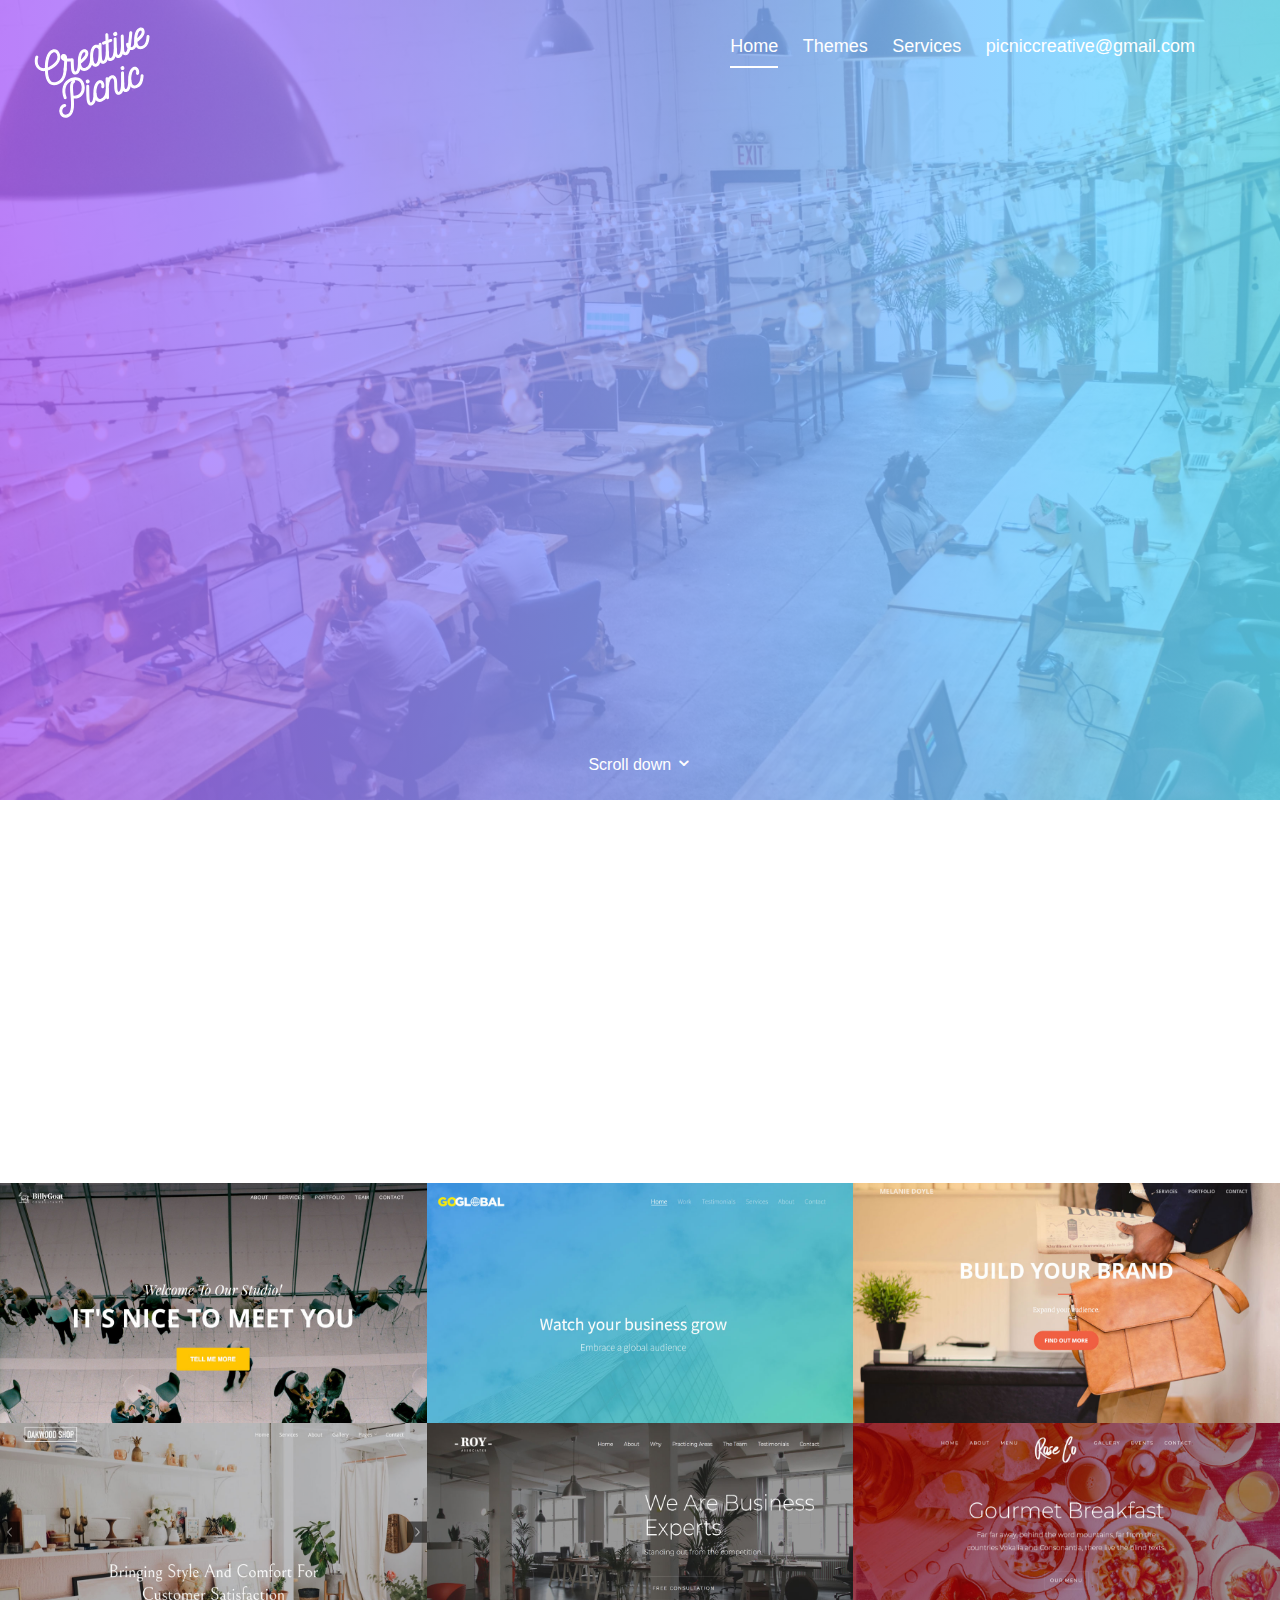
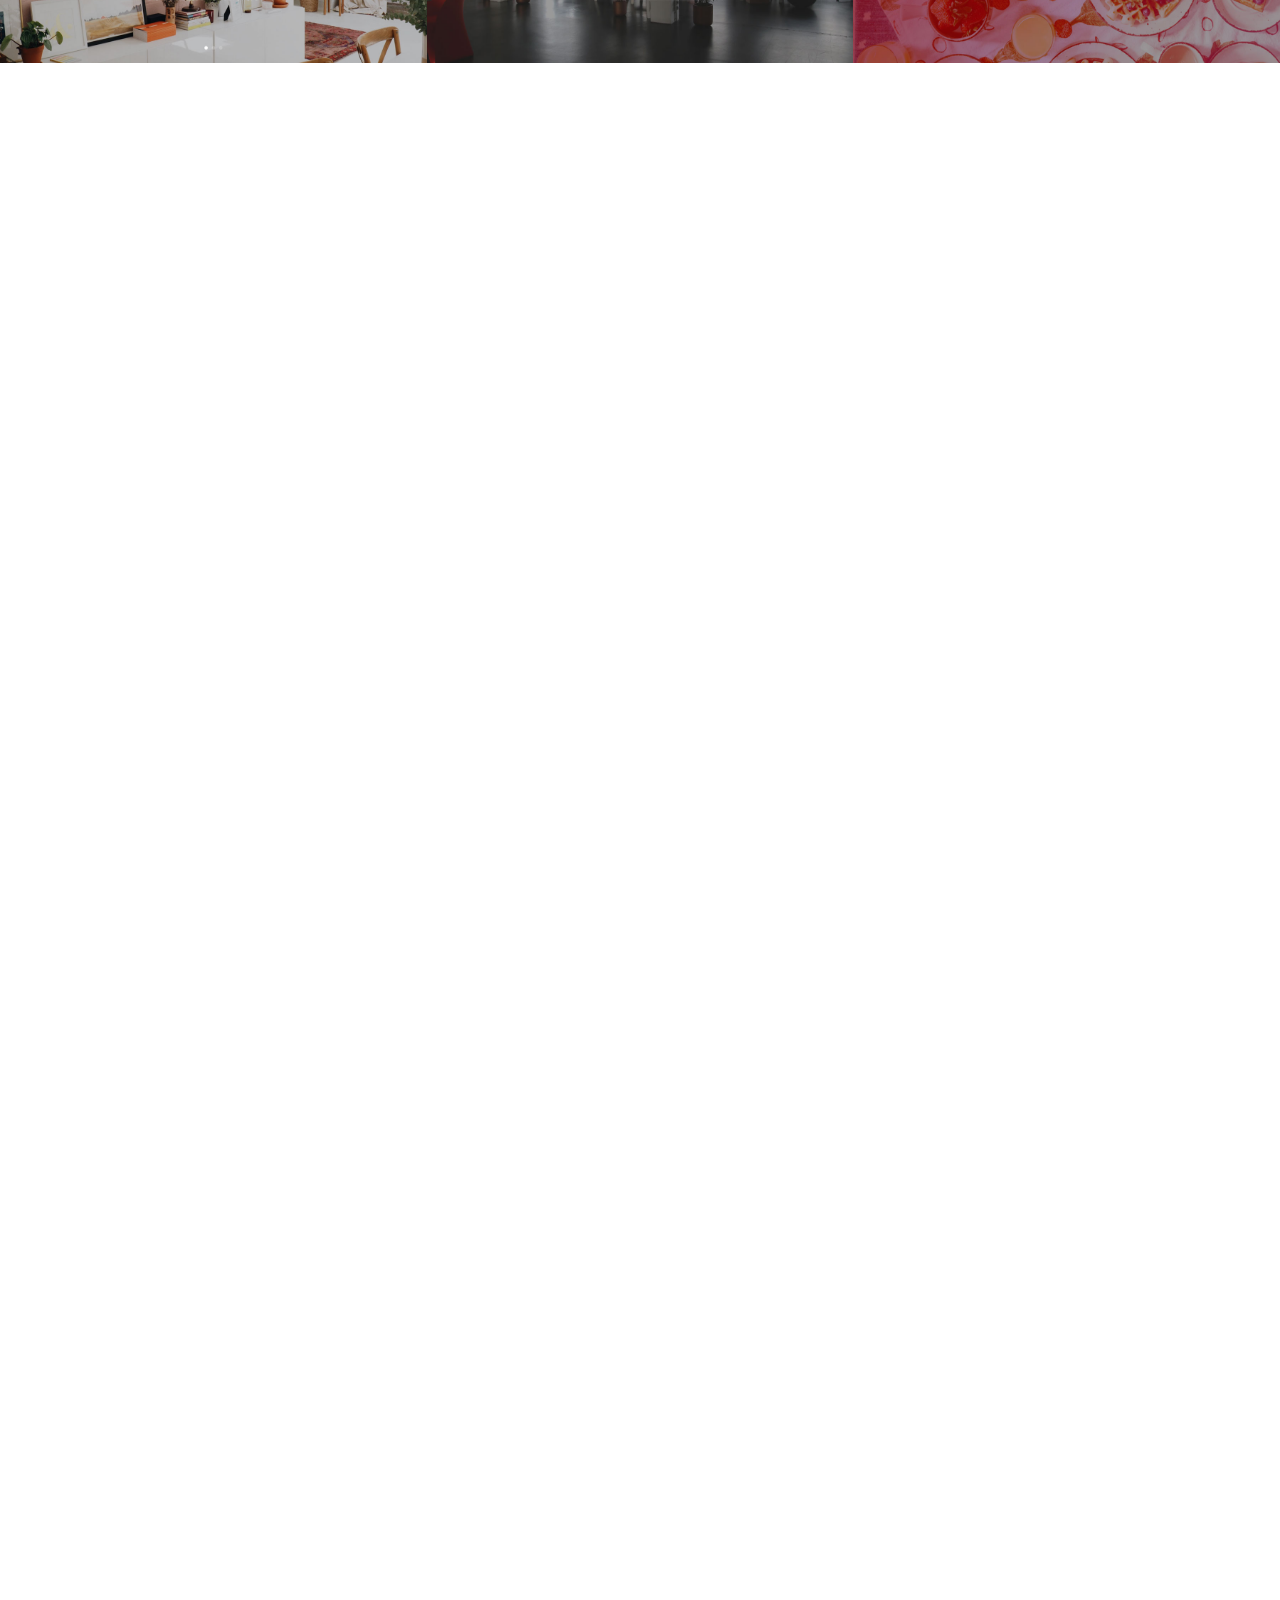
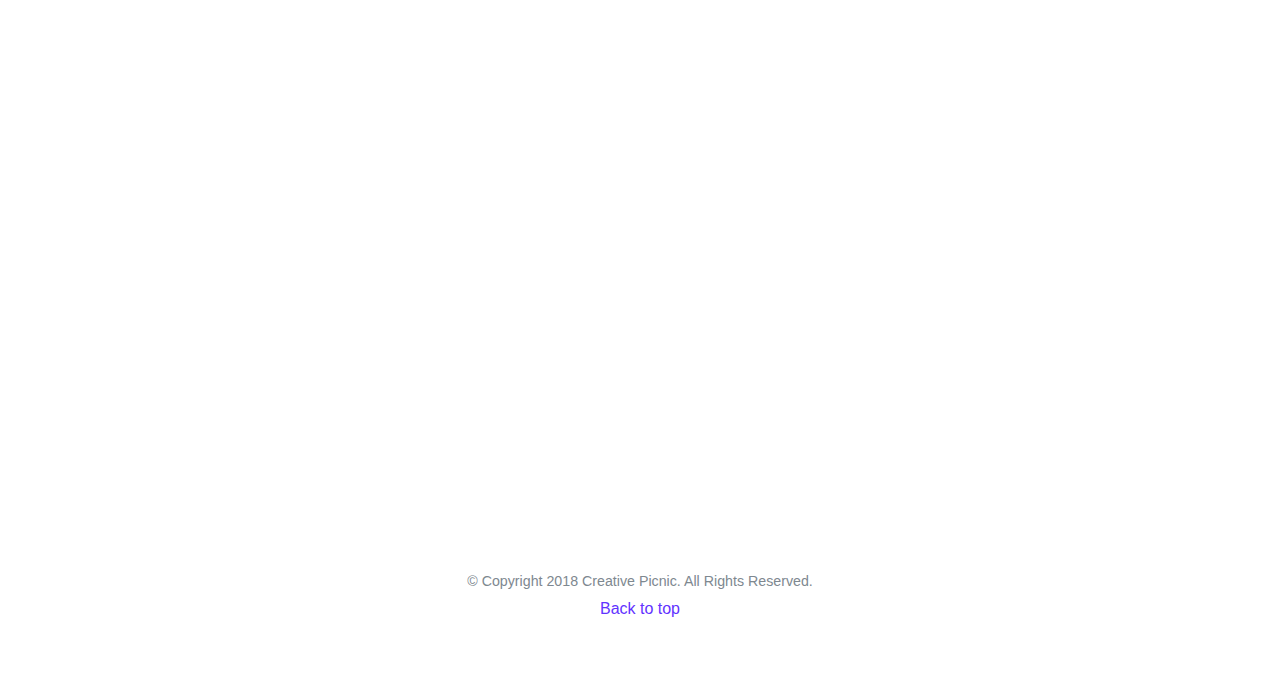
<file: index.html>
<!DOCTYPE html>
<html lang="en">
  <head>
  <!-- Global site tag (gtag.js) - Google Analytics -->
  <script async src="https://www.googletagmanager.com/gtag/js?id=UA-120518419-2"></script>
  <script>
    window.dataLayer = window.dataLayer || [];
    function gtag(){dataLayer.push(arguments);}
    gtag('js', new Date());

    gtag('config', 'UA-120518419-2');
  </script>

    <meta charset="utf-8">
    <meta name="viewport" content="width=device-width, initial-scale=1">
    <title>Creative Picnic | Web Design and Development</title>
    <meta name="description" content="Complete Web Design and Development solutions for your business.>
    
    <link href="https://fonts.googleapis.com/css?family=Rubik:300,400,500" rel="stylesheet"> 
    <link rel="stylesheet" href="css/styles-merged.css">
    <link rel="stylesheet" href="css/style.css">
    <link rel="stylesheet" href="css/custom.css">

    <!--[if lt IE 9]>
      <script src="js/vendor/html5shiv.min.js"></script>
      <script src="js/vendor/respond.min.js"></script>
    <![endif]-->
  </head>
  <body>

  <!-- START: header -->
  <header role="banner" class="probootstrap-header">
    <div class="container-fluid">
        <a href="index.html"><img src="img/CreativePicnic.svg" alt="Creative Picnic Logo" class="logo"></a>
        
        <a href="#" class="probootstrap-burger-menu visible-xs" ><i>Menu</i></a>
        <div class="mobile-menu-overlay"></div>

        <nav role="navigation" class="probootstrap-nav hidden-xs">
          <ul class="probootstrap-main-nav">
            <li class="active"><a href="index.html">Home</a></li>
            <li><a href="index.html#next-section">Themes</a></li>
            <li><a href="index.html#services">Services</a></li>
            <li><a href="index.html#contact">picniccreative@gmail.com</a></li>
          </ul>
          <div class="extra-text visible-xs">
            <a href="#" class="probootstrap-burger-menu"><i>Menu</i></a>
            <!--<h5>Social</h5>
            <ul class="social-buttons">
              <li><a href="#"><i class="icon-twitter"></i></a></li>
              <li><a href="#"><i class="icon-facebook"></i></a></li>
              <li><a href="#"><i class="icon-instagram2"></i></a></li>
            </ul>-->
            <p><small>&copy; Copyright 2018 Creative Picnic. All Rights Reserved.</small></p>
          </div>
        </nav>
    </div>
  </header>
  <!-- END: header -->
  
  <!-- START: section -->
  <section class="probootstrap-intro" style="background-image: url(img/hero_bg_2.jpg);" data-stellar-background-ratio="0.5">
    <div class="container-fluid">
      <div class="row">
        <div class="col-md-7 probootstrap-intro-text">
          <h1 class="probootstrap-animate">Super affordable and modern websites starting at $300!</h1>
          <div class="probootstrap-subtitle probootstrap-animate">
            <h2>Just choose your theme, send us the words and images you would like to use and we will have your website ready to be hosted in 48 hours.</h2>
          </div>
        </div>
      </div>
    </div>
    <a class="probootstrap-scroll-down js-next" href="#next-section">Scroll down <i class="icon-chevron-down"></i></a>
  </section>
  <!-- END: section -->
  

  <section id="next-section">
    <div class="container-fluid">
      <div class="row">
        <div class="col-md-8 col-md-offset-2 section-heading mb100 mt100 text-center probootstrap-animate">
          <h2>Choose from these themes and many, many more!</h2>
          <p class="lead">If nothing here does the trick, let us know and we will find the solution that works best for your business! If you require an e-commerce website, we can do that too! Prices start at $1000.</p>
        </div>
      </div>
      <div class="row probootstrap-gutter0">
        <div class="col-md-4 col-sm-6">
          <a href="https://creativepicnic.github.io/theme1" class="probootstrap-hover-overlay">
            <img src="img/billygoat.jpg" alt="Billygoat Theme" class="img-responsive">
            <div class="probootstrap-text-overlay">
              <h3>Example Business Theme</h3>
              <p>Associations, Studios, Consultancy</p>
            </div>
          </a>
        </div>
        <div class="col-md-4 col-sm-6">
          <a href="https://creativepicnic.github.io/theme2" class="probootstrap-hover-overlay">
            <img src="img/goglobal.jpg" alt="Go Global Theme" class="img-responsive">
            <div class="probootstrap-text-overlay">
              <h3>Example Corporate Theme</h3>
              <p>Corporations, Technology, Startups</p>
            </div>
          </a>
        </div>
        <div class="col-md-4 col-sm-6">
          <a href="https://creativepicnic.github.io/theme3" class="probootstrap-hover-overlay">
            <img src="img/melanie.jpg" alt="Creative Theme" class="img-responsive">
            <div class="probootstrap-text-overlay">
              <h3>Example Creative Theme</h3>
              <p>Portfolio, Photography, Sole Trader</p>
            </div>
          </a>
        </div>
        <div class="col-md-4 col-sm-6">
          <a href="https://creativepicnic.github.io/theme5" class="probootstrap-hover-overlay">
            <img src="img/Oakwood.jpg" alt="Oakwood Theme" class="img-responsive">
            <div class="probootstrap-text-overlay">
              <h3>Example Design Theme</h3>
              <p>Artisan, Store, Interior Design</p>
            </div>
          </a>
        </div>
        <div class="col-md-4 col-sm-6">
          <a href="https://creativepicnic.github.io/theme6" class="probootstrap-hover-overlay">
            <img src="img/royassociates.jpg" alt="Roy Associates Theme" class="img-responsive">
            <div class="probootstrap-text-overlay">
              <h3>Example Associate Theme</h3>
              <p>Legal, Finance, Consultancy</p>
            </div>
          </a>
        </div>
        <div class="col-md-4 col-sm-6">
          <a href="https://creativepicnic.github.io/theme7" class="probootstrap-hover-overlay">
            <img src="img/roseco.jpg" alt="Rose Co Theme" class="img-responsive">
            <div class="probootstrap-text-overlay">
              <h3>Example Restaurant Theme</h3>
              <p>Cafes, Restaurants, Catering</p>
            </div>
          </a>
        </div>
        
      </div>
    </div>
  </section>

  <!-- START: section -->
  <section class="probootstrap-section" id="services">
    <div class="container">
      <div class="row">
        <div class="col-lg-12 col-md-12 mb70 section-heading probootstrap-animate">
          <h2>Our Services</h2>
          <p class="lead">At your service are a professional web designer, marketing expert and code developer. Combined we can build anything you need! Our goal is to make the process of getting your startup or existing business online as simple as possible. By working with a designer, we also make sure that everything we make looks good, and functions well! </p>
          <p class="lead">If you need help with your brand, copywriting, stock photography or hosting we can do that too!</p>
          <p class="lead">Here are some packages we offer:</p>
        </div>
      </div>
      <div class="row mb70">
        <div class="col-md-4 probootstrap-animate">
          <div class="probootstrap-box">
              <div class="icon text-center"><i class="icon-tools2"></i></div>
              <h3>Branding</h3>
              <p>We can make you an effective, custom brand identity which you can use anywhere from your website, to print materials. Your brand identity will include a logo, ideal font usage and an engaging colour palette. We can also source on brand stock photos.</p>
              <ul class="text-left with-icon colored">
                <li><i class="icon-radio-checked"></i> <span>Custom Logo</span></li>
                <li><i class="icon-radio-checked"></i> <span>Suitable Font</span></li>
                <li><i class="icon-radio-checked"></i> <span>Sourced Photography</span></li>
              </ul>
          </div>
        </div>
        <div class="col-md-4 probootstrap-animate">
          <div class="probootstrap-box">
              <div class="icon text-center"><i class="icon-lightbulb"></i></div>
              <h3>Marketing</h3>
              <p>Struggling with what to write to sell your business? We can help! We have an excellent copywriter who will fill in the blanks for you! Just give us a direction, and we will craft SEO friendly, engaging copy that will draw your customers in and grow your business!</p>
              <ul class="text-left with-icon colored">
                <li><i class="icon-radio-checked"></i> <span>Slogans and Catchphrases</span></li>
                <li><i class="icon-radio-checked"></i> <span>Engaging Copy</span></li>
                <li><i class="icon-radio-checked"></i> <span>SEO Friendly</span></li>
              </ul>
          </div>
        </div>
        <div class="col-md-4 probootstrap-animate">
          <div class="probootstrap-box">
              <div class="icon text-center"><i class="icon-desktop"></i></div>
              <h3>Social Media</h3>
              <p>The secret to growing your social media presence is consistency. Our package offers a custom number of on brand posts to be used to sell your business and showcase your new website and brand! This package compliments our web and branding packages.</p>
              <ul class="text-left with-icon colored">
                <li><i class="icon-radio-checked"></i> <span>Highly Customizable</span></li>
                <li><i class="icon-radio-checked"></i> <span>Promote Your Business</span></li>
                <li><i class="icon-radio-checked"></i> <span>Account Creation</span></li>
              </ul>
          </div>
        </div>
      </div>
       <div class="row">
        <div class="col-md-10 col-md-offset-1 section-heading mb50 probootstrap-animate">
          <h2>Now what about hosting? </h2>
          <p>In order to put your new website on the internet you need a domain and a host. Your domain is your web address ie. www.fernslandscaping.com. Your host is where your website is parked, ready to be accessed by visitors. <br><br>To keep our prices cheap, we don't offer hosting. Luckily there are tons of cheap options available! Let us know if you need help acquiring a host and we will send you our list of top secret* super cheap hosts! If you don't already have a domain, we can help you get one for around $20/year.<br><br>*just kidding, their not so secret</p>
        </div>
      </div>
       <div class="row">
        <div class="col-md-8 col-md-offset-2 section-heading mb50 mt50 text-center probootstrap-animate" id="contact">
          <h2>Get Started Today!</h2>
          <p class="lead">Email us now and one of our gurus will get back to you to get started on your new web presence today!</p>
        </div>
      </div>
      <div class="row">
        <div class="col-md-4 col-md-offset-4 probootstrap-animate">
          <p class="text-center">
            <!--<a href="#" class="btn btn-primary btn-md btn-block" role="button">picniccreative@gmail.com</a>-->
            <a href="mailto:picniccreative@gmail.com" class="calltoaction">picniccreative@gmail.com</a>
          </p>
        </div>
      </div>
    </div>
  </section>
  <!-- END: section -->

  <!-- START: section -->
  <!--<section class="probootstrap-section probootstrap-section-dark">
    <div class="container">
      <div class="row">
        <div class="col-md-8 col-md-offset-2 section-heading mb50 text-center probootstrap-animate">
          <h2>More Benefits</h2>
          <p class="lead">A small river named Duden flows by their place and supplies it with the necessary regelialia. It is a paradisematic country, in which roasted parts of sentences fly into your mouth.</p>
        </div>
      </div>
      <div class="row">
        <div class="col-md-4 col-sm-6 col-xs-12 probootstrap-animate">
          <h3 class="heading-with-icon"><i class="icon-heart2"></i> <span>We bring emotion</span></h3>
          <p>Far far away, behind the word mountains, far from the countries Vokalia and Consonantia, there live the blind texts. Separated they live in Bookmarksgrove right at the coast of the Semantics, a large language ocean.</p>
          <p><a href="#" class="link-with-icon">Learn More <i class=" icon-chevron-right"></i></a></p>
        </div>
        <div class="col-md-4 col-sm-6 col-xs-12 probootstrap-animate">
          <h3 class="heading-with-icon"><i class="icon-rocket"></i> <span>We guide companies</span></h3>
          <p>Far far away, behind the word mountains, far from the countries Vokalia and Consonantia, there live the blind texts. Separated they live in Bookmarksgrove right at the coast of the Semantics, a large language ocean.</p>
          <p><a href="#" class="link-with-icon">Learn More <i class=" icon-chevron-right"></i></a></p>
        </div>
        <div class="clearfix visible-sm-block"></div>
        <div class="col-md-4 col-sm-6 col-xs-12 probootstrap-animate">
          <h3 class="heading-with-icon"><i class="icon-image"></i> <span>We design extraordinary</span></h3>
          <p>Far far away, behind the word mountains, far from the countries Vokalia and Consonantia, there live the blind texts. Separated they live in Bookmarksgrove right at the coast of the Semantics, a large language ocean.</p>
          <p><a href="#" class="link-with-icon">Learn More <i class=" icon-chevron-right"></i></a></p>
        </div>
        <div class="clearfix visible-md-block"></div>
        <div class="col-md-4 col-sm-6 col-xs-12 probootstrap-animate">
          <h3 class="heading-with-icon"><i class="icon-briefcase"></i> <span>We bring emotion</span></h3>
          <p>Far far away, behind the word mountains, far from the countries Vokalia and Consonantia, there live the blind texts. Separated they live in Bookmarksgrove right at the coast of the Semantics, a large language ocean.</p>
          <p><a href="#" class="link-with-icon">Learn More <i class=" icon-chevron-right"></i></a></p>
        </div>
        <div class="clearfix visible-sm-block"></div>
        <div class="col-md-4 col-sm-6 col-xs-12 probootstrap-animate">
          <h3 class="heading-with-icon"><i class="icon-chat"></i> <span>We guide companies</span></h3>
          <p>Far far away, behind the word mountains, far from the countries Vokalia and Consonantia, there live the blind texts. Separated they live in Bookmarksgrove right at the coast of the Semantics, a large language ocean.</p>
          <p><a href="#" class="link-with-icon">Learn More <i class=" icon-chevron-right"></i></a></p>
        </div>
        <div class="col-md-4 col-sm-6 col-xs-12 probootstrap-animate">
          <h3 class="heading-with-icon"><i class="icon-colours"></i> <span>We design extraordinary</span></h3>
          <p>Far far away, behind the word mountains, far from the countries Vokalia and Consonantia, there live the blind texts. Separated they live in Bookmarksgrove right at the coast of the Semantics, a large language ocean.</p>
          <p><a href="#" class="link-with-icon">Learn More <i class=" icon-chevron-right"></i></a></p>
        </div>
        <div class="clearfix visible-sm-block"></div>
      </div>
    </div>
  </section>-->
  <!-- END: section -->
 
  <!-- START: footer -->
  <footer role="contentinfo" class="probootstrap-footer">
    <div class="container">
      <div class="row mt40">
        <div class="col-md-12 text-center">
          <p>
            <small>&copy; Copyright 2018 Creative Picnic. All Rights Reserved.</small><br>
            <a href="#" class="js-backtotop">Back to top</a>
          </p>
        </div>
      </div>
    </div>
  </footer>
  <!-- END: footer -->

  <script src="js/scripts.min.js"></script>
  <script src="js/main.min.js"></script>
  <script src="js/custom.js"></script>

  </body>
</html>
</file>
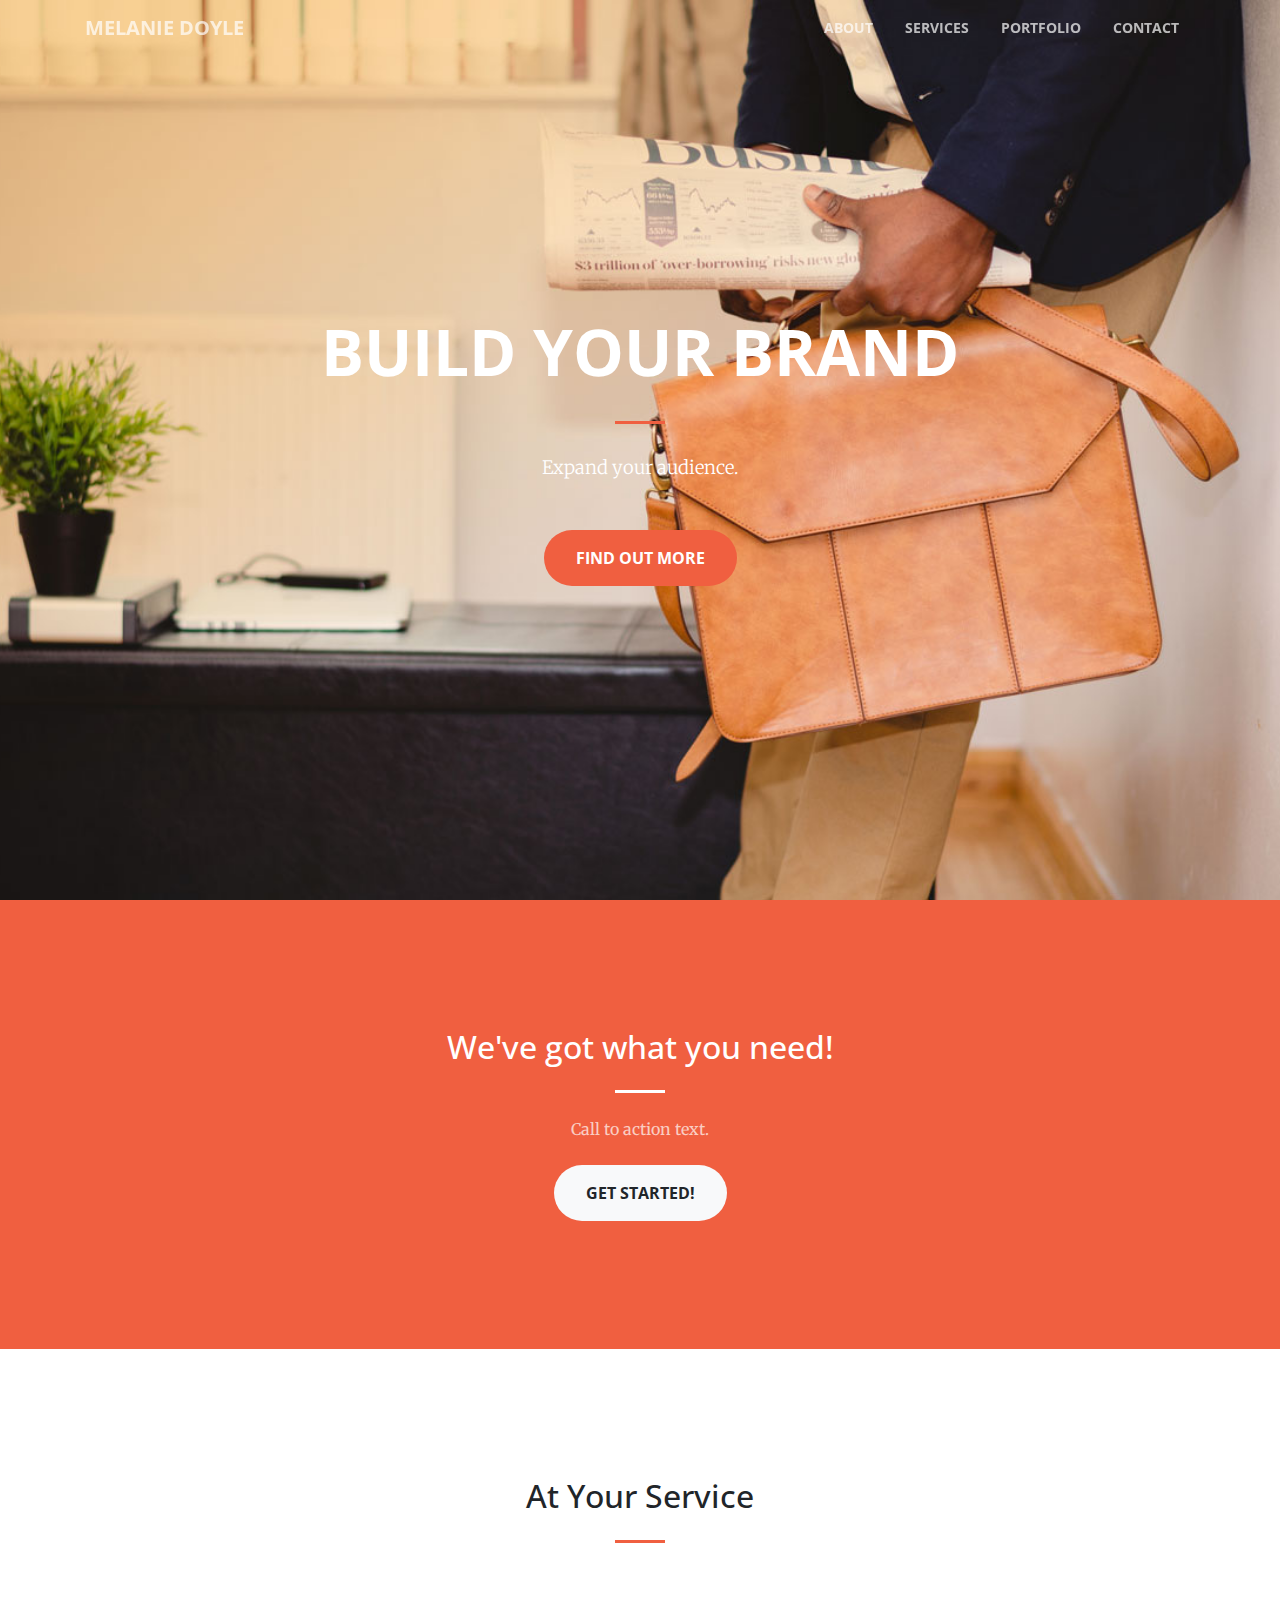
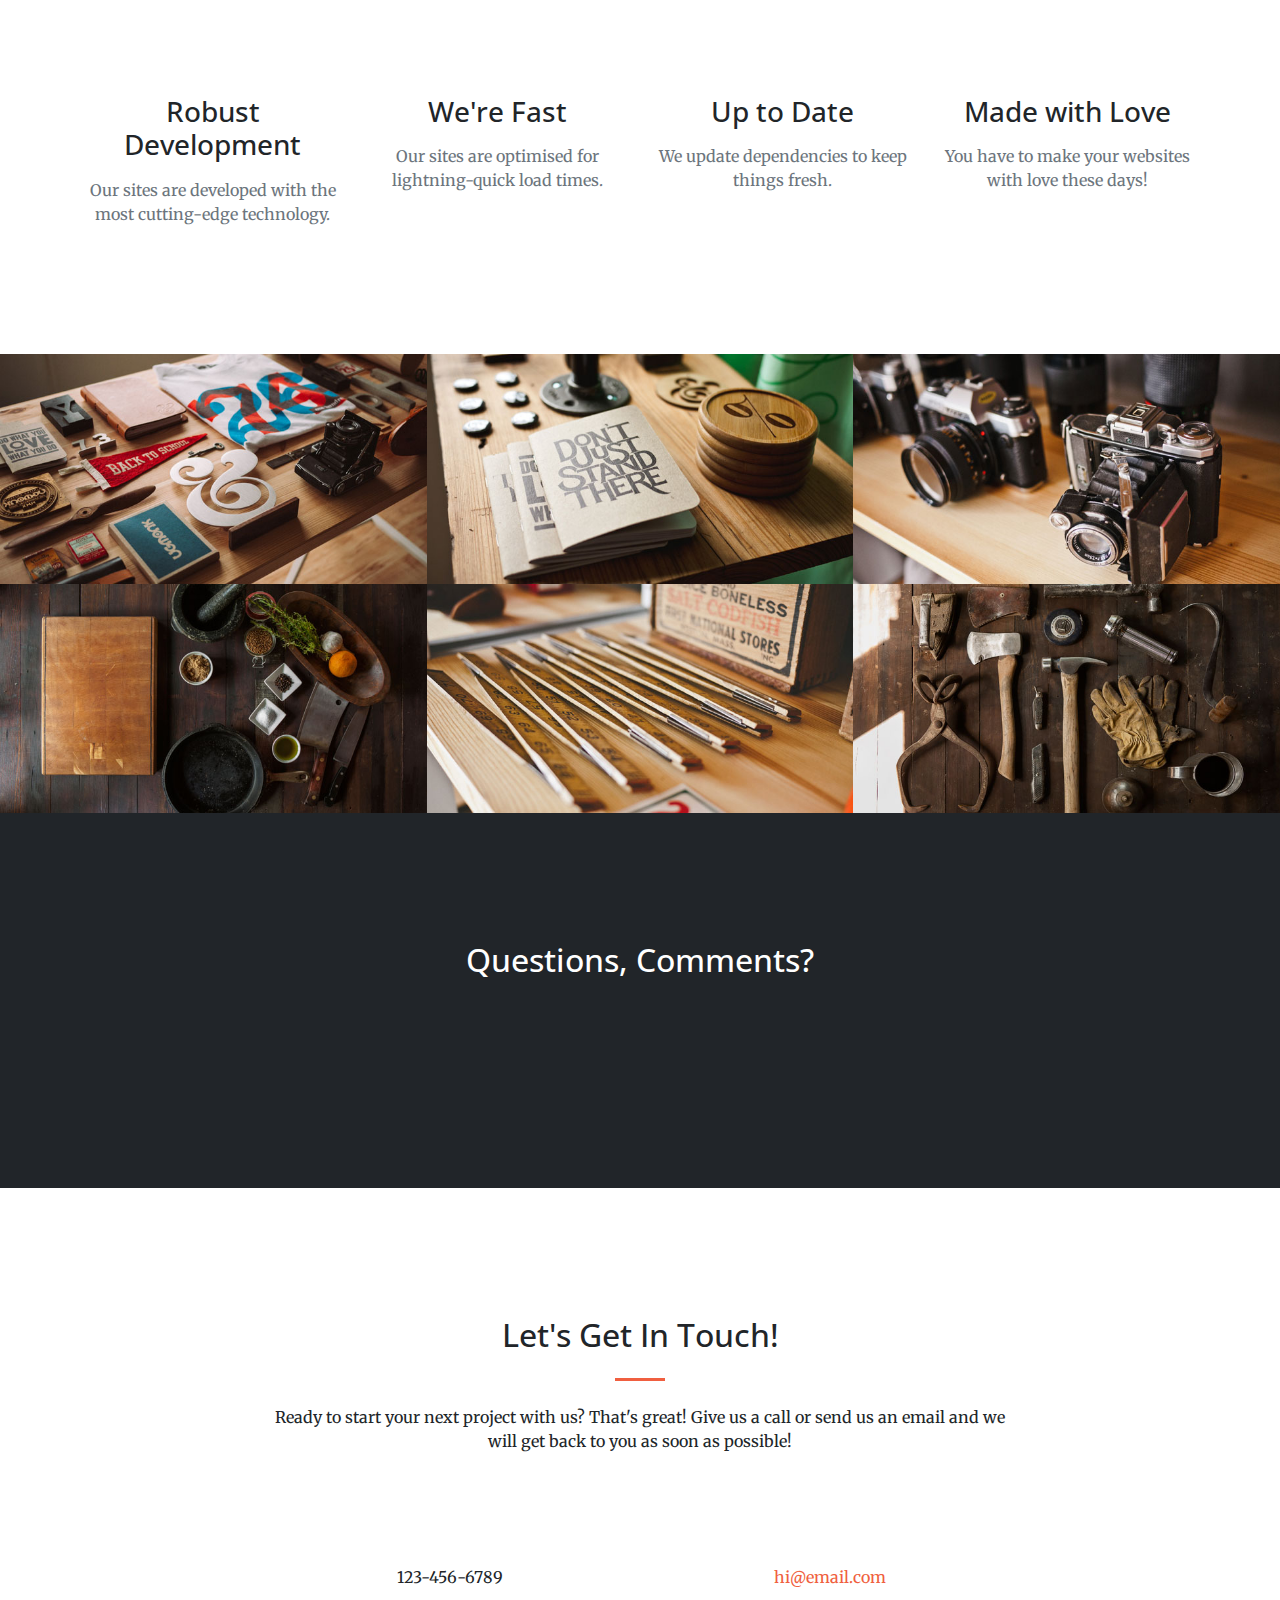
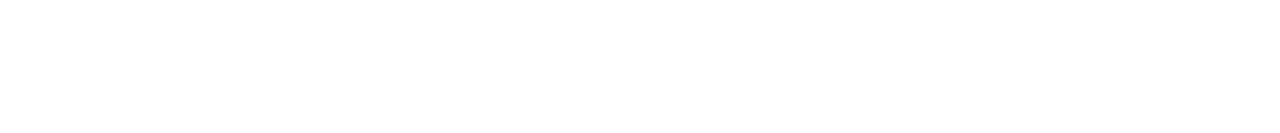
<file: theme3/index.html>
<!DOCTYPE html>
<html lang="en">

  <head>

    <meta charset="utf-8">
    <meta name="viewport" content="width=device-width, initial-scale=1, shrink-to-fit=no">
    <meta name="description" content="">
    <meta name="author" content="">

    <link href="https://fonts.googleapis.com/css?family=Montserrat" rel="stylesheet"> 
    <title>Creative Picnic: Example Creative Theme</title>

    <!-- Bootstrap core CSS -->
    <link href="vendor/bootstrap/css/bootstrap.min.css" rel="stylesheet">

    <!-- Custom fonts for this template -->
    <link href="vendor/font-awesome/css/font-awesome.min.css" rel="stylesheet" type="text/css">
    <link href='https://fonts.googleapis.com/css?family=Open+Sans:300italic,400italic,600italic,700italic,800italic,400,300,600,700,800' rel='stylesheet' type='text/css'>
    <link href='https://fonts.googleapis.com/css?family=Merriweather:400,300,300italic,400italic,700,700italic,900,900italic' rel='stylesheet' type='text/css'>

    <!-- Plugin CSS -->
    <link href="vendor/magnific-popup/magnific-popup.css" rel="stylesheet">

    <!-- Custom styles for this template -->
    <link href="css/creative.css" rel="stylesheet">

  </head>

  <body id="page-top">

    <!-- Navigation -->
    <nav class="navbar navbar-expand-lg navbar-light fixed-top" id="mainNav">
      <div class="container">
        <a class="navbar-brand js-scroll-trigger" href="#page-top">Melanie Doyle</a>
        <button class="navbar-toggler navbar-toggler-right" type="button" data-toggle="collapse" data-target="#navbarResponsive" aria-controls="navbarResponsive" aria-expanded="false" aria-label="Toggle navigation">
          <span class="navbar-toggler-icon"></span>
        </button>
        <div class="collapse navbar-collapse" id="navbarResponsive">
          <ul class="navbar-nav ml-auto">
            <li class="nav-item">
              <a class="nav-link js-scroll-trigger" href="#about">About</a>
            </li>
            <li class="nav-item">
              <a class="nav-link js-scroll-trigger" href="#services">Services</a>
            </li>
            <li class="nav-item">
              <a class="nav-link js-scroll-trigger" href="#portfolio">Portfolio</a>
            </li>
            <li class="nav-item">
              <a class="nav-link js-scroll-trigger" href="#contact">Contact</a>
            </li>
          </ul>
        </div>
      </div>
    </nav>

    <header class="masthead text-center text-white d-flex">
      <div class="container my-auto">
        <div class="row">
          <div class="col-lg-10 mx-auto">
            <h1 class="text-uppercase">
              <strong>Build your brand</strong>
            </h1>
            <hr>
          </div>
          <div class="col-lg-8 mx-auto">
            <p class="text-fade mb-5">Expand your audience.</p>
            <a class="btn btn-primary btn-xl js-scroll-trigger" href="#about">Find Out More</a>
          </div>
        </div>
      </div>
    </header>

    <section class="bg-primary" id="about">
      <div class="container">
        <div class="row">
          <div class="col-lg-8 mx-auto text-center">
            <h2 class="section-heading text-white">We've got what you need!</h2>
            <hr class="light my-4">
            <p class="text-faded mb-4">Call to action text.</p>
            <a class="btn btn-light btn-xl js-scroll-trigger" href="#services">Get Started!</a>
          </div>
        </div>
      </div>
    </section>

    <section id="services">
      <div class="container">
        <div class="row">
          <div class="col-lg-12 text-center">
            <h2 class="section-heading">At Your Service</h2>
            <hr class="my-4">
          </div>
        </div>
      </div>
      <div class="container">
        <div class="row">
          <div class="col-lg-3 col-md-6 text-center">
            <div class="service-box mt-5 mx-auto">
              <i class="fa fa-4x fa-diamond text-primary mb-3 sr-icons"></i>
              <h3 class="mb-3">Robust Development</h3>
              <p class="text-muted mb-0">Our sites are developed with the most cutting-edge technology.</p>
            </div>
          </div>
          <div class="col-lg-3 col-md-6 text-center">
            <div class="service-box mt-5 mx-auto">
              <i class="fa fa-4x fa-paper-plane text-primary mb-3 sr-icons"></i>
              <h3 class="mb-3">We're Fast</h3>
              <p class="text-muted mb-0">Our sites are optimised for lightning-quick load times.</p>
            </div>
          </div>
          <div class="col-lg-3 col-md-6 text-center">
            <div class="service-box mt-5 mx-auto">
              <i class="fa fa-4x fa-newspaper-o text-primary mb-3 sr-icons"></i>
              <h3 class="mb-3">Up to Date</h3>
              <p class="text-muted mb-0">We update dependencies to keep things fresh.</p>
            </div>
          </div>
          <div class="col-lg-3 col-md-6 text-center">
            <div class="service-box mt-5 mx-auto">
              <i class="fa fa-4x fa-heart text-primary mb-3 sr-icons"></i>
              <h3 class="mb-3">Made with Love</h3>
              <p class="text-muted mb-0">You have to make your websites with love these days!</p>
            </div>
          </div>
        </div>
      </div>
    </section>

    <section class="p-0" id="portfolio">
      <div class="container-fluid p-0">
        <div class="row no-gutters popup-gallery">
          <div class="col-lg-4 col-sm-6">
            <a class="portfolio-box" href="img/portfolio/fullsize/1.jpg">
              <img class="img-fluid" src="img/portfolio/thumbnails/1.jpg" alt="">
              <div class="portfolio-box-caption">
                <div class="portfolio-box-caption-content">
                  <div class="project-category text-faded">
                    Category
                  </div>
                  <div class="project-name">
                    Project Name
                  </div>
                </div>
              </div>
            </a>
          </div>
          <div class="col-lg-4 col-sm-6">
            <a class="portfolio-box" href="img/portfolio/fullsize/2.jpg">
              <img class="img-fluid" src="img/portfolio/thumbnails/2.jpg" alt="">
              <div class="portfolio-box-caption">
                <div class="portfolio-box-caption-content">
                  <div class="project-category text-faded">
                    Category
                  </div>
                  <div class="project-name">
                    Project Name
                  </div>
                </div>
              </div>
            </a>
          </div>
          <div class="col-lg-4 col-sm-6">
            <a class="portfolio-box" href="img/portfolio/fullsize/3.jpg">
              <img class="img-fluid" src="img/portfolio/thumbnails/3.jpg" alt="">
              <div class="portfolio-box-caption">
                <div class="portfolio-box-caption-content">
                  <div class="project-category text-faded">
                    Category
                  </div>
                  <div class="project-name">
                    Project Name
                  </div>
                </div>
              </div>
            </a>
          </div>
          <div class="col-lg-4 col-sm-6">
            <a class="portfolio-box" href="img/portfolio/fullsize/4.jpg">
              <img class="img-fluid" src="img/portfolio/thumbnails/4.jpg" alt="">
              <div class="portfolio-box-caption">
                <div class="portfolio-box-caption-content">
                  <div class="project-category text-faded">
                    Category
                  </div>
                  <div class="project-name">
                    Project Name
                  </div>
                </div>
              </div>
            </a>
          </div>
          <div class="col-lg-4 col-sm-6">
            <a class="portfolio-box" href="img/portfolio/fullsize/5.jpg">
              <img class="img-fluid" src="img/portfolio/thumbnails/5.jpg" alt="">
              <div class="portfolio-box-caption">
                <div class="portfolio-box-caption-content">
                  <div class="project-category text-faded">
                    Category
                  </div>
                  <div class="project-name">
                    Project Name
                  </div>
                </div>
              </div>
            </a>
          </div>
          <div class="col-lg-4 col-sm-6">
            <a class="portfolio-box" href="img/portfolio/fullsize/6.jpg">
              <img class="img-fluid" src="img/portfolio/thumbnails/6.jpg" alt="">
              <div class="portfolio-box-caption">
                <div class="portfolio-box-caption-content">
                  <div class="project-category text-faded">
                    Category
                  </div>
                  <div class="project-name">
                    Project Name
                  </div>
                </div>
              </div>
            </a>
          </div>
        </div>
      </div>
    </section>

    <section class="bg-dark text-white">
      <div class="container text-center">
        <h2 class="mb-4">Questions, Comments?</h2>
        <a class="btn btn-light btn-xl sr-button" href="http://startbootstrap.com/template-overviews/creative/">More info</a>
      </div>
    </section>

    <section id="contact">
      <div class="container">
        <div class="row">
          <div class="col-lg-8 mx-auto text-center">
            <h2 class="section-heading">Let's Get In Touch!</h2>
            <hr class="my-4">
            <p class="mb-5">Ready to start your next project with us? That's great! Give us a call or send us an email and we will get back to you as soon as possible!</p>
          </div>
        </div>
        <div class="row">
          <div class="col-lg-4 ml-auto text-center">
            <i class="fa fa-phone fa-3x mb-3 sr-contact"></i>
            <p>123-456-6789</p>
          </div>
          <div class="col-lg-4 mr-auto text-center">
            <i class="fa fa-envelope-o fa-3x mb-3 sr-contact"></i>
            <p>
              <a href="mailto:your-email@your-domain.com">hi@email.com</a>
            </p>
          </div>
        </div>
      </div>
    </section>

    <!-- Bootstrap core JavaScript -->
    <script src="vendor/jquery/jquery.min.js"></script>
    <script src="vendor/bootstrap/js/bootstrap.bundle.min.js"></script>

    <!-- Plugin JavaScript -->
    <script src="vendor/jquery-easing/jquery.easing.min.js"></script>
    <script src="vendor/scrollreveal/scrollreveal.min.js"></script>
    <script src="vendor/magnific-popup/jquery.magnific-popup.min.js"></script>

    <!-- Custom scripts for this template -->
    <script src="js/creative.min.js"></script>

  </body>

</html>
</file>
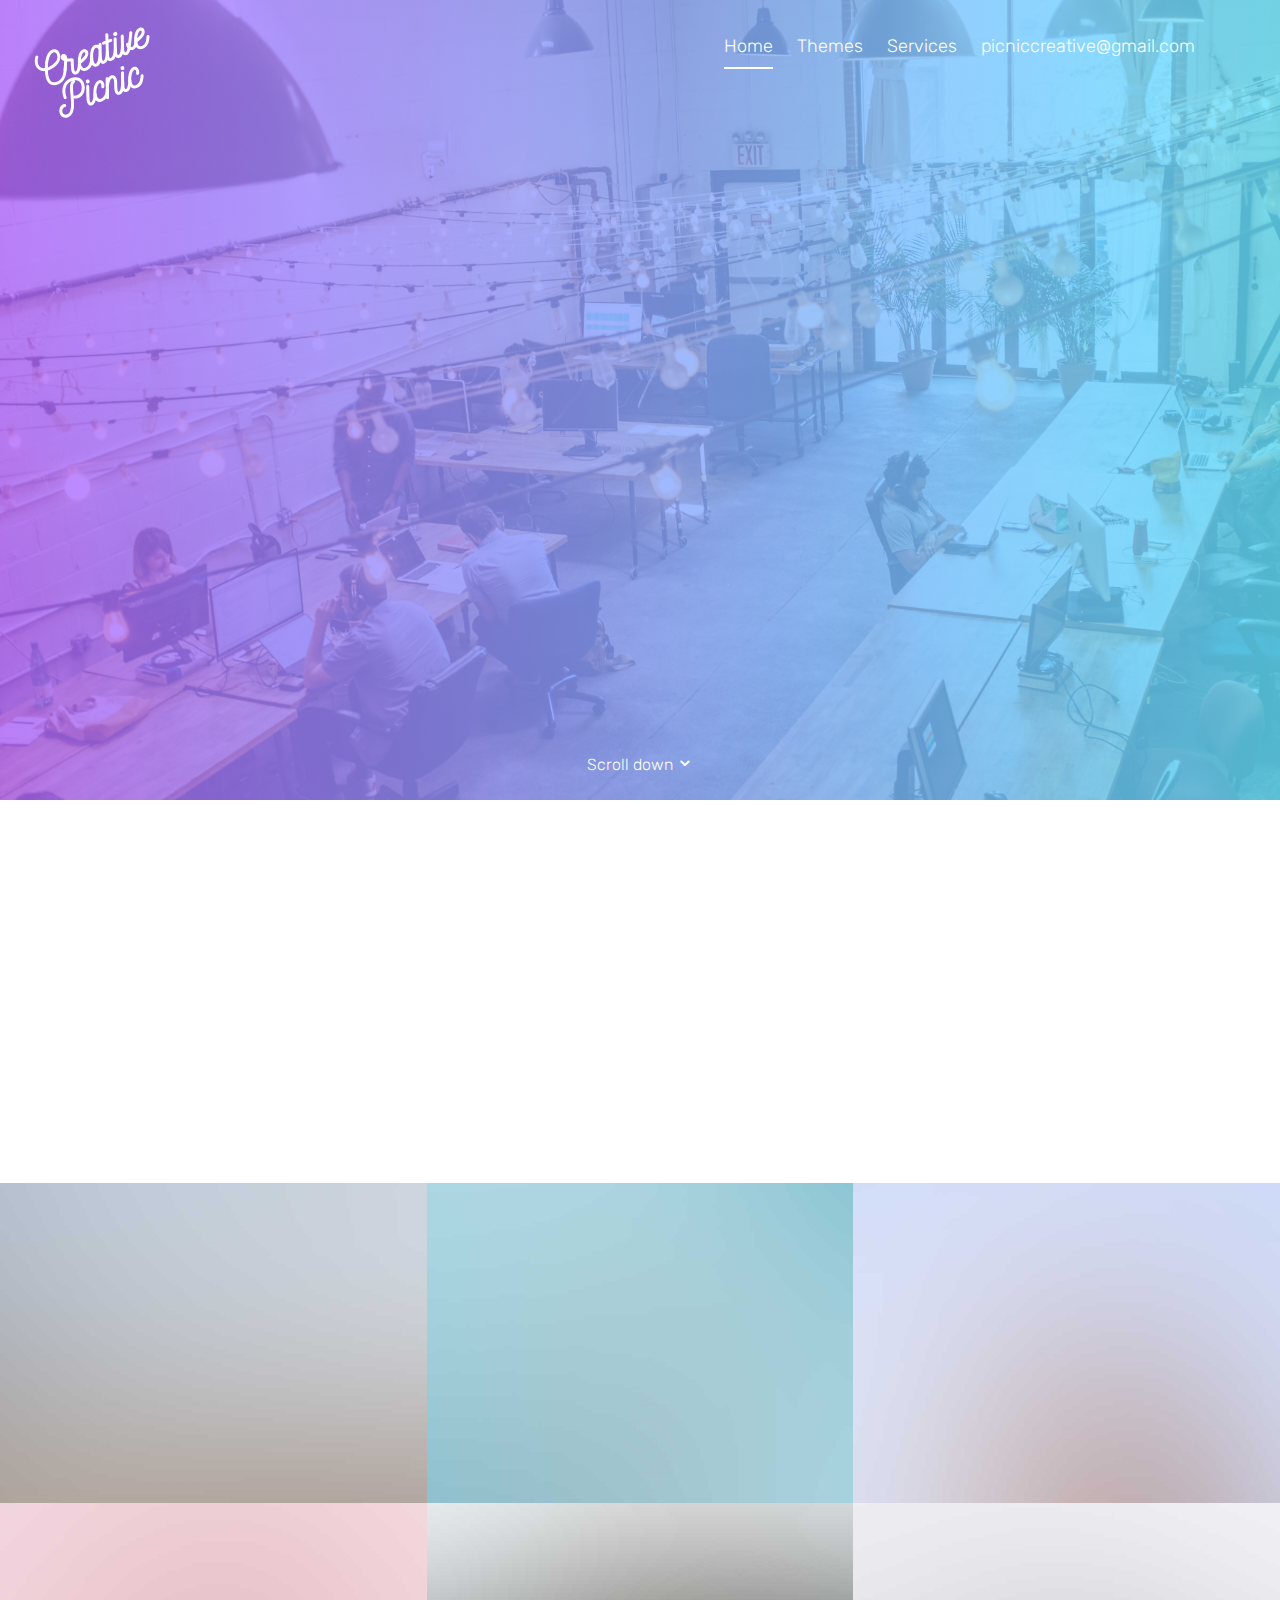
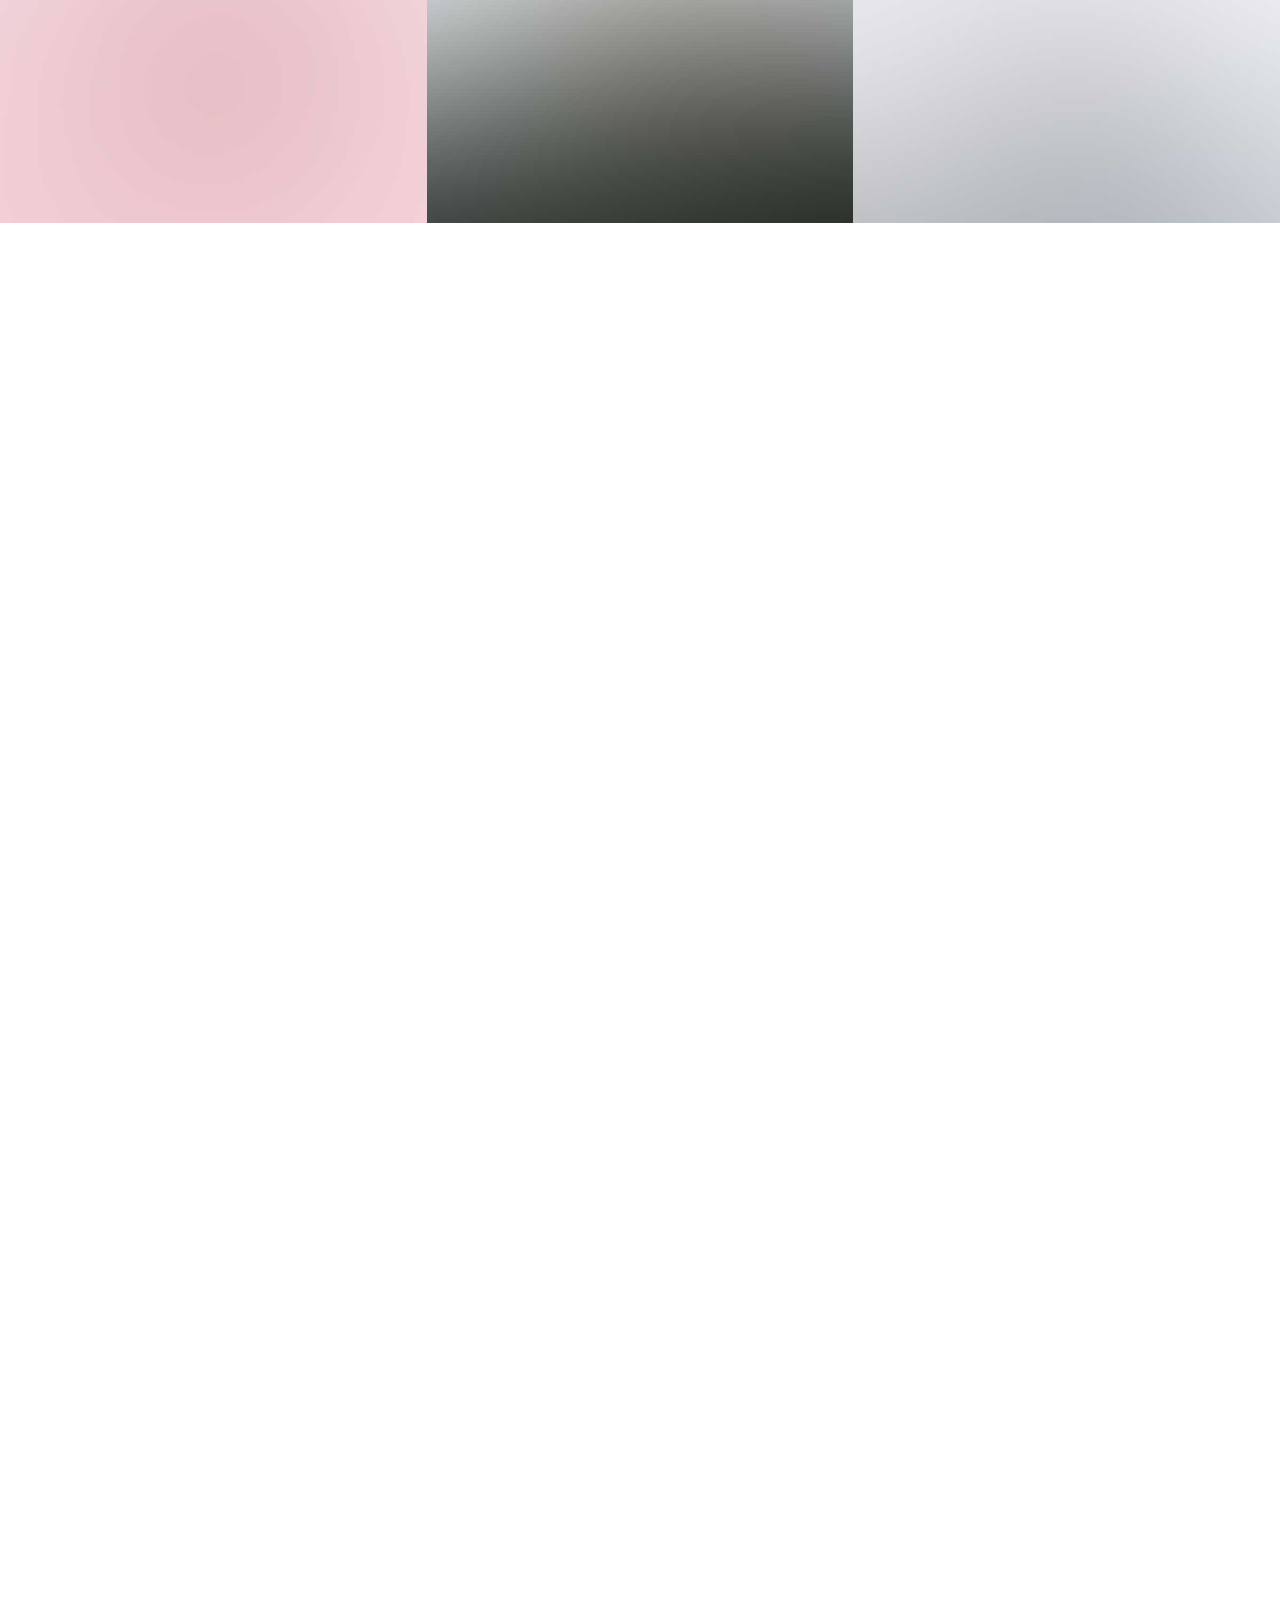
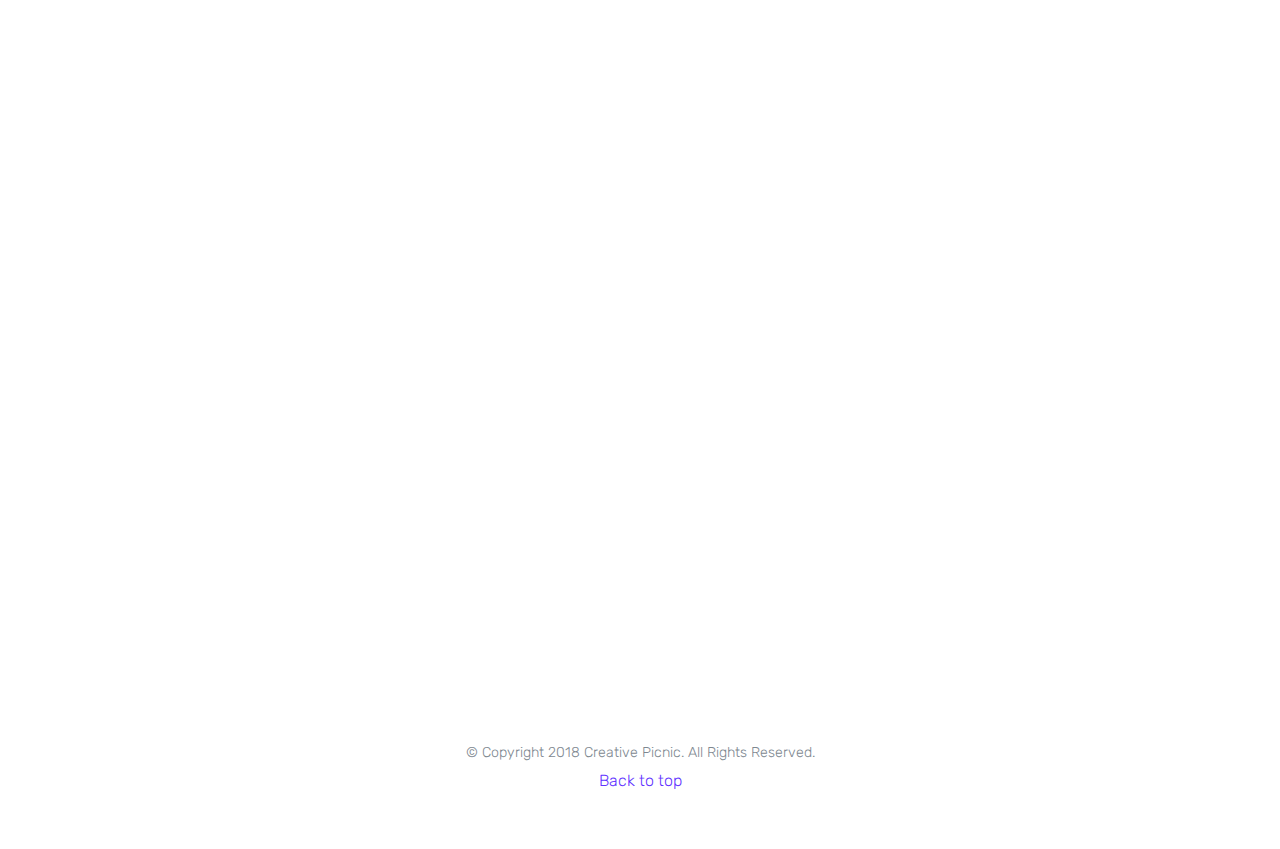
<file: theme4/index.html>
<!DOCTYPE html>
<html lang="en">
  <head>
    <meta charset="utf-8">
    <meta name="viewport" content="width=device-width, initial-scale=1">
    <title>Creative Picnic</title>
    <meta name="description" content="Free Bootstrap Theme by uicookies.com">
    <meta name="keywords" content="free website templates, free bootstrap themes, free template, free bootstrap, free website template">
    
    <link href="https://fonts.googleapis.com/css?family=Rubik:300,400,500" rel="stylesheet"> 
    <link rel="stylesheet" href="css/styles-merged.css">
    <link rel="stylesheet" href="css/style.css">
    <link rel="stylesheet" href="css/custom.css">

    <!--[if lt IE 9]>
      <script src="js/vendor/html5shiv.min.js"></script>
      <script src="js/vendor/respond.min.js"></script>
    <![endif]-->
  </head>
  <body>

  <!-- START: header -->
  <header role="banner" class="probootstrap-header">
    <div class="container-fluid">
        <a href="index.html"><img src="img/CreativePicnic.svg" alt="Creative Picnic Logo" class="logo"></a>
        
        <a href="#" class="probootstrap-burger-menu visible-xs" ><i>Menu</i></a>
        <div class="mobile-menu-overlay"></div>

        <nav role="navigation" class="probootstrap-nav hidden-xs">
          <ul class="probootstrap-main-nav">
            <li class="active"><a href="index.html">Home</a></li>
            <li><a href="index.html#next-section">Themes</a></li>
            <li><a href="index.html#services">Services</a></li>
            <li><a href="index.html#contact">picniccreative@gmail.com</a></li>
          </ul>
          <div class="extra-text visible-xs">
            <a href="#" class="probootstrap-burger-menu"><i>Menu</i></a>
            <!--<h5>Social</h5>
            <ul class="social-buttons">
              <li><a href="#"><i class="icon-twitter"></i></a></li>
              <li><a href="#"><i class="icon-facebook"></i></a></li>
              <li><a href="#"><i class="icon-instagram2"></i></a></li>
            </ul>-->
            <p><small>&copy; Copyright 2018 Creative Picnic. All Rights Reserved.</small></p>
          </div>
        </nav>
    </div>
  </header>
  <!-- END: header -->
  
  <!-- START: section -->
  <section class="probootstrap-intro" style="background-image: url(img/hero_bg_2.jpg);" data-stellar-background-ratio="0.5">
    <div class="container-fluid">
      <div class="row">
        <div class="col-md-7 probootstrap-intro-text">
          <h1 class="probootstrap-animate">Super affordable and modern websites starting at $300!</h1>
          <div class="probootstrap-subtitle probootstrap-animate">
            <h2>Just choose your theme, send us the words and images you would like to use and we will have your website ready to be hosted in 48 hours.</h2>
          </div>
        </div>
      </div>
    </div>
    <a class="probootstrap-scroll-down js-next" href="#next-section">Scroll down <i class="icon-chevron-down"></i></a>
  </section>
  <!-- END: section -->
  

  <section id="next-section">
    <div class="container-fluid">
      <div class="row">
        <div class="col-md-8 col-md-offset-2 section-heading mb100 mt100 text-center probootstrap-animate">
          <h2>Choose from these themes and many, many more!</h2>
          <p class="lead">If nothing here does the trick, let us know and we will find the solution that works best for your business! If you require an e-commerce website, we can do that too! Prices start at $1000.</p>
        </div>
      </div>
      <div class="row probootstrap-gutter0">
        <div class="col-md-4 col-sm-6">
          <a href="portfolio-single.html" class="probootstrap-hover-overlay">
            <img src="img/img_1.jpg" alt="Image" class="img-responsive">
            <div class="probootstrap-text-overlay">
              <h3>Beautiful Office</h3>
              <p>Website, Photography</p>
            </div>
          </a>
        </div>
        <div class="col-md-4 col-sm-6">
          <a href="portfolio-single.html" class="probootstrap-hover-overlay">
            <img src="img/img_2.jpg" alt="Free Bootstrap Template by uicookies.com" class="img-responsive">
            <div class="probootstrap-text-overlay">
              <h3>Drawning In The Blue Water</h3>
              <p>Website, Photography</p>
            </div>
          </a>
        </div>
        <div class="col-md-4 col-sm-6">
          <a href="portfolio-single.html" class="probootstrap-hover-overlay">
            <img src="img/img_3.jpg" alt="Free Bootstrap Template by uicookies.com" class="img-responsive">
            <div class="probootstrap-text-overlay">
              <h3>Prominent Building</h3>
              <p>Website, Photography</p>
            </div>
          </a>
        </div>
        <div class="col-md-4 col-sm-6">
          <a href="portfolio-single.html" class="probootstrap-hover-overlay">
            <img src="img/img_4.jpg" alt="Free Bootstrap Template by uicookies.com" class="img-responsive">
            <div class="probootstrap-text-overlay">
              <h3>Pink Lips</h3>
              <p>Website, Photography</p>
            </div>
          </a>
        </div>
        <div class="col-md-4 col-sm-6">
          <a href="portfolio-single.html" class="probootstrap-hover-overlay">
            <img src="img/img_5.jpg" alt="Free Bootstrap Template by uicookies.com" class="img-responsive">
            <div class="probootstrap-text-overlay">
              <h3>House With Orange Window</h3>
              <p>Website, Photography</p>
            </div>
          </a>
        </div>
        <div class="col-md-4 col-sm-6">
          <a href="portfolio-single.html" class="probootstrap-hover-overlay">
            <img src="img/img_6.jpg" alt="Free Bootstrap Template by uicookies.com" class="img-responsive">
            <div class="probootstrap-text-overlay">
              <h3>Explorer Guy In The East</h3>
              <p>Website, Photography</p>
            </div>
          </a>
        </div>
        
      </div>
    </div>
  </section>

  <!-- START: section -->
  <section class="probootstrap-section" id="services">
    <div class="container">
      <div class="row">
        <div class="col-lg-12 col-md-12 mb70 section-heading probootstrap-animate">
          <h2>Our Services</h2>
          <p class="lead">At your service are a professional web designer, marketing expert and code developer. Combined we can build anything you need! Our goal is to make the process of getting your startup or existing business online as simple as possible. By working with a designer, we also make sure that everything we make looks good, and functions well! </p>
          <p class="lead">If you need help with your brand, copywriting, stock photography or hosting we can do that too!</p>
          <p class="lead">Here are some packages we offer:</p>
        </div>
      </div>
      <div class="row mb70">
        <div class="col-md-4 probootstrap-animate">
          <div class="probootstrap-box">
              <div class="icon text-center"><i class="icon-tools2"></i></div>
              <h3>Branding</h3>
              <p>We can make you an effective, custom brand identity which you can use anywhere from your website, to print materials. Your brand identity will include a logo, ideal font usage and an engaging colour palette. We can also source on brand stock photos.</p>
              <ul class="text-left with-icon colored">
                <li><i class="icon-radio-checked"></i> <span>Custom Logo</span></li>
                <li><i class="icon-radio-checked"></i> <span>Suitable Font</span></li>
                <li><i class="icon-radio-checked"></i> <span>Sourced Photography</span></li>
              </ul>
          </div>
        </div>
        <div class="col-md-4 probootstrap-animate">
          <div class="probootstrap-box">
              <div class="icon text-center"><i class="icon-desktop"></i></div>
              <h3>Marketing</h3>
              <p>Struggling with what to write to sell your business? We can help! We have an excellent copywriter who will fill in the blanks for you! Just give us a direction, and we will craft SEO friendly, engaging copy that will draw your customers in and grow your business!</p>
              <ul class="text-left with-icon colored">
                <li><i class="icon-radio-checked"></i> <span>Slogans and Catchphrases</span></li>
                <li><i class="icon-radio-checked"></i> <span>Engaging Copy</span></li>
                <li><i class="icon-radio-checked"></i> <span>SEO Friendly</span></li>
              </ul>
          </div>
        </div>
        <div class="col-md-4 probootstrap-animate">
          <div class="probootstrap-box">
              <div class="icon text-center"><i class="icon-lightbulb"></i></div>
              <h3>Social Media</h3>
              <p>The secret to growing your social media presence is consistency. Our package offers a custom number of on brand posts to be used to sell your business and showcase your new website and brand! This package compliments our web and branding packages.</p>
              <ul class="text-left with-icon colored">
                <li><i class="icon-radio-checked"></i> <span>Highly Customizable</span></li>
                <li><i class="icon-radio-checked"></i> <span>Promote Your Business</span></li>
                <li><i class="icon-radio-checked"></i> <span>Account Creation</span></li>
              </ul>
          </div>
        </div>
      </div>
       <div class="row">
        <div class="col-md-10 col-md-offset-1 section-heading mb50 probootstrap-animate">
          <h2>Now what about hosting? </h2>
          <p>In order to put your new website on the internet you need a domain and a host. Your domain is your web address ie. www.fernslandscaping.com. Your host is where your website is parked, ready to be accessed by visitors. <br><br>To keep our prices cheap, we don't offer hosting. Luckily there are tons of cheap options available! Let us know if you need help acquiring a host and we will send you our list of top secret* super cheap hosts! If you don't already have a domain, we can help you get one for around $20/year.<br><br>*just kidding, their not so secret</p>
        </div>
      </div>
       <div class="row">
        <div class="col-md-8 col-md-offset-2 section-heading mb50 mt50 text-center probootstrap-animate" id="contact">
          <h2>Get Started Today!</h2>
          <p class="lead">Email us now and one of our gurus will get back to you to get started on your new web presence today!</p>
        </div>
      </div>
      <div class="row">
        <div class="col-md-4 col-md-offset-4 probootstrap-animate">
          <p class="text-center">
            <a href="#" class="btn btn-primary btn-md btn-block" role="button">picniccreative@gmail.com</a>
          </p>
        </div>
      </div>
    </div>
  </section>
  <!-- END: section -->

  <!-- START: section -->
  <!--<section class="probootstrap-section probootstrap-section-dark">
    <div class="container">
      <div class="row">
        <div class="col-md-8 col-md-offset-2 section-heading mb50 text-center probootstrap-animate">
          <h2>More Benefits</h2>
          <p class="lead">A small river named Duden flows by their place and supplies it with the necessary regelialia. It is a paradisematic country, in which roasted parts of sentences fly into your mouth.</p>
        </div>
      </div>
      <div class="row">
        <div class="col-md-4 col-sm-6 col-xs-12 probootstrap-animate">
          <h3 class="heading-with-icon"><i class="icon-heart2"></i> <span>We bring emotion</span></h3>
          <p>Far far away, behind the word mountains, far from the countries Vokalia and Consonantia, there live the blind texts. Separated they live in Bookmarksgrove right at the coast of the Semantics, a large language ocean.</p>
          <p><a href="#" class="link-with-icon">Learn More <i class=" icon-chevron-right"></i></a></p>
        </div>
        <div class="col-md-4 col-sm-6 col-xs-12 probootstrap-animate">
          <h3 class="heading-with-icon"><i class="icon-rocket"></i> <span>We guide companies</span></h3>
          <p>Far far away, behind the word mountains, far from the countries Vokalia and Consonantia, there live the blind texts. Separated they live in Bookmarksgrove right at the coast of the Semantics, a large language ocean.</p>
          <p><a href="#" class="link-with-icon">Learn More <i class=" icon-chevron-right"></i></a></p>
        </div>
        <div class="clearfix visible-sm-block"></div>
        <div class="col-md-4 col-sm-6 col-xs-12 probootstrap-animate">
          <h3 class="heading-with-icon"><i class="icon-image"></i> <span>We design extraordinary</span></h3>
          <p>Far far away, behind the word mountains, far from the countries Vokalia and Consonantia, there live the blind texts. Separated they live in Bookmarksgrove right at the coast of the Semantics, a large language ocean.</p>
          <p><a href="#" class="link-with-icon">Learn More <i class=" icon-chevron-right"></i></a></p>
        </div>
        <div class="clearfix visible-md-block"></div>
        <div class="col-md-4 col-sm-6 col-xs-12 probootstrap-animate">
          <h3 class="heading-with-icon"><i class="icon-briefcase"></i> <span>We bring emotion</span></h3>
          <p>Far far away, behind the word mountains, far from the countries Vokalia and Consonantia, there live the blind texts. Separated they live in Bookmarksgrove right at the coast of the Semantics, a large language ocean.</p>
          <p><a href="#" class="link-with-icon">Learn More <i class=" icon-chevron-right"></i></a></p>
        </div>
        <div class="clearfix visible-sm-block"></div>
        <div class="col-md-4 col-sm-6 col-xs-12 probootstrap-animate">
          <h3 class="heading-with-icon"><i class="icon-chat"></i> <span>We guide companies</span></h3>
          <p>Far far away, behind the word mountains, far from the countries Vokalia and Consonantia, there live the blind texts. Separated they live in Bookmarksgrove right at the coast of the Semantics, a large language ocean.</p>
          <p><a href="#" class="link-with-icon">Learn More <i class=" icon-chevron-right"></i></a></p>
        </div>
        <div class="col-md-4 col-sm-6 col-xs-12 probootstrap-animate">
          <h3 class="heading-with-icon"><i class="icon-colours"></i> <span>We design extraordinary</span></h3>
          <p>Far far away, behind the word mountains, far from the countries Vokalia and Consonantia, there live the blind texts. Separated they live in Bookmarksgrove right at the coast of the Semantics, a large language ocean.</p>
          <p><a href="#" class="link-with-icon">Learn More <i class=" icon-chevron-right"></i></a></p>
        </div>
        <div class="clearfix visible-sm-block"></div>
      </div>
    </div>
  </section>-->
  <!-- END: section -->
 
  <!-- START: footer -->
  <footer role="contentinfo" class="probootstrap-footer">
    <div class="container">
      <div class="row mt40">
        <div class="col-md-12 text-center">
          <p>
            <small>&copy; Copyright 2018 Creative Picnic. All Rights Reserved.</small><br>
            <a href="#" class="js-backtotop">Back to top</a>
          </p>
        </div>
      </div>
    </div>
  </footer>
  <!-- END: footer -->

  <script src="js/scripts.min.js"></script>
  <script src="js/main.min.js"></script>
  <script src="js/custom.js"></script>

  </body>
</html>
</file>
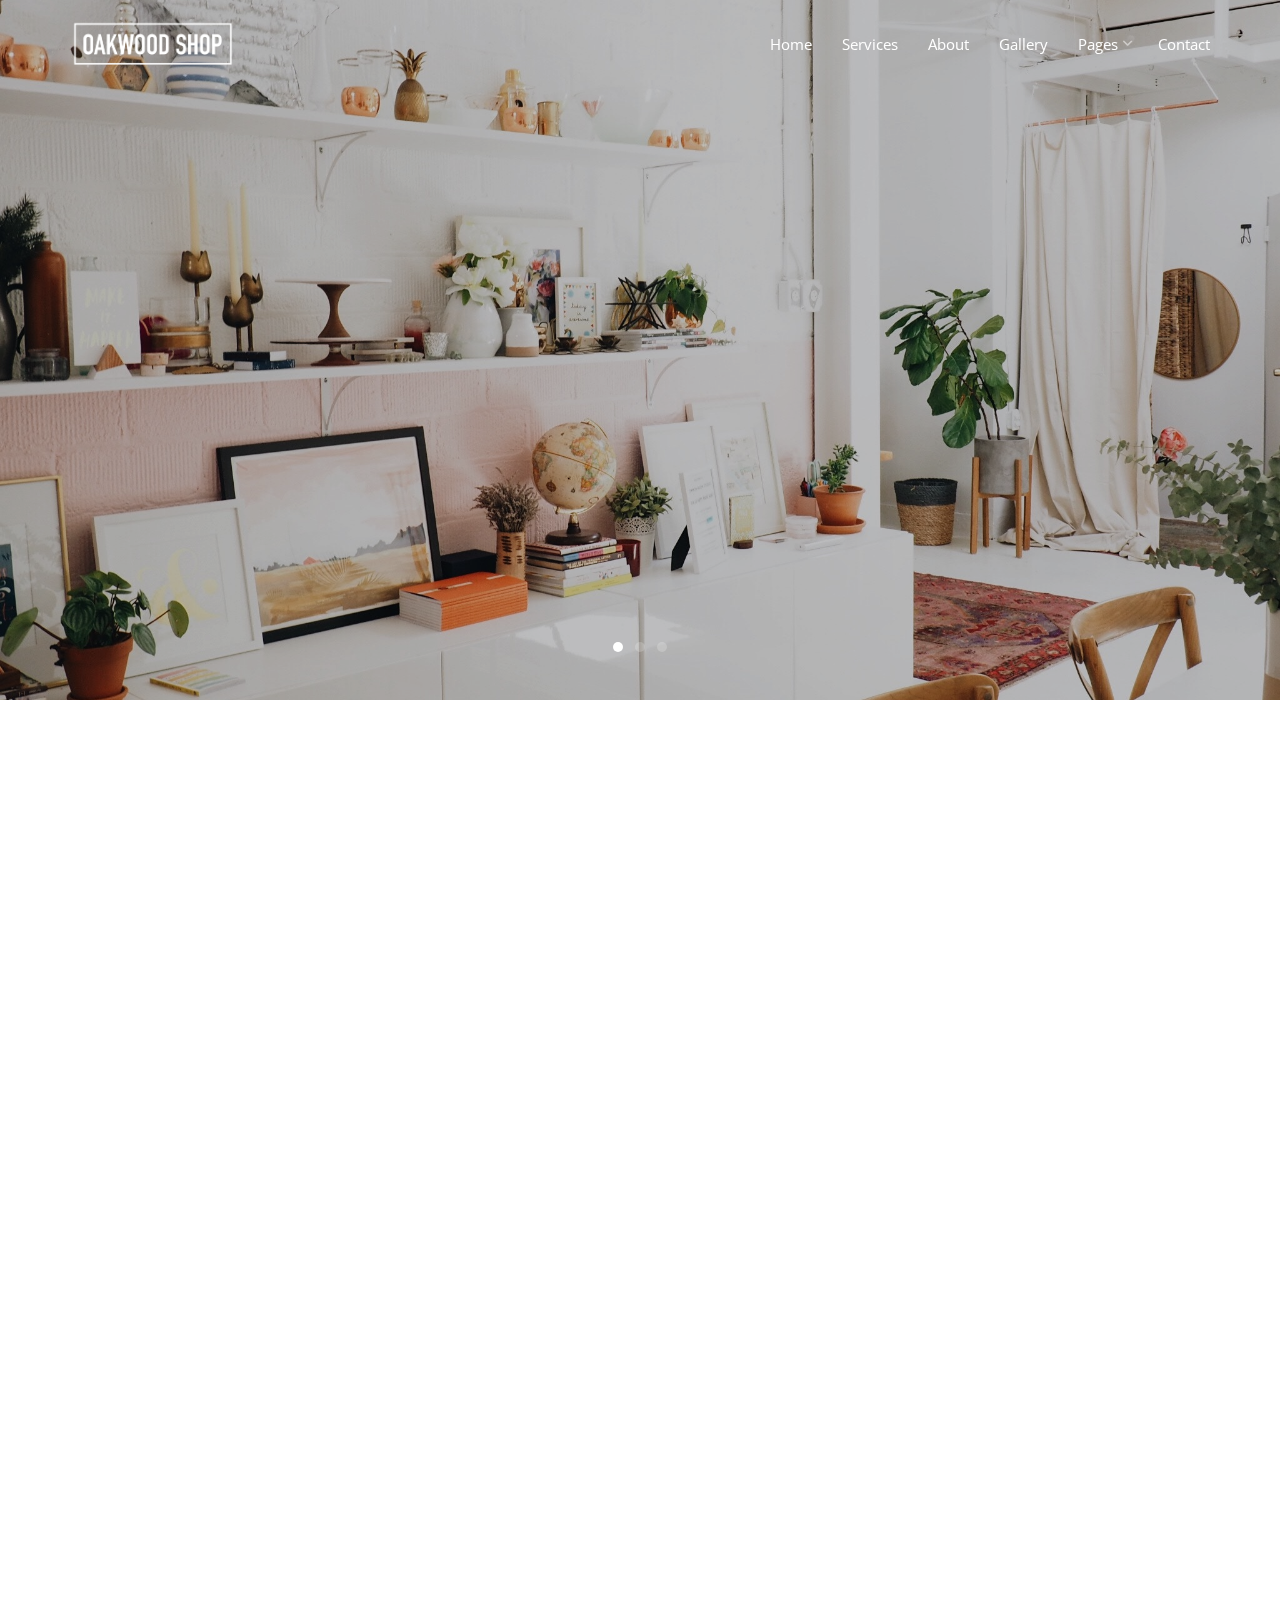
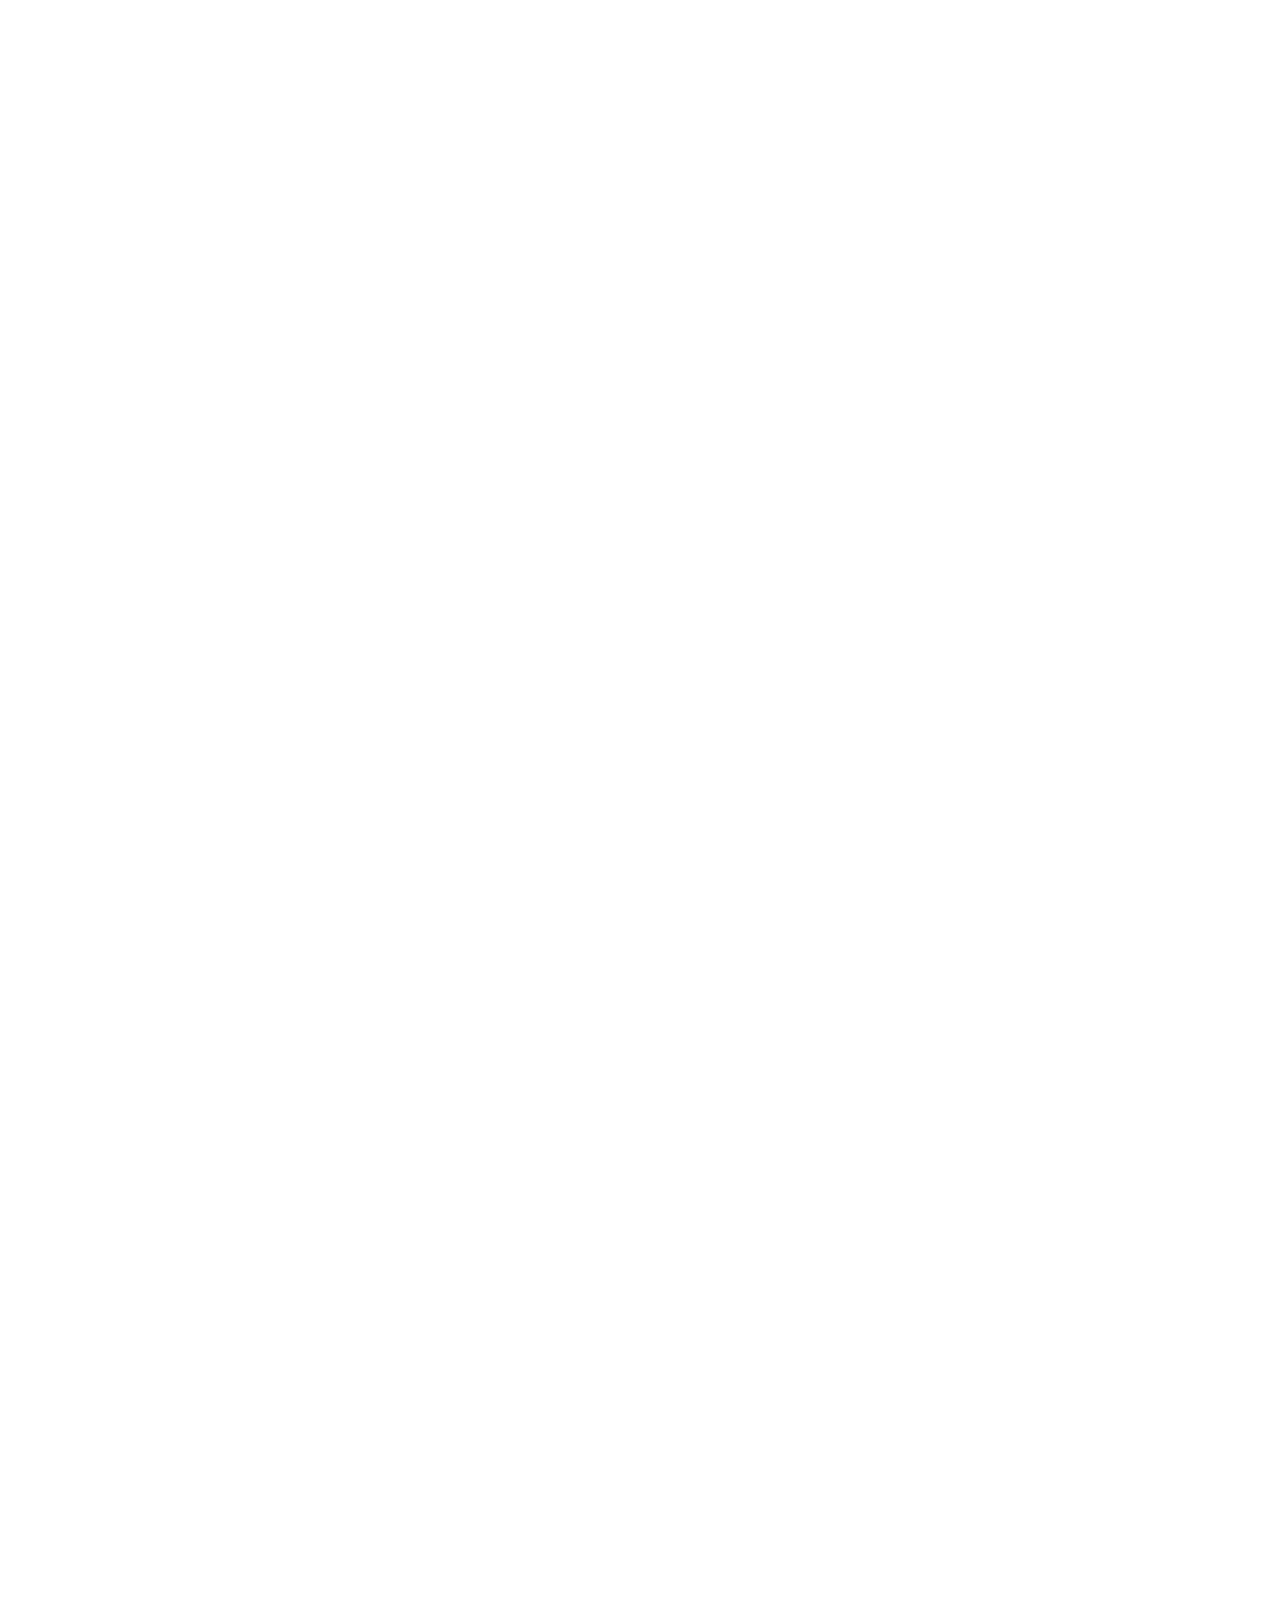
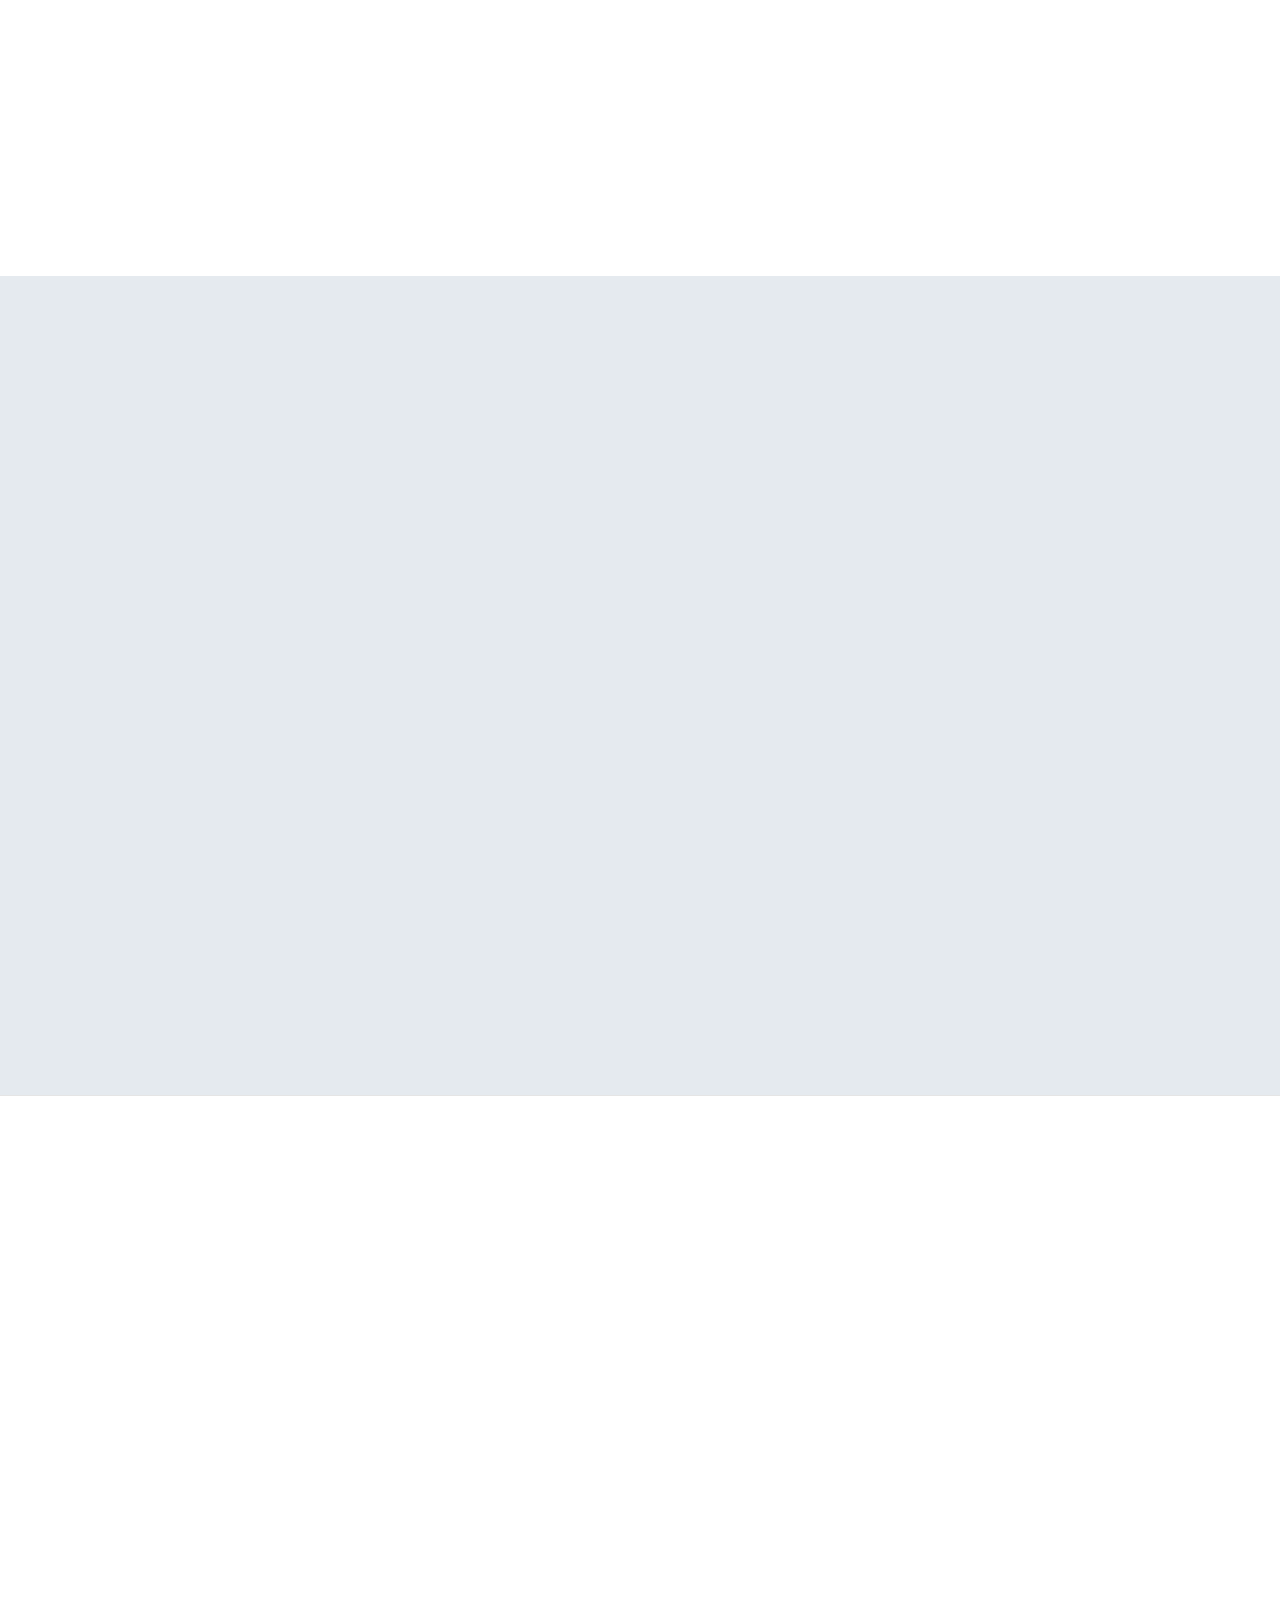
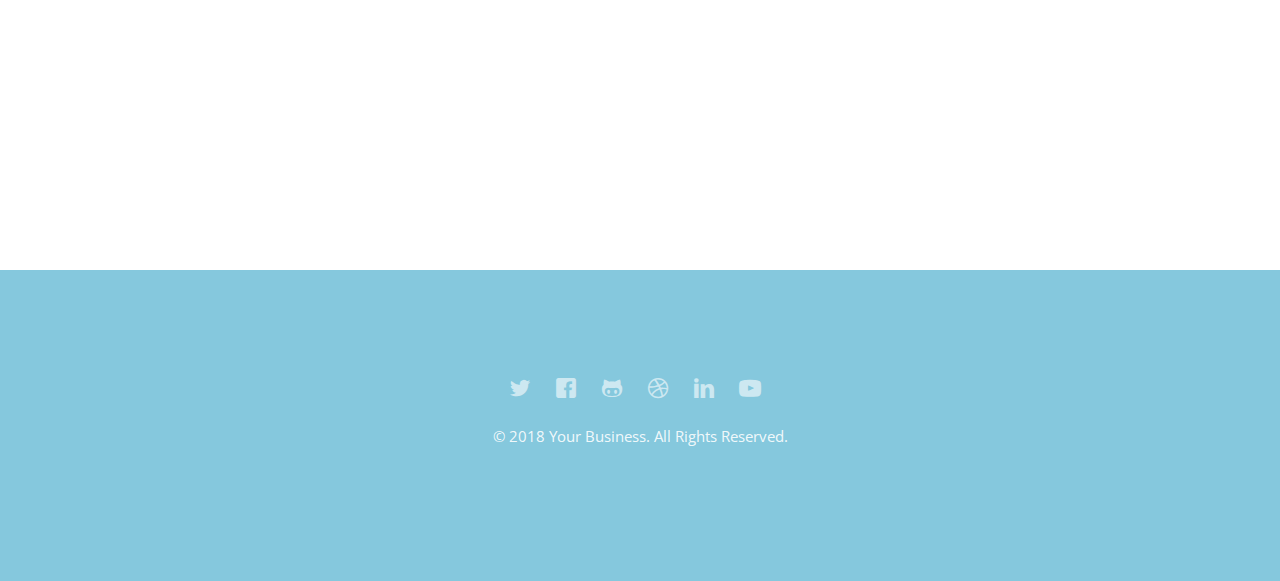
<file: theme5/index.html>
<!DOCTYPE html>
<html lang="en">
  <head>
    <meta charset="utf-8">
    <meta name="viewport" content="width=device-width, initial-scale=1">
    <title>Creative Picnic: Example Design Theme</title>
    <meta name="description" content="Free Bootstrap Theme by uicookies.com">
    <meta name="keywords" content="free website templates, free bootstrap themes, free template, free bootstrap, free website template">
    
    <link href="https://fonts.googleapis.com/css?family=Bellefair|Open+Sans" rel="stylesheet">
    <link rel="stylesheet" href="css/styles-merged.css">
    <link rel="stylesheet" href="css/style.css">

    <!--[if lt IE 9]>
      <script src="js/vendor/html5shiv.min.js"></script>
      <script src="js/vendor/respond.min.js"></script>
    <![endif]-->
  </head>
  <body>
    
    <!-- Fixed navbar -->
    
    
    <nav class="navbar navbar-default navbar-fixed-top probootstrap-navbar">
      <div class="container">
        <div class="navbar-header">
          <button type="button" class="navbar-toggle collapsed" data-toggle="collapse" data-target="#navbar-collapse" aria-expanded="false" aria-controls="navbar">
            <span class="sr-only">Toggle navigation</span>
            <span class="icon-bar"></span>
            <span class="icon-bar"></span>
            <span class="icon-bar"></span>
          </button>
          <a class="oakwoodlogo" href="index.html" title="Business Name"><img src="img/oakwoodArtboard 2.png" alt="logo" height="50"></a>
        </div>

        <div id="navbar-collapse" class="navbar-collapse collapse">
          <ul class="nav navbar-nav navbar-right">
            <li><a href="index.html">Home</a></li>
            <li><a href="services.html">Services</a></li>
            <li><a href="about.html">About</a></li>
            <li><a href="gallery.html">Gallery</a></li>
            <li class="dropdown">
              <a href="#" data-toggle="dropdown" class="dropdown-toggle">Pages</a>
              <ul class="dropdown-menu">
                <li><a href="about.html">About Us</a></li>
                <li><a href="portfolio.html">Portfolio</a></li>
                <li><a href="portfolio-single.html">Portfolio Single</a></li>
                <li class="dropdown-submenu dropdown">
                  <a href="#" data-toggle="dropdown" class="dropdown-toggle"><span>Sub Menu</span></a>
                  <ul class="dropdown-menu">
                    <li><a href="#">Second Level Menu</a></li>
                    <li><a href="#">Second Level Menu</a></li>
                    <li><a href="#">Second Level Menu</a></li>
                    <li><a href="#">Second Level Menu</a></li>
                  </ul>
                </li>
                <li><a href="services.html">Services</a></li>
              </ul>
            </li>
            <li><a href="contact.html">Contact</a></li>
          </ul>
        </div>
      </div>
    </nav>

    <section class="flexslider">
      <ul class="slides">
        <li style="background-image: url(img/anna-sullivan-642841-unsplash.jpg)" class="overlay">
          <div class="container">
            <div class="row">
              <div class="col-md-8 col-md-offset-2">
                <div class="probootstrap-slider-text text-center">
                  <h1 class="probootstrap-heading probootstrap-animate">Bringing Style And Comfort For Customer Satisfaction</h1>
                </div>
              </div>
            </div>
          </div>
        </li>
        <li style="background-image: url(img/bart-jaillet-142350-unsplash.jpg)" class="overlay">
          <div class="container">
            <div class="row">
              <div class="col-md-8 col-md-offset-2">
                <div class="probootstrap-slider-text text-center">
                  <h1 class="probootstrap-heading probootstrap-animate">Affordable Solutions For Better Living</h1>
                </div>
              </div>
            </div>
          </div>
          
        </li>
        <li style="background-image: url(img/anna-sullivan-642832-unsplash.jpg)" class="overlay">
          <div class="container">
            <div class="row">
              <div class="col-md-8 col-md-offset-2">
                <div class="probootstrap-slider-text text-center">
                  <h1 class="probootstrap-heading probootstrap-animate">We Bring Ideas To Life</h1>
                </div>
              </div>
            </div>
          </div>
        </li>
      </ul>
    </section>
    <section class="probootstrap-section probootstrap-bg-white">
      <div class="container">
        <div class="row">
          <div class="col-md-6 probootstrap-animate">
            <h2 class="mb0">Welcome To Our Website</h2>
          </div>
          <div class="col-md-6 probootstrap-animate">
            <p>Lorem ipsum dolor sit amet consectetur adipisicing elit. Aliquid dolorum saepe magnam natus perferendis corrupti tenetur quidem suscipit eaque blanditiis corporis veniam molestias qui culpa veritatis officiis eum. Doloribus quos minus quas reprehenderit! Ad provident sunt totam culpa tenetur? Libero maxime molestiae cumque excepturi. </p>
            <p>Eveniet tempora a nisi aut debitis! Recusandae dolores vero autem expedita nihil asperiores maxime modi ducimus nemo dicta nulla dolore? Inventore necessitatibus non laboriosam eos quod dignissimos soluta sunt id fugiat debitis nam omnis? A ullam minima excepturi nulla totam necessitatibus illum modi exercitationem blanditiis quaerat at fugit ad eveniet ipsum error quod sit cumque impedit!</p>
          </div>
        </div>
      </div>
    </section>
    <section class="probootstrap-section probootstrap-bg-white">
      <div class="container">
        <div class="row">
          <div class="col-md-6 col-md-offset-3 text-center section-heading probootstrap-animate">
            <h2>What We Offer</h2>
          </div>
        </div>
        <!-- END row -->
        <div class="row">
          <div class="col-md-6">
            <div class="probootstrap-service-2 probootstrap-animate">
              <div class="image">
                <div class="image-bg">
                  <img src="img/img_sm_1.jpg" alt="Free Bootstrap Template by uicookies.com">
                </div>
              </div>
              <div class="text">
                <h3>Decor Design</h3>
                <p>Lorem ipsum dolor sit amet consectetur adipisicing elit. Laboriosam pariatur modi praesentium deleniti molestiae officiis atque numquam quos quis nisi voluptatum architecto rerum error.</p>
              </div>
            </div>

            <div class="probootstrap-service-2 probootstrap-animate">
              <div class="image">
                <div class="image-bg">
                  <img src="img/img_sm_3.jpg" alt="Free Bootstrap Template by uicookies.com">
                </div>
              </div>
              <div class="text">
                <h3>Residential Design</h3>
                <p>Lorem ipsum dolor sit amet consectetur adipisicing elit. Laboriosam pariatur modi praesentium deleniti molestiae officiis atque numquam quos quis nisi voluptatum architecto rerum error.</p>
              </div>
            </div>

          </div>
          <div class="col-md-6">
            <div class="probootstrap-service-2 probootstrap-animate">
              <div class="image">
                <div class="image-bg">
                  <img src="img/img_sm_2.jpg" alt="Free Bootstrap Template by uicookies.com">
                </div>
              </div>
              <div class="text">
                <h3>Interior Design</h3>
                <p>Lorem ipsum dolor sit amet consectetur adipisicing elit. Laboriosam pariatur modi praesentium deleniti molestiae officiis atque numquam quos quis nisi voluptatum architecto rerum error.</p>
              </div>
            </div>

            <div class="probootstrap-service-2 probootstrap-animate">
              <div class="image">
                <div class="image-bg">
                  <img src="img/img_sm_4.jpg" alt="Free Bootstrap Template by uicookies.com">
                </div>
              </div>
              <div class="text">
                <h3>Commercial Design</h3>
                <p>Lorem ipsum dolor sit amet consectetur adipisicing elit. Laboriosam pariatur modi praesentium deleniti molestiae officiis atque numquam quos quis nisi voluptatum architecto rerum error.</p>
              </div>
            </div>

          </div>
        </div>
      </div>
    </section>

    <section class="probootstrap-section probootstrap-bg-white ">
      <div class="container">
        <div class="row">
          <div class="col-md-8 col-md-offset-2 section-heading text-center probootstrap-animate">
            <h2>Portfolio</h2>
          </div>
        </div>
      </div>
      <div class="owl-carousel owl-work probootstrap-animate">
        <div class="item">
          <a href="portfolio-single.html">
            <img src="img/work_1.jpg" alt="Free Bootstrap Template by uicookies.com">
          </a>
        </div>
        <div class="item">
          <a href="portfolio-single.html">
            <img src="img/work_2.jpg" alt="Free Bootstrap Template by uicookies.com">
          </a>
        </div>
        <div class="item">
          <a href="portfolio-single.html">
            <img src="img/work_3.jpg" alt="Free Bootstrap Template by uicookies.com">
          </a>
        </div>
        <div class="item">
          <a href="portfolio-single.html">
            <img src="img/work_4.jpg" alt="Free Bootstrap Template by uicookies.com">
          </a>
        </div>  
        <div class="item">
          <a href="portfolio-single.html">
            <img src="img/work_5.jpg" alt="Free Bootstrap Template by uicookies.com">
          </a>
        </div>
        <div class="item">
          <a href="portfolio-single.html">
            <img src="img/work_6.jpg" alt="Free Bootstrap Template by uicookies.com">
          </a>
        </div>
        <div class="item">
          <a href="portfolio-single.html">
            <img src="img/work_7.jpg" alt="Free Bootstrap Template by uicookies.com">
          </a>
        </div>
      </div>
    </section>      
    
    <section class="probootstrap-section proboostrap-clients probootstrap-bg-white probootstrap-zindex-above-showcase">
      <div class="container">

        <div class="row">
          <div class="col-md-6 col-md-offset-3 text-center section-heading probootstrap-animate">
            <h2>Our Clients</h2>
            <p class="lead">Lorem ipsum dolor sit amet consectetur adipisicing elit. Iusto provident qui tempore natus quos quibusdam soluta at.</p>
          </div>
        </div>
        <!-- END row -->
        <div class="row">
          <div class="col-md-3 col-sm-6 col-xs-6 text-center client-logo probootstrap-animate">
            <img src="img/client_1.png" class="img-responsive" alt="Free Bootstrap Template by uicookies.com">
          </div>
          <div class="col-md-3 col-sm-6 col-xs-6 text-center client-logo probootstrap-animate">
            <img src="img/client_2.png" class="img-responsive" alt="Free Bootstrap Template by uicookies.com">
          </div>
          <div class="clearfix visible-sm-block visible-xs-block"></div>
          <div class="col-md-3 col-sm-6 col-xs-6 text-center client-logo probootstrap-animate">
            <img src="img/client_3.png" class="img-responsive" alt="Free Bootstrap Template by uicookies.com">
          </div>
          <div class="col-md-3 col-sm-6 col-xs-6 text-center client-logo probootstrap-animate">
            <img src="img/client_4.png" class="img-responsive" alt="Free Bootstrap Template by uicookies.com">
          </div>          
          
        </div>
      </div>
    </section>


    <section class="probootstrap-section">
      <div class="container">
        <div class="row">
          <div class="col-md-6 col-md-offset-3 text-center section-heading probootstrap-animate">
            <h2>Why Choose Us</h2>
            <p class="lead">Lorem ipsum dolor sit amet consectetur adipisicing elit. Iusto provident qui tempore natus quos quibusdam soluta at.</p>
          </div>
        </div>
        <div class="row">
          <div class="col-md-6">
            <div class="service left-icon probootstrap-animate">
              <div class="icon"><i class="icon-mobile3"></i></div>
              <div class="text">
                <h3>Consectetur Adipisicing</h3>
                <p>Lorem ipsum dolor sit amet consectetur adipisicing elit. Iusto provident qui tempore natus quos quibusdam soluta at.</p>
              </div>  
            </div>
            <div class="service left-icon probootstrap-animate">
              <div class="icon"><i class="icon-presentation"></i></div>
              <div class="text">
                <h3>Aliquid Dolorum Saepe</h3>
                <p>Lorem ipsum dolor sit amet consectetur adipisicing elit. Iusto provident qui tempore natus quos quibusdam soluta at.</p>
              </div>
            </div>
            <div class="service left-icon probootstrap-animate">
              <div class="icon"><i class="icon-circle-compass"></i></div>
              <div class="text">
                <h3>Eveniet Tempora Anisi</h3>
                <p>Lorem ipsum dolor sit amet consectetur adipisicing elit. Iusto provident qui tempore natus quos quibusdam soluta at.</p>
              </div>
            </div>
          </div>
          <div class="col-md-6">
            <div class="service left-icon probootstrap-animate">
              <div class="icon"><i class="icon-lightbulb"></i></div>
              <div class="text">
                <h3>Laboriosam Quod Dignissimos</h3>
                <p>Lorem ipsum dolor sit amet consectetur adipisicing elit. Iusto provident qui tempore natus quos quibusdam soluta at.</p>
              </div>  
            </div>
            
            <div class="service left-icon probootstrap-animate">
              <div class="icon"><i class="icon-magnifying-glass2"></i></div>
              <div class="text">
                <h3>Asperiores Maxime Modi</h3>
                <p>Lorem ipsum dolor sit amet consectetur adipisicing elit. Iusto provident qui tempore natus quos quibusdam soluta at.</p>
              </div>
            </div>
            
            <div class="service left-icon probootstrap-animate">
              <div class="icon"><i class="icon-browser2"></i></div>
              <div class="text">
                <h3>Libero Maxime Molestiae</h3>
                <p>Lorem ipsum dolor sit amet consectetur adipisicing elit. Iusto provident qui tempore natus quos quibusdam soluta at.</p>
              </div>
            </div>

          </div>
        </div>
        <!-- END row -->
      </div>
    </section>

    <section class="probootstrap-section probootstrap-border-top probootstrap-bg-white">
      <div class="container">
        <div class="row">
          <div class="col-md-6 col-md-offset-3 text-center section-heading probootstrap-animate">
            <h2>Testimonial</h2>
          </div>
        </div>
        <!-- END row -->
        <div class="row">
          <div class="col-md-12 probootstrap-animate">
            <div class="owl-carousel owl-carousel-testimony owl-carousel-fullwidth">
              <div class="item">

                <div class="probootstrap-testimony-wrap text-center">
                  <figure>
                    <img src="img/person_1.jpg" alt="Free Bootstrap Template by uicookies.com">
                  </figure>
                  <blockquote class="quote">&ldquo;Design must be functional and functionality must be translated into visual aesthetics, without any reliance on gimmicks that have to be explained.&rdquo; <cite class="author">&mdash; Ferdinand A. Porsche <br> <span>Design Lead at AirBNB</span></cite></blockquote>
                </div>

              </div>
              <div class="item">
                <div class="probootstrap-testimony-wrap text-center">
                  <figure>
                    <img src="img/person_2.jpg" alt="Free Bootstrap Template by uicookies.com">
                  </figure>
                  <blockquote class="quote">&ldquo;Creativity is just connecting things. When you ask creative people how they did something, they feel a little guilty because they didn’t really do it, they just saw something. It seemed obvious to them after a while.&rdquo; <cite class="author">&mdash; Steve Jobs <br> <span>Co-Founder Square</span></cite></blockquote>
                </div>
              </div>
              <div class="item">
                <div class="probootstrap-testimony-wrap text-center">
                  <figure>
                    <img src="img/person_3.jpg" alt="Free Bootstrap Template by uicookies.com">
                  </figure>
                  <blockquote class="quote">&ldquo;I think design would be better if designers were much more skeptical about its applications. If you believe in the potency of your craft, where you choose to dole it out is not something to take lightly.&rdquo; <cite class="author">&mdash; Frank Chimero <br> <span>Creative Director at Twitter</span></cite></blockquote>
                </div>
              </div>
              
            </div>
          </div>
        </div>
        <!-- END row -->
      </div>
    </section>
    
 
    <footer class="probootstrap-footer">
      <div class="container">
        <div class="row">
          <div class="col-md-12 text-center">
              <ul class="probootstrap-footer-social">
                <li><a href="#"><i class="icon-twitter"></i></a></li>
                <li><a href="#"><i class="icon-facebook"></i></a></li>
                <li><a href="#"><i class="icon-github"></i></a></li>
                <li><a href="#"><i class="icon-dribbble"></i></a></li>
                <li><a href="#"><i class="icon-linkedin"></i></a></li>
                <li><a href="#"><i class="icon-youtube"></i></a></li>
              </ul>
          </div>
        </div>
        <!-- END row -->
        <div class="row">
          <div class="col-md-12 copyright text-center">
            <p>&copy; 2018 Your Business. All Rights Reserved.</p>
          </div>
        </div>
      </div>
    </footer>
    

    <script src="js/scripts.min.js"></script>
    <script src="js/custom.min.js"></script>

  </body>
</html>
</file>
<file: css/custom.css>
/* Logo */

.logo {
	position: absolute;
	left: 30px;
	top: 10px;
	height: 125px;
	width: 125px;
}
/* iPad*/
@media only screen 
and (min-device-width : 768px) 
and (max-device-width : 1024px) 
and (orientation : portrait) { 

	.logo{
		height: 100px;
		width: 100px;
	}
}

/* iPhone 6,7,8*/
@media only screen 
and (min-device-width : 375px) 
and (max-device-width : 667px) { 
	
	.logo{
		top: 5px;
		left: 15px;
		height: 100px;
		width: 100px;
	}

	/*TEMPLATE IMAGE HEIGHT EQUALIZER*/
	
	.probootstrap-gutter0 img{
  	  height: 200px;
	}
}
</file>
<file: theme3/css/creative.css>
body,
html {
  width: 100%;
  height: 100%;
}

body {
  font-family: 'Merriweather', 'Helvetica Neue', Arial, sans-serif;
}

hr {
  max-width: 50px;
  border-width: 3px;
  border-color: #F05F40;
}

hr.light {
  border-color: #fff;
}

a {
  color: #F05F40;
  -webkit-transition: all 0.2s;
  -moz-transition: all 0.2s;
  transition: all 0.2s;
}

a:hover {
  color: #f05f40;
}

h1,
h2,
h3,
h4,
h5,
h6 {
  font-family: 'Open Sans', 'Helvetica Neue', Arial, sans-serif;
}

.bg-primary {
  background-color: #F05F40 !important;
}

.bg-dark {
  background-color: #212529 !important;
}

.text-faded {
  color: rgba(255, 255, 255, 0.7);
}

section {
  padding: 8rem 0;
}

.section-heading {
  margin-top: 0;
}

::-moz-selection {
  color: #fff;
  background: #212529;
  text-shadow: none;
}

::selection {
  color: #fff;
  background: #212529;
  text-shadow: none;
}

img::selection {
  color: #fff;
  background: transparent;
}

img::-moz-selection {
  color: #fff;
  background: transparent;
}

#mainNav {
  border-bottom: 1px solid rgba(33, 37, 41, 0.1);
  background-color: #fff;
  font-family: 'Open Sans', 'Helvetica Neue', Arial, sans-serif;
  -webkit-transition: all 0.2s;
  -moz-transition: all 0.2s;
  transition: all 0.2s;
}

#mainNav .navbar-brand {
  font-weight: 700;
  text-transform: uppercase;
  color: #F05F40;
  font-family: 'Open Sans', 'Helvetica Neue', Arial, sans-serif;
}

#mainNav .navbar-brand:focus, #mainNav .navbar-brand:hover {
  color: #f05f40;
}

#mainNav .navbar-nav > li.nav-item > a.nav-link,
#mainNav .navbar-nav > li.nav-item > a.nav-link:focus {
  font-size: .9rem;
  font-weight: 700;
  text-transform: uppercase;
  color: #212529;
}

#mainNav .navbar-nav > li.nav-item > a.nav-link:hover,
#mainNav .navbar-nav > li.nav-item > a.nav-link:focus:hover {
  color: #F05F40;
}

#mainNav .navbar-nav > li.nav-item > a.nav-link.active,
#mainNav .navbar-nav > li.nav-item > a.nav-link:focus.active {
  color: #F05F40 !important;
  background-color: transparent;
}

#mainNav .navbar-nav > li.nav-item > a.nav-link.active:hover,
#mainNav .navbar-nav > li.nav-item > a.nav-link:focus.active:hover {
  background-color: transparent;
}

@media (min-width: 992px) {
  #mainNav {
    border-color: transparent;
    background-color: transparent;
  }
  #mainNav .navbar-brand {
    color: rgba(255, 255, 255, 0.7);
  }
  #mainNav .navbar-brand:focus, #mainNav .navbar-brand:hover {
    color: #fff;
  }
  #mainNav .navbar-nav > li.nav-item > a.nav-link {
    padding: 0.5rem 1rem;
  }
  #mainNav .navbar-nav > li.nav-item > a.nav-link,
  #mainNav .navbar-nav > li.nav-item > a.nav-link:focus {
    color: rgba(255, 255, 255, 0.7);
  }
  #mainNav .navbar-nav > li.nav-item > a.nav-link:hover,
  #mainNav .navbar-nav > li.nav-item > a.nav-link:focus:hover {
    color: #fff;
  }
  #mainNav.navbar-shrink {
    border-bottom: 1px solid rgba(33, 37, 41, 0.1);
    background-color: #fff;
  }
  #mainNav.navbar-shrink .navbar-brand {
    color: #F05F40;
  }
  #mainNav.navbar-shrink .navbar-brand:focus, #mainNav.navbar-shrink .navbar-brand:hover {
    color: #f05f40;
  }
  #mainNav.navbar-shrink .navbar-nav > li.nav-item > a.nav-link,
  #mainNav.navbar-shrink .navbar-nav > li.nav-item > a.nav-link:focus {
    color: #212529;
  }
  #mainNav.navbar-shrink .navbar-nav > li.nav-item > a.nav-link:hover,
  #mainNav.navbar-shrink .navbar-nav > li.nav-item > a.nav-link:focus:hover {
    color: #F05F40;
  }
}

header.masthead {
  padding-top: 10rem;
  padding-bottom: calc(10rem - 56px);
  background-image: url("../img/melanie-orange.jpg");
  background-position: center center;
  -webkit-background-size: cover;
  -moz-background-size: cover;
  -o-background-size: cover;
  background-size: cover;
}

header.masthead hr {
  margin-top: 30px;
  margin-bottom: 30px;
}

header.masthead h1 {
  font-size: 2rem;
}

header.masthead p {
  font-weight: 300;
}

@media (min-width: 768px) {
  header.masthead p {
    font-size: 1.15rem;
  }
}

@media (min-width: 992px) {
  header.masthead {
    height: 100vh;
    min-height: 650px;
    padding-top: 0;
    padding-bottom: 0;
  }
  header.masthead h1 {
    font-size: 3rem;
  }
}

@media (min-width: 1200px) {
  header.masthead h1 {
    font-size: 4rem;
  }
}

.service-box {
  max-width: 400px;
}

.portfolio-box {
  position: relative;
  display: block;
  max-width: 650px;
  margin: 0 auto;
}

.portfolio-box .portfolio-box-caption {
  position: absolute;
  bottom: 0;
  display: block;
  width: 100%;
  height: 100%;
  text-align: center;
  opacity: 0;
  color: #fff;
  background: rgba(240, 95, 64, 0.9);
  -webkit-transition: all 0.2s;
  -moz-transition: all 0.2s;
  transition: all 0.2s;
}

.portfolio-box .portfolio-box-caption .portfolio-box-caption-content {
  position: absolute;
  top: 50%;
  width: 100%;
  transform: translateY(-50%);
  text-align: center;
}

.portfolio-box .portfolio-box-caption .portfolio-box-caption-content .project-category,
.portfolio-box .portfolio-box-caption .portfolio-box-caption-content .project-name {
  padding: 0 15px;
  font-family: 'Open Sans', 'Helvetica Neue', Arial, sans-serif;
}

.portfolio-box .portfolio-box-caption .portfolio-box-caption-content .project-category {
  font-size: 14px;
  font-weight: 600;
  text-transform: uppercase;
}

.portfolio-box .portfolio-box-caption .portfolio-box-caption-content .project-name {
  font-size: 18px;
}

.portfolio-box:hover .portfolio-box-caption {
  opacity: 1;
}

.portfolio-box:focus {
  outline: none;
}

@media (min-width: 768px) {
  .portfolio-box .portfolio-box-caption .portfolio-box-caption-content .project-category {
    font-size: 16px;
  }
  .portfolio-box .portfolio-box-caption .portfolio-box-caption-content .project-name {
    font-size: 22px;
  }
}

.text-primary {
  color: #F05F40 !important;
}

.btn {
  font-weight: 700;
  text-transform: uppercase;
  border: none;
  border-radius: 300px;
  font-family: 'Open Sans', 'Helvetica Neue', Arial, sans-serif;
}

.btn-xl {
  padding: 1rem 2rem;
}

.btn-primary {
  background-color: #F05F40;
  border-color: #F05F40;
}

.btn-primary:hover, .btn-primary:focus, .btn-primary:active {
  color: #fff;
  background-color: #ee4b28 !important;
}

.btn-primary:active, .btn-primary:focus {
  box-shadow: 0 0 0 0.2rem rgba(240, 95, 64, 0.5) !important;
}
</file>
<file: theme4/css/custom.css>
/* Logo */

.logo {
	position: absolute;
	left: 30px;
	top: 10px;
	height: 125px;
	width: 125px;
}
/* Logo iPad*/
@media only screen 
and (min-device-width : 768px) 
and (max-device-width : 1024px) 
and (orientation : portrait) { 

	.logo{
		height: 100px;
		width: 100px;
	}
}

/* Logo iPhone 6,7,8*/
@media only screen 
and (min-device-width : 375px) 
and (max-device-width : 667px) { 
	
	.logo{
		top: 5px;
		left: 15px;
		height: 100px;
		width: 100px;
	}
}
</file>
<file: css/style.css>
/*!==============================
 * Theme Name: Format
 * Theme URL: https://probootstrap.com/format-free-website-template-using-bootstrap-for-portfolio
 * Author: ProBootstrap.com
 * Author URL: https://probootstrap.com
 * License: Released for free under the Creative Commons Attribution 3.0 license (probootstrap.com/license)
 */
@font-face {
  font-family: 'icomoon';
  src: url("../fonts/icomoon/icomoon.eot?1z9v6x");
  src: url("../fonts/icomoon/icomoon.eot?1z9v6x#iefix") format("embedded-opentype"), url("../fonts/icomoon/icomoon.ttf?1z9v6x") format("truetype"), url("../fonts/icomoon/icomoon.woff?1z9v6x") format("woff"), url("../fonts/icomoon/icomoon.svg?1z9v6x#icomoon") format("svg");
  font-weight: normal;
  font-style: normal;
}

html {
  overflow-x: hidden;
  font-size: 1em;
}

body {
  background: #ffffff;
  font-size: 16px;
  font-weight: 300;
  font-family: "Rubik", sans-serif;
  line-height: 1.8;
  color: #7e8890;
}

::-moz-selection {
  background: #000000;
  color: #ffffff;
}

::selection {
  background: #000000;
  color: #ffffff;
}

::-moz-selection {
  background: #000000;
  color: #ffffff;
}

h1, h2, .heading-with-icon, h3, h4, .probootstrap-product-tour h5 {
  color: #374252;
  font-family: "Rubik", sans-serif;
  margin: 1.414em 0 0.5em;
  font-weight: inherit;
  line-height: 1.2;
}

h1 {
  margin-top: 0;
  font-size: 1.602em;
}

h2, .heading-with-icon {
  font-size: 1.424em;
}

h3 {
  font-size: 1.266em;
}

h4, .probootstrap-product-tour h5 {
  font-size: 1.125em;
}

small, .font_small {
  font-size: 0.889em;
}

p, ul, ol {
  margin-bottom: 1.3em;
}

a {
  -webkit-transition: .3s all;
  transition: .3s all;
  color: #6233ff;
}

a:hover, a:focus, a:active {
  color: black;
  text-decoration: none;
}

.probootstrap-header {
  padding-top: 30px;
  width: 100%;
  z-index: 4;
  position: absolute;
}

.probootstrap-feature-first {
  position: relative;
  background: #ecedee;
}

.probootstrap-logo {
  float: left;
  color: #ffffff;
  padding-left: 60px;
  font-size: 20px;
  display: block;
  text-transform: uppercase;
  font-weight: 500;
}

.probootstrap-logo:hover, .probootstrap-logo:focus, .probootstrap-logo:active {
  color: #ffffff;
}

@media screen and (max-width: 768px) {
  .probootstrap-logo {
    padding-left: 0px;
  }
}

.probootstrap-nav {
  padding-right: 60px;
  float: right;
}

.probootstrap-mobile-menu-active .probootstrap-nav {
  position: fixed;
  display: block !important;
  overflow-y: auto;
  top: 0;
  right: 0;
  bottom: 0;
  padding-right: 0;
  z-index: 9991100;
  height: 100vh;
  width: 300px;
  background: #000000;
  padding: 40px;
  -webkit-transition: .3s all ease-out;
  transition: .3s all ease-out;
  -webkit-transform: translateX(300px);
  transform: translateX(300px);
}

.probootstrap-mobile-menu-active .probootstrap-nav .extra-text {
  display: block;
  float: left;
  clear: both;
  margin-top: 30px;
  color: #ffffff;
}

.probootstrap-mobile-menu-active .probootstrap-nav .extra-text .social-buttons {
  padding: 0;
  margin: 0 0 20px 0;
}

.probootstrap-mobile-menu-active .probootstrap-nav .extra-text .social-buttons li {
  display: inline-block;
  *display: inline;
  zoom: 1;
  padding: 0;
  margin: 0;
}

.probootstrap-mobile-menu-active .probootstrap-nav .extra-text .social-buttons li a {
  color: #ffffff;
  padding: 10px;
}

.probootstrap-mobile-menu-active .probootstrap-nav .extra-text .social-buttons li:first-child a {
  padding-left: 0;
}

.probootstrap-mobile-menu-active .probootstrap-nav .extra-text h5 {
  text-transform: uppercase;
  letter-spacing: .1em;
  color: rgba(255, 255, 255, 0.5);
}

.probootstrap-mobile-menu-active.show .probootstrap-nav {
  -webkit-transform: translateX(0px);
  transform: translateX(0px);
}

.probootstrap-main-nav {
  float: right;
  margin: 0;
  padding: 0;
}

.probootstrap-mobile-menu-active .probootstrap-main-nav {
  float: left;
  margin-top: 40px;
  width: 100%;
}

.probootstrap-main-nav li {
  margin: 0;
  padding: 0 10px;
  list-style: none;
  display: inline;
  font-size: 18px;
}

.probootstrap-mobile-menu-active .probootstrap-main-nav li {
  margin-bottom: 10px;
  display: block;
}

.probootstrap-main-nav li a {
  padding: 10px 0;
  color: #ffffff;
  border-bottom: 2px solid transparent;
}

.probootstrap-mobile-menu-active .probootstrap-main-nav li a {
  margin-bottom: 10px;
  padding: 5px 0;
  display: block;
}

.probootstrap-main-nav li a:hover {
  border-bottom: 2px solid #ffffff;
}

.probootstrap-main-nav li.probootstrap-cta {
  margin-left: 20px;
}

.probootstrap-main-nav li.probootstrap-cta a {
  border: 2px solid #ffffff;
  padding-right: 20px;
  padding-left: 20px;
  border-radius: 4px;
}

.probootstrap-main-nav li.probootstrap-cta a:hover {
  background: #ffffff;
  color: #6233ff;
}

.probootstrap-mobile-menu-active .probootstrap-main-nav li.probootstrap-cta {
  margin-left: 0px;
  margin-top: 20px;
}

.probootstrap-mobile-menu-active .probootstrap-main-nav li.probootstrap-cta a {
  padding-top: 2px;
  padding-bottom: 2px;
}

.probootstrap-main-nav li.active a {
  border-bottom: 2px solid #ffffff;
}

.probootstrap-main-nav li.active a:hover {
  border-bottom: 2px solid #ffffff;
}

.probootstrap-mobile-menu-active .probootstrap-main-nav li {
  display: block;
}

.mobile-menu-overlay {
  z-index: 1099;
  position: fixed;
  top: 0;
  bottom: 0;
  left: 0;
  right: 0;
  width: 100vw;
  height: 100vh;
  background: rgba(0, 0, 0, 0.3);
  opacity: 0;
  visibility: hidden;
  -webkit-transition: .3s all ease-out;
  transition: .3s all ease-out;
}

.probootstrap-mobile-menu-active.show .mobile-menu-overlay {
  opacity: 1;
  visibility: visible;
}

.probootstrap-intro {
  background-size: cover;
  background-repeat: no-repeat;
  position: relative;
  top: 0;
  height: 800px;
  overflow: hidden;
}

.probootstrap-intro .probootstrap-scroll-down {
  position: absolute;
  z-index: 1;
  left: 50%;
  -webkit-transform: translateX(-50%);
  transform: translateX(-50%);
  -webkit-transition: .9s all ease-out;
  transition: .9s all ease-out;
  bottom: 20px;
  color: #ffffff;
  opacity: 1;
  visibility: visible;
}

.probootstrap-intro .probootstrap-scroll-down.probootstrap-sleep {
  bottom: -50px;
  opacity: 0;
  visibility: hidden;
}

.probootstrap-intro .probootstrap-intro-text {
  margin-top: 200px;
  padding-left: 60px;
  padding-right: 60px;
}

@media screen and (max-width: 768px) {
  .probootstrap-intro .probootstrap-intro-text {
    height: inherit !important;
    margin-top: inherit !important;
    padding-left: 15px;
    padding-right: 15px;
  }
}

@media screen and (max-width: 768px) {
  .probootstrap-intro {
    height: inherit !important;
    padding-top: 7em;
    padding-bottom: 7em;
  }
}

.probootstrap-intro:before {
  z-index: 1;
  position: absolute;
  top: 0;
  left: 0;
  right: 0;
  bottom: 0;
  content: "";
  background: #B066FE;
  background: -webkit-gradient(left top, right top, color-stop(0%, #B066FE), color-stop(100%, #63E2FF));
  background: -webkit-gradient(linear, left top, right top, from(#B066FE), to(#63E2FF));
  background: linear-gradient(to right, #B066FE 0%, #63E2FF 100%);
  filter: progid:DXImageTransform.Microsoft.gradient( startColorstr=$firstcolor, endColorstr=$secondcolor, GradientType=1 );
  opacity: .8;
}

.probootstrap-intro > .container-fluid, .probootstrap-intro > .container {
  position: relative;
  z-index: 3;
}

@media screen and (max-width: 768px) {
  .probootstrap-intro {
    padding: 7em 0 7em 0;
  }
}

.probootstrap-intro h1 {
  font-size: 67px;
  color: #ffffff;
  font-weight: 300;
  line-height: 1.15;
}

@media screen and (max-width: 768px) {
  .probootstrap-intro h1 {
    font-size: 36px;
  }
}

.probootstrap-intro .probootstrap-subtitle {
  max-width: 700px;
}

.probootstrap-intro .probootstrap-subtitle h2, .probootstrap-intro .probootstrap-subtitle .heading-with-icon {
  line-height: 1.55;
  color: rgba(255, 255, 255, 0.9);
  font-weight: 300;
}

.probootstrap-intro .probootstrap-subtitle h2 a, .probootstrap-intro .probootstrap-subtitle .heading-with-icon a {
  color: white;
}

.probootstrap-intro .probootstrap-subtitle h2 a:hover, .probootstrap-intro .probootstrap-subtitle .heading-with-icon a:hover {
  color: rgba(255, 255, 255, 0.7);
}

.probootstrap-intro .watch-intro {
  font-size: 23px;
  font-weight: 300;
  color: #ffffff;
}

.probootstrap-intro .watch-intro a {
  color: #ffffff;
}

.probootstrap-intro .watch-intro a i {
  position: relative;
  top: 2px;
  -webkit-transition: .3s all;
  transition: .3s all;
}

.probootstrap-intro .watch-intro a:hover i {
  margin-left: 20px;
}

.probootstrap-burger-menu {
  display: inline-block;
  width: 18px;
  height: 18px;
  cursor: pointer;
  text-decoration: none;
  position: relative;
}

.probootstrap-burger-menu i {
  position: relative;
  display: inline-block;
  width: 18px;
  height: 2px;
  color: #ffffff;
  font: bold 14px/.4 Helvetica, arial;
  text-transform: uppercase;
  text-indent: -55px;
  background: #ffffff;
  -webkit-transition: all .2s ease-out;
  transition: all .2s ease-out;
}

.probootstrap-burger-menu i::before, .probootstrap-burger-menu i::after {
  content: '';
  width: 18px;
  height: 2px;
  background: #ffffff;
  position: absolute;
  left: 0;
  -webkit-transition: all .2s ease-out;
  transition: all .2s ease-out;
}

.probootstrap-burger-menu i::before {
  top: -7px;
}

.probootstrap-burger-menu i::after {
  bottom: -7px;
}

.probootstrap-burger-menu:hover i::before {
  top: -10px;
}

.probootstrap-burger-menu:hover i::after {
  bottom: -10px;
}

.probootstrap-burger-menu.active i {
  background: transparent;
}

.probootstrap-burger-menu.active i::before {
  top: 0;
  -webkit-transform: rotateZ(45deg);
  transform: rotateZ(45deg);
}

.probootstrap-burger-menu.active i::after {
  bottom: 0;
  -webkit-transform: rotateZ(-45deg);
  transform: rotateZ(-45deg);
}

.probootstrap-burger-menu {
  position: absolute;
  top: 30px;
  right: 20px;
}

.btn {
  border: none;
  border-radius: 4px;
  padding-top: 10px;
  padding-bottom: 10px;
  padding-left: 30px;
  padding-right: 30px;
  font-size: 18px;
}

.btn:active {
  -webkit-transition: .2s all;
  transition: .2s all;
  -webkit-transform: scale(0.95);
  transform: scale(0.95);
  -webkit-box-shadow: none;
  box-shadow: none;
}

.btn.btn-lg {
  line-height: 1.5;
  padding-top: 20px;
  padding-bottom: 20px;
}

.btn.btn-primary {
  border: 1px solid #6233ff;
  background: #6233ff;
  color: #ffffff;
}

.btn.btn-primary:hover, .btn.btn-primary:active, .btn.btn-primary:focus {
  background: #191970;
  color: #ffffff;
  border: 1px solid #191970;
}

.btn.btn-primary:focus, .btn.btn-primary:active {
  outline: none;
  border: 1px solid #000000;
}

.btn.btn-ghost {
  background: transparent;
  border: 1px solid #6233ff;
  color: #6233ff;
}

.btn.btn-ghost:hover {
  background: #6233ff;
  color: #6233ff;
}

.btn.btn-ghost:focus, .btn.btn-ghost:active {
  outline: none;
  background: transparent;
  color: #6233ff;
  border: 1px solid #6233ff;
}

.btn.btn-ghost.btn-ghost-white {
  background: transparent;
  border: 1px solid #ffffff;
  color: #ffffff;
}

.btn.btn-ghost.btn-ghost-white:hover {
  background: #ffffff;
  color: #6233ff;
}

.btn.btn-ghost.btn-ghost-white:focus, .btn.btn-ghost.btn-ghost-white:active {
  outline: none;
  background: #ffffff;
  color: #6233ff;
  border: 1px solid #ffffff;
}

.btn.btn-black {
  background: #000000;
  color: #ffffff;
  border: 1px solid #000000;
}

.btn.btn-black:hover {
  background: #000000;
  color: #ffffff;
  border: 1px solid #000000;
}

.btn.btn-black:focus, .btn.btn-black:active {
  outline: none;
  background: #000000;
  color: #ffffff;
  border: 1px solid #000000;
}

.probootstrap-section {
  padding: 7em 0 7em 0;
  position: relative;
  z-index: 2;
}

.probootstrap-section.probootstrap-section-sm {
  padding: 3em 0;
}

.probootstrap-section.probootstrap-border-top {
  border-top: 1px solid rgba(0, 0, 0, 0.1);
}

.probootstrap-section.probootstrap-border-bottom {
  border-bottom: 1px solid rgba(0, 0, 0, 0.1);
}

.probootstrap-section > .container.probootstrap-border-top {
  padding-top: 50px;
  border-top: 1px solid rgba(0, 0, 0, 0.1);
}

.probootstrap-section.probootstrap-section-colored, .probootstrap-section.probootstrap-section-dark {
  background: #B066FE;
  background: #63E2FF;
  background: -webkit-gradient(left top, right top, color-stop(0%, #63E2FF), color-stop(100%, #B066FE));
  background: -webkit-gradient(linear, left top, right top, from(#63E2FF), to(#B066FE));
  background: linear-gradient(to right, #63E2FF 0%, #B066FE 100%);
  filter: progid:DXImageTransform.Microsoft.gradient( startColorstr=$firstcolor, endColorstr=$secondcolor, GradientType=1 );
}

.probootstrap-section.probootstrap-section-colored .section-heading h2, .probootstrap-section.probootstrap-section-colored .section-heading .heading-with-icon, .probootstrap-section.probootstrap-section-dark .section-heading h2, .probootstrap-section.probootstrap-section-dark .section-heading .heading-with-icon {
  color: white;
}

.probootstrap-section.probootstrap-section-colored .section-heading p, .probootstrap-section.probootstrap-section-dark .section-heading p {
  color: rgba(255, 255, 255, 0.6);
}

.probootstrap-section.probootstrap-section-colored .heading-with-icon, .probootstrap-section.probootstrap-section-dark .heading-with-icon {
  color: #6233ff;
}

.probootstrap-section.probootstrap-section-colored .heading-with-icon i, .probootstrap-section.probootstrap-section-dark .heading-with-icon i {
  color: #6233ff;
}

.probootstrap-section.probootstrap-section-colored p, .probootstrap-section.probootstrap-section-dark p {
  color: white;
}

.probootstrap-section.probootstrap-section-dark {
  background: whitesmoke;
  color: black;
}

.probootstrap-section.probootstrap-section-dark .section-heading h2, .probootstrap-section.probootstrap-section-dark .section-heading .heading-with-icon {
  color: black;
}

.probootstrap-section.probootstrap-section-dark .section-heading p {
  color: rgba(0, 0, 0, 0.6);
}

.probootstrap-section.probootstrap-section-dark p {
  color: rgba(0, 0, 0, 0.6);
}

.probootstrap-section.probootstrap-bg-white {
  background: #ffffff;
}

@media screen and (max-width: 768px) {
  .probootstrap-section {
    padding: 3em 0;
  }
}

.probootstrap-section.probootstrap-bg {
  background-size: cover;
  background-repeat: no-repeat;
}

.probootstrap-section.probootstrap-bg:before {
  position: absolute;
  content: "";
  background: rgba(0, 0, 0, 0.4);
  top: 0;
  left: 0;
  right: 0;
  bottom: 0;
}

.probootstrap-product-tour h5 {
  color: #6233ff;
  margin-bottom: 0;
}

.probootstrap-half {
  display: -webkit-box;
  display: -ms-flexbox;
  display: flex;
  -ms-flex-wrap: wrap;
  flex-wrap: wrap;
}

.probootstrap-half .image, .probootstrap-half .text {
  width: 50%;
}

.probootstrap-half .image {
  overflow: hidden;
  position: relative;
}

@media screen and (max-width: 1000px) {
  .probootstrap-half .image {
    width: 100%;
    height: 200px;
  }
}

.probootstrap-half .image .image-bg {
  position: absolute;
  left: 50%;
  top: 50%;
  -webkit-transform: translateY(-50%) translateX(-50%);
  transform: translateY(-50%) translateX(-50%);
}

.probootstrap-half .image .image-bg img {
  min-width: 100%;
  min-height: 100%;
}

.probootstrap-half .text {
  padding: 100px;
  background: #1a1919;
}

@media screen and (max-width: 1000px) {
  .probootstrap-half .text {
    width: 100%;
    padding: 30px 15px;
    float: left;
  }
}

.probootstrap-half .text h3 {
  color: #ffffff;
  line-height: 30px;
  font-size: 30px;
  margin-bottom: 30px;
  text-transform: uppercase;
  font-weight: 700;
}

@media screen and (max-width: 768px) {
  .probootstrap-half .text h3 {
    font-size: 24px;
    line-height: 24px;
  }
}

.probootstrap-half .text p {
  font-size: 18px;
  color: rgba(255, 255, 255, 0.5);
  line-height: 1.5;
}

.section-heading h2, .section-heading .heading-with-icon {
  font-size: 2.074em;
  font-weight: 300;
}

.lead {
  font-size: 1.125em;
  line-height: 1.65;
}

.probootstrap-footer {
  padding: 7em 0 2em 0;
  background: #ffffff;
  position: relative;
}

@media screen and (max-width: 768px) {
  .probootstrap-footer {
    padding: 3em 0;
  }
}

.probootstrap-footer .probootstrap-copyright {
  padding: 3em 0;
  margin-top: 20px;
  background: #1a1919;
}

@media screen and (max-width: 768px) {
  .probootstrap-footer .probootstrap-copyright {
    margin-top: 0px;
  }
}

.probootstrap-footer .probootstrap-copyright p {
  line-height: 20px;
}

.probootstrap-footer .probootstrap-copyright p .icon {
  position: relative;
  top: 2px;
}

.probootstrap-footer .probootstrap-copyright p:last-child {
  margin-bottom: 0;
}

.probootstrap-footer .probootstrap-footer-widget {
  float: left;
  width: 100%;
  margin-bottom: 30px;
}

.probootstrap-footer .probootstrap-footer-widget h3 {
  margin-bottom: 30px;
}

.probootstrap-footer .probootstrap-back-to-top {
  text-align: right;
}

@media screen and (max-width: 768px) {
  .probootstrap-footer .probootstrap-back-to-top {
    text-align: left;
    margin-top: 30px;
  }
}

.probootstrap-hover-overlay {
  position: relative;
  display: block;
  overflow: hidden;
  -webkit-transition: .7s all ease-out;
  transition: .7s all ease-out;
}

.probootstrap-hover-overlay img {
  position: relative;
  z-index: 1;
  -webkit-transition: .3s all ease-out;
  transition: .3s all ease-out;
}

.probootstrap-hover-overlay:before {
  -webkit-transition: .3s all ease-out;
  transition: .3s all ease-out;
  content: "";
  top: 0;
  left: 0;
  right: 0;
  bottom: 0;
  position: absolute;
  background: rgba(0, 0, 0, 0.5);
  opacity: 0;
  visibility: hidden;
  z-index: 2;
}

.probootstrap-hover-overlay .probootstrap-text-overlay {
  position: absolute;
  z-index: 20;
  left: -20px;
  bottom: 20px;
  -webkit-transition: .4s all ease-out;
  transition: .4s all ease-out;
  opacity: 0;
  visibility: hidden;
}

.probootstrap-hover-overlay .probootstrap-text-overlay h3 {
  color: #ffffff;
  margin-bottom: 0;
}

.probootstrap-hover-overlay .probootstrap-text-overlay p {
  color: rgba(255, 255, 255, 0.8);
  font-size: 12px;
}

.probootstrap-hover-overlay .probootstrap-text-overlay p:last-child {
  margin-bottom: 0;
}

.probootstrap-hover-overlay:hover:before {
  opacity: 1;
  visibility: visible;
}

.probootstrap-hover-overlay:hover .probootstrap-text-overlay {
  left: 20px;
  opacity: 1;
  visibility: visible;
}

.probootstrap-hover-overlay:hover img {
  -webkit-transform: scale(1.1);
  transform: scale(1.1);
}

.rate {
  font-size: 12px;
  color: #7bc74d !important;
}

.rate i {
  display: inline-block;
  *display: inline;
  zoom: 1;
  margin-right: 4px;
  margin-bottom: 4px;
}

.like {
  font-size: 14px;
  color: #999999 !important;
}

.probootstrap-block-image {
  background: #ffffff;
  margin-bottom: 30px;
}

.probootstrap-block-image figure img {
  max-width: 100%;
}

.probootstrap-block-image .text {
  padding: 20px;
  -webkit-box-shadow: 0px 2px 20px 0px rgba(0, 0, 0, 0.1);
  box-shadow: 0px 2px 20px 0px rgba(0, 0, 0, 0.1);
}

.probootstrap-block-image .text .date {
  display: block;
  color: #999999;
  font-size: 12px;
  letter-spacing: .2em;
  font-weight: 500;
  text-transform: uppercase;
}

.probootstrap-block-image .text h3 {
  margin: 0 0 10px 0;
  font-size: 20px;
}

.probootstrap-block-image .text h3 a {
  color: #000000;
}

.probootstrap-block-image .text h3 a:hover {
  color: #6233ff;
}

.probootstrap-block-image .text p.dark {
  color: #999999;
}

.probootstrap-block-image .text p:last-child {
  margin-bottom: 0;
}

.probootstrap-blog-list, .probootstrap-product-list {
  padding: 0;
  margin: 0;
}

.probootstrap-blog-list li, .probootstrap-product-list li {
  padding: 0;
  margin: 0;
  list-style: none;
}

.probootstrap-blog-list li a, .probootstrap-product-list li a {
  display: block;
  color: #7e8890;
}

.probootstrap-blog-list li a figure, .probootstrap-blog-list li a .text, .probootstrap-product-list li a figure, .probootstrap-product-list li a .text {
  display: table-cell;
  vertical-align: top;
}

.probootstrap-blog-list li a figure img, .probootstrap-blog-list li a .text img, .probootstrap-product-list li a figure img, .probootstrap-product-list li a .text img {
  border-radius: 4px;
}

.probootstrap-blog-list li a figure, .probootstrap-product-list li a figure {
  width: 70px;
}

.probootstrap-blog-list li a .text, .probootstrap-product-list li a .text {
  padding-left: 20px;
}

.probootstrap-blog-list li a .text h4, .probootstrap-blog-list li a .text .probootstrap-product-tour h5, .probootstrap-product-tour .probootstrap-blog-list li a .text h5, .probootstrap-product-list li a .text h4, .probootstrap-product-list li a .text .probootstrap-product-tour h5, .probootstrap-product-tour .probootstrap-product-list li a .text h5 {
  margin: 0 0 5px 0;
}

.probootstrap-blog-list li a .text p, .probootstrap-product-list li a .text p {
  line-height: 1.45;
}

.probootstrap-quote {
  padding-left: 0;
  border-left: none;
  font-size: inherit;
  font-style: italic;
}

.probootstrap-quote .probootstrap-quote-logo {
  margin-bottom: 20px;
}

.probootstrap-quote .probootstrap-quote-logo.uber {
  width: 50px;
}

.probootstrap-quote .probootstrap-quote-logo.facebook {
  width: 80px;
}

.probootstrap-quote .probootstrap-quote-logo.twitter {
  width: 25px;
}

.probootstrap-quote .probootstrap-quote-author img {
  height: 40px;
  border-radius: 50%;
  margin-right: 20px;
}

.link-with-icon {
  color: #6233ff;
}

.link-with-icon i {
  position: relative;
  top: 2px;
  opacity: 0;
  visibility: hidden;
  -webkit-transition: .3s all;
  transition: .3s all;
  left: -20px;
}

.link-with-icon:hover, .link-with-icon:focus {
  color: #ff4343;
}

.link-with-icon:hover i, .link-with-icon:focus i {
  position: relative;
  top: 2px;
  left: 0px;
  opacity: 1;
  visibility: visible;
}

.probootstrap-pricing-wrap {
  position: relative;
}

.probootstrap-pricing {
  background: #ffffff;
  float: left;
  width: 100%;
  padding: 20px;
  text-align: center;
  position: relative;
  z-index: 2;
  -webkit-box-shadow: 18px 17px 104px -24px rgba(0, 0, 0, 0.1);
  box-shadow: 18px 17px 104px -24px rgba(0, 0, 0, 0.1);
}

@media screen and (max-width: 992px) {
  .probootstrap-pricing {
    margin-top: 0 !important;
    margin-bottom: 30px;
  }
}

.probootstrap-pricing.popular {
  z-index: 10;
  margin-top: -5px;
  padding-top: 10px;
}

@media screen and (max-width: 992px) {
  .probootstrap-pricing.popular {
    margin-top: 0 !important;
  }
}

.probootstrap-pricing h3 {
  text-transform: uppercase;
  letter-spacing: .1em;
  margin-bottom: 50px;
}

.probootstrap-pricing h3 > span {
  margin-top: 10px;
  display: block;
  text-transform: none;
  letter-spacing: normal;
  color: #6233ff;
  font-size: 14px;
  text-transform: uppercase;
}

.probootstrap-pricing .probootstrap-price-wrap {
  margin-bottom: 50px;
}

.probootstrap-pricing .probootstrap-price-wrap .probootstrap-price {
  font-size: 50px;
  color: #6233ff;
  font-weight: 100;
  line-height: 1.2;
  display: block;
}

.probootstrap-pricing .probootstrap-price-wrap .probootstrap-price-per-month {
  font-size: 13px;
}

.probootstrap-pricing ul {
  padding: 0 30px;
  margin: 0 0 50px 0;
}

@media screen and (max-width: 480px) {
  .probootstrap-pricing ul {
    padding: 0 10px;
  }
}

.probootstrap-pricing ul li {
  padding: 0;
  margin: 0 0 20px 0;
  line-height: 24px;
  list-style: none;
}

.heading-with-icon {
  margin-bottom: 1.5em;
}

.heading-with-icon > i, .heading-with-icon > span {
  display: table-cell;
  vertical-align: top;
}

.heading-with-icon i {
  color: #6233ff;
  font-size: 30px;
  position: relative;
  margin-right: 20px;
  margin-bottom: 10px;
  top: 0px;
  width: 45px;
  display: inltial;
}

.probootstrap-box {
  background: #ffffff;
  padding: 2em;
  margin-bottom: 1.5em;
  -webkit-box-shadow: 18px 17px 104px -24px rgba(0, 0, 0, 0.1);
  box-shadow: 18px 17px 104px -24px rgba(0, 0, 0, 0.1);
}

.probootstrap-box .icon i {
  font-size: 50px;
  color: #6233ff;
}

.probootstrap-box ul {
  padding: 0;
  margin: 0 0 0 10px;
}

.probootstrap-box ul li {
  list-style: none;
  padding: 0 0 0 0;
  margin: 0 0 10px 0;
  position: relative;
}

.probootstrap-absolute {
  position: absolute;
  width: 100%;
}

@media screen and (max-width: 992px) {
  .probootstrap-absolute {
    position: relative;
  }
}

.shadow-left {
  -webkit-box-shadow: -19px 12px 104px -24px rgba(0, 0, 0, 0.15);
  box-shadow: -19px 12px 104px -24px rgba(0, 0, 0, 0.15);
}

.progress {
  background-color: #e6e5e5;
  height: 7px;
  margin: 0 0 10px;
  overflow: visible;
  border-radius: 10px;
  position: relative;
  -webkit-box-shadow: none;
  box-shadow: none;
}

.progress-bar {
  border: none;
  background-color: #6233ff;
  border-radius: 10px;
  position: relative;
  -webkit-box-shadow: none;
  box-shadow: none;
  position: relative;
}

.progress-bar > span {
  background: #6233ff;
  padding: 2px 4px;
  font-size: 10px;
  position: absolute;
  right: 0;
  top: -32px;
  color: #ffffff;
}

.progress-bar > span:before {
  content: "";
  width: 0;
  height: 0;
  border-left: 5px solid transparent;
  border-right: 5px solid transparent;
  border-top: 7px solid #6233ff;
  position: absolute;
  bottom: -7px;
  left: 50%;
  -webkit-transform: translateX(-50%);
  transform: translateX(-50%);
}

.probootstrap-footer-social {
  padding: 0;
  margin: 0;
}

.probootstrap-footer-social li {
  display: inline;
  padding: 0;
  margin: 0;
  list-style: none;
}

.probootstrap-footer-social li a {
  padding: 10px;
  font-size: 22px;
}

.probootstrap-footer-social li:first-child > a {
  padding-left: 0;
}

.nav-tabs.probootstrap-center, .nav-pills.probootstrap-center {
  text-align: center;
}

.nav-tabs.probootstrap-center > li, .nav-pills.probootstrap-center > li {
  float: none;
  display: inline-block;
  *display: inline;
  zoom: 1;
}

@media screen and (max-width: 480px) {
  .nav-tabs.probootstrap-center > li, .nav-pills.probootstrap-center > li {
    width: 100%;
    display: block;
  }
}

.nav-tabs.probootstrap-tabs > li > a, .nav-pills.probootstrap-tabs > li > a {
  border-radius: 0px;
  padding: 20px 30px;
  background: #6233ff;
  color: #ffffff;
  font-size: 16px;
  border: none !important;
}

@media screen and (max-width: 480px) {
  .nav-tabs.probootstrap-tabs > li > a, .nav-pills.probootstrap-tabs > li > a {
    width: 100%;
    display: block;
  }
}

.nav-tabs.probootstrap-tabs > li > a:hover, .nav-pills.probootstrap-tabs > li > a:hover {
  background: #ff5d5d;
}

.nav-tabs.probootstrap-tabs > li > a:active, .nav-tabs.probootstrap-tabs > li > a:focus, .nav-pills.probootstrap-tabs > li > a:active, .nav-pills.probootstrap-tabs > li > a:focus {
  outline: none;
}

.nav-tabs.probootstrap-tabs > li.active > a, .nav-pills.probootstrap-tabs > li.active > a {
  background: #ffffff;
  color: #000000;
}

.nav-tabs.probootstrap-tabs.no-border, .nav-pills.probootstrap-tabs.no-border {
  border-bottom: none;
}

@media screen and (max-width: 768px) {
  .probootstrap-tab-section {
    padding-bottom: 0 !important;
  }
}

.probootstrap-tab-style-1 {
  position: absolute;
  bottom: 1px;
  width: 100%;
}

@media screen and (max-width: 768px) {
  .probootstrap-tab-style-1 {
    position: relative;
  }
}

.service {
  margin-bottom: 30px;
  float: left;
  width: 100%;
  padding: 40px;
  border: 1px solid rgba(0, 0, 0, 0.1);
}

.service .icon {
  display: block;
  margin-bottom: 30px;
}

.service .icon i {
  font-size: 40px;
  color: rgba(0, 0, 0, 0.2);
  color: #6233ff;
}

.service h3 {
  font-size: 22px;
  margin-bottom: 20px;
}

.service p {
  font-size: 15px;
}

.service.left-icon {
  padding: 0px;
  border: none;
  margin-bottom: 20px !important;
}

.service.left-icon .icon, .service.left-icon .text {
  display: table-cell;
  vertical-align: top;
}

.service.left-icon .icon {
  width: 70px;
  position: relative;
  top: 20px;
}

.service.left-icon .icon i {
  font-size: 40px;
}

.service.left-icon .text {
  display: table-cell;
}

.service.left-icon h3 {
  font-size: 22px;
  margin-bottom: 0px;
}

.service.left-icon p {
  font-size: 14px;
}

.service.left-icon p:last-child {
  margin-bottom: 0;
}

.service.hover_service {
  -webkit-transition: .3s all;
  transition: .3s all;
}

.service.hover_service:hover, .service.hover_service:focus {
  -webkit-box-shadow: 0px 2px 20px 0px rgba(0, 0, 0, 0.1);
  box-shadow: 0px 2px 20px 0px rgba(0, 0, 0, 0.1);
  border: 1px solid transparent;
}

.probootstrap-form {
  margin-bottom: 50px;
}

.probootstrap-form.probootstrap-form-box {
  background: #ffffff;
  padding: 60px;
  -webkit-box-shadow: 18px 17px 104px -24px rgba(0, 0, 0, 0.1);
  box-shadow: 18px 17px 104px -24px rgba(0, 0, 0, 0.1);
}

@media screen and (max-width: 768px) {
  .probootstrap-form.probootstrap-form-box {
    padding: 20px;
  }
}

.probootstrap-form .form-note-link {
  font-weight: 400;
}

.probootstrap-form .form-note-link a {
  color: #bfbfbf;
}

.probootstrap-form .form-note-link a:hover, .probootstrap-form .form-note-link a:active, .probootstrap-form .form-note-link a:focus {
  color: #404040;
}

.probootstrap-form label {
  font-weight: normal;
}

.probootstrap-form .form-control {
  height: 46px;
  -webkit-box-shadow: none;
  box-shadow: none;
  font-size: 16px;
  -webkit-appearance: none;
  -moz-appearance: none;
  appearance: none;
  border: 2px solid #e6e5e5;
  background: #f2f2f2;
}

.probootstrap-form .form-control:active, .probootstrap-form .form-control:focus {
  -webkit-box-shadow: none;
  box-shadow: none;
  border-color: #6233ff;
  background: #ffffff;
}

.probootstrap-form textarea.form-control {
  height: inherit;
  resize: vertical;
}

.probootstrap-animate {
  opacity: 0;
  visibility: hidden;
}

.probootstrap-contact-info, .with-icon {
  padding: 0;
  margin: 0 0 30px 0;
}

.probootstrap-contact-info li, .with-icon li {
  padding: 0;
  margin: 20px 0 15px 0;
  list-style: none;
  line-height: 24px;
  display: table;
}

.probootstrap-contact-info li > i, .probootstrap-contact-info li > span, .with-icon li > i, .with-icon li > span {
  vertical-align: top;
  display: table-cell;
}

.probootstrap-contact-info li > i, .with-icon li > i {
  font-size: 20px;
  position: relative;
  top: 4px;
  width: 30px;
}

.with-icon li i {
  top: 4px;
  font-size: 15px;
}

.with-icon.colored i {
  color: #6233ff;
}

/* Flexslider override style */
.slider-height, .flexslider, .flexslider .slides > li {
  height: 800px;
}

@media screen and (max-width: 480px) {
  .slider-height, .flexslider, .flexslider .slides > li {
    height: 400px;
  }
}

.flexslider {
  position: relative;
  z-index: 2;
  background: none;
  border: none;
  margin: 0 0 0;
}

.flexslider .slides > li {
  background-size: cover;
  background-position: center center;
  background-repeat: none;
}

.flexslider .slides > li.overlay:before {
  content: "";
  background: rgba(0, 0, 0, 0.3);
  position: absolute;
  top: 0;
  left: 0;
  right: 0;
  bottom: 0;
}

.flexslider .flex-control-paging {
  position: absolute;
  bottom: 30px;
  z-index: 20;
}

@media screen and (max-width: 480px) {
  .flexslider .flex-direction-nav {
    display: none;
  }
}

.flexslider .flex-direction-nav a {
  text-decoration: none;
  display: block;
  width: 30px;
  height: 30px;
  position: absolute;
  top: 50%;
  -webkit-transform: translateY(-50%);
  transform: translateY(-50%);
  z-index: 10;
  overflow: hidden;
  opacity: 0;
  cursor: pointer;
  color: rgba(0, 0, 0, 0.8);
  text-shadow: 1px 1px 0 rgba(255, 255, 255, 0.3);
  -webkit-transition: all 0.3s ease-in-out;
  transition: all 0.3s ease-in-out;
  background: rgba(0, 0, 0, 0.8);
  border-radius: 0px;
  padding: 30px;
}

.flexslider .flex-direction-nav a:before {
  font-family: 'icomoon';
  speak: none;
  font-style: normal;
  font-weight: normal;
  font-variant: normal;
  text-transform: none;
  line-height: 1;
  /* Better Font Rendering =========== */
  -webkit-font-smoothing: antialiased;
  -moz-osx-font-smoothing: grayscale;
  position: absolute;
  content: "\e929";
  -webkit-transition: .3s all;
  transition: .3s all;
  font-size: 30px;
  display: inline-block;
  color: rgba(255, 255, 255, 0.8);
  left: 50%;
  top: 50%;
  -webkit-transform: translate(-50%, -50%);
  transform: translate(-50%, -50%);
}

.flexslider .flex-direction-nav a.flex-next:before {
  content: "\e92a";
  left: 50%;
  top: 50%;
  -webkit-transform: translate(-50%, -50%);
  transform: translate(-50%, -50%);
}

.flex-direction-nav .flex-prev {
  left: 0px;
}

.flex-direction-nav .flex-next {
  right: 0px;
  text-align: right;
}

.flexslider:hover .flex-direction-nav .flex-prev {
  opacity: 0.7;
  left: 0px;
}

.flexslider:hover .flex-direction-nav .flex-prev:hover {
  opacity: 1;
}

.flexslider:hover .flex-direction-nav .flex-next {
  opacity: 0.7;
  right: 0px;
}

.flex-control-paging li a {
  width: 30px;
  height: 7px;
  display: block;
  background: rgba(255, 255, 255, 0.2);
  cursor: pointer;
  text-indent: -9999px;
  -webkit-box-shadow: none;
  -o-box-shadow: none;
  box-shadow: none;
  -webkit-transition: .3s all;
  transition: .3s all;
}

.flex-control-paging li a:hover {
  background: #333;
  background: rgba(255, 255, 255, 0.7);
}

.flex-control-paging li a.flex-active {
  background: #000;
  background: white;
  cursor: default;
}

/* Owl carousel override style */
.owl-carousel {
  margin-bottom: 100px;
}

.owl-carousel.border-rounded .item {
  border: 1px solid rgba(0, 0, 0, 0.1);
  border-radius: 4px;
  overflow: hidden;
}

.owl-carousel .owl-controls,
.owl-carousel-posts .owl-controls {
  margin-top: 0;
}

.owl-carousel .owl-controls .owl-nav .owl-next,
.owl-carousel .owl-controls .owl-nav .owl-prev,
.owl-carousel-posts .owl-controls .owl-nav .owl-next,
.owl-carousel-posts .owl-controls .owl-nav .owl-prev {
  top: 50%;
  -webkit-transform: translateY(-50%);
  transform: translateY(-50%);
  z-index: 9999;
  position: absolute;
  -webkit-transition: .2s all;
  transition: .2s all;
}

.owl-carousel-posts .owl-controls .owl-nav .owl-next,
.owl-carousel-posts .owl-controls .owl-nav .owl-prev {
  top: 24%;
}

.owl-carousel .owl-controls .owl-nav .owl-next,
.owl-carousel-posts .owl-controls .owl-nav .owl-next {
  right: 20px;
}

.owl-carousel .owl-controls .owl-nav .owl-prev,
.owl-carousel-posts .owl-controls .owl-nav .owl-prev {
  left: 20px;
}

.owl-carousel-posts .owl-controls .owl-nav .owl-next i,
.owl-carousel-posts .owl-controls .owl-nav .owl-prev i,
.owl-carousel-fullwidth .owl-controls .owl-nav .owl-next i,
.owl-carousel-fullwidth .owl-controls .owl-nav .owl-prev i {
  color: #000000;
}

.owl-carousel-posts .owl-controls .owl-nav .owl-next:hover i,
.owl-carousel-posts .owl-controls .owl-nav .owl-prev:hover i,
.owl-carousel-fullwidth .owl-controls .owl-nav .owl-next:hover i,
.owl-carousel-fullwidth .owl-controls .owl-nav .owl-prev:hover i {
  color: #000000;
}

.owl-carousel-fullwidth.fh5co-light-arrow .owl-controls .owl-nav .owl-next i,
.owl-carousel-fullwidth.fh5co-light-arrow .owl-controls .owl-nav .owl-prev i {
  color: #ffffff;
}

.owl-carousel-fullwidth.fh5co-light-arrow .owl-controls .owl-nav .owl-next:hover i,
.owl-carousel-fullwidth.fh5co-light-arrow .owl-controls .owl-nav .owl-prev:hover i {
  color: #ffffff;
}

@media screen and (max-width: 768px) {
  .owl-theme .owl-controls .owl-nav {
    display: none;
  }
}

.owl-theme .owl-controls .owl-nav [class*="owl-"] {
  background: none !important;
}

.owl-theme .owl-controls .owl-nav [class*="owl-"] i {
  font-size: 24px;
  background: rgba(0, 0, 0, 0.7) !important;
  padding: 12px;
  -webkit-transition: .5s all;
  transition: .5s all;
}

.owl-theme .owl-controls .owl-nav [class*="owl-"]:hover i, .owl-theme .owl-controls .owl-nav [class*="owl-"]:focus i {
  background: rgba(0, 0, 0, 0.7) !important;
}

.owl-theme .owl-dots {
  position: absolute;
  bottom: -30px;
  width: 100%;
  text-align: center;
}

.owl-carousel-fullwidth.owl-theme .owl-dots {
  bottom: -30px;
  margin-bottom: -2.5em;
}

.owl-work.owl-theme .owl-dots {
  bottom: -30px;
  margin-bottom: -2.5em;
}

.owl-theme .owl-dots .owl-dot span {
  width: 8px;
  height: 8px;
  background: rgba(0, 0, 0, 0.2);
  -webkit-transition: .2s all;
  transition: .2s all;
  border: 2px solid transparent;
}

.owl-theme .owl-dots .owl-dot span:hover {
  background: none;
  border: 2px solid rgba(0, 0, 0, 0.2);
}

.owl-theme .owl-dots .owl-dot.active span, .owl-theme .owl-dots .owl-dot:hover span {
  background: none;
  border: 2px solid #000000;
}

.probootstrap-testimonial:before {
  background: rgba(0, 0, 0, 0.7) !important;
}

.probootstrap-testimonial .section-heading p {
  color: rgba(255, 255, 255, 0.9) !important;
}

.probootstrap-testimonial .owl-theme .owl-dots .owl-dot span {
  background: rgba(255, 255, 255, 0.2);
}

.probootstrap-testimonial .owl-theme .owl-dots .owl-dot span:hover {
  background: none;
  border: 2px solid rgba(255, 255, 255, 0.2);
}

.probootstrap-testimonial .owl-theme .owl-dots .owl-dot.active span, .probootstrap-testimonial .owl-theme .owl-dots .owl-dot:hover span {
  background: none;
  border: 2px solid #ffffff;
}

.mfp-fade.mfp-bg {
  opacity: 0;
  -webkit-transition: all 0.15s ease-out;
  transition: all 0.15s ease-out;
}

.mfp-fade.mfp-bg.mfp-ready {
  opacity: 0.8;
}

.mfp-fade.mfp-bg.mfp-removing {
  opacity: 0;
}

.mfp-fade.mfp-wrap .mfp-content {
  opacity: 0;
  -webkit-transition: all 0.15s ease-out;
  transition: all 0.15s ease-out;
}

.mfp-fade.mfp-wrap.mfp-ready .mfp-content {
  opacity: 1;
}

.mfp-fade.mfp-wrap.mfp-removing .mfp-content {
  opacity: 0;
}

.image-link {
  cursor: -webkit-zoom-in;
  cursor: zoom-in;
}

/* This block of CSS adds opacity transition to background */
.mfp-with-zoom .mfp-container,
.mfp-with-zoom.mfp-bg {
  opacity: 0;
  -webkit-backface-visibility: hidden;
  -webkit-transition: all 0.3s ease-out;
  transition: all 0.3s ease-out;
}

.mfp-with-zoom.mfp-ready .mfp-container {
  opacity: 1;
}

.mfp-with-zoom.mfp-ready.mfp-bg {
  opacity: 0.8;
}

.mfp-with-zoom.mfp-removing .mfp-container,
.mfp-with-zoom.mfp-removing.mfp-bg {
  opacity: 0;
}

/* padding-bottom and top for image */
.mfp-no-margins img.mfp-img {
  padding: 0;
}

/* position of shadow behind the image */
.mfp-no-margins .mfp-figure:after {
  top: 0;
  bottom: 0;
}

/* padding for main container */
.mfp-no-margins .mfp-container {
  padding: 0;
}

/* aligns caption to center */
.mfp-title {
  text-align: center;
  padding: 6px 0;
}

.image-source-link {
  color: #DDD;
}

/*TEMPLATE IMAGE HEIGHT EQUALIZER*/
.probootstrap-gutter0 img{
  height: 240px;
  width: 100vw;
}

.probootstrap-gutter0 > div[class*='col-'] {
  padding-right: 0px;
  padding-left: 0px;
}

@media screen and (max-width: 480px) {
  .probootstrap-gutter0 > div[class*='col-'] {
    padding-right: 0px;
    padding-left: 0px;
  }
}

.probootstrap-gutter10 > div[class*='col-'] {
  padding-right: 5px;
  padding-left: 5px;
}

@media screen and (max-width: 480px) {
  .probootstrap-gutter10 > div[class*='col-'] {
    padding-right: 5px;
    padding-left: 5px;
  }
}

.probootstrap-gutter40 > div[class*='col-'] {
  padding-right: 20px;
  padding-left: 20px;
}

@media screen and (max-width: 480px) {
  .probootstrap-gutter40 > div[class*='col-'] {
    padding-right: 15px;
    padding-left: 15px;
  }
}

.probootstrap-gutter60 > div[class*='col-'] {
  padding-right: 30px;
  padding-left: 30px;
}

@media screen and (max-width: 480px) {
  .probootstrap-gutter60 > div[class*='col-'] {
    padding-right: 15px;
    padding-left: 15px;
  }
}

.mb0 {
  margin-bottom: 0px !important;
}

.mb10 {
  margin-bottom: 10px !important;
}

.mb20 {
  margin-bottom: 20px !important;
}

.mb30 {
  margin-bottom: 30px !important;
}

.mb40 {
  margin-bottom: 40px !important;
}

.mb50 {
  margin-bottom: 50px !important;
}

.mb60 {
  margin-bottom: 60px !important;
}

.mb70 {
  margin-bottom: 70px !important;
}

.mb80 {
  margin-bottom: 80px !important;
}

.mb90 {
  margin-bottom: 90px !important;
}

.mb100 {
  margin-bottom: 100px !important;
}

.mt0 {
  margin-top: 0px !important;
}

.mt10 {
  margin-top: 10px !important;
}

.mt20 {
  margin-top: 20px !important;
}

.mt30 {
  margin-top: 30px !important;
}

.mt40 {
  margin-top: 40px !important;
}

.mt50 {
  margin-top: 50px !important;
}

.mt60 {
  margin-top: 60px !important;
}

.mt70 {
  margin-top: 70px !important;
}

.mt80 {
  margin-top: 80px !important;
}

.mt90 {
  margin-top: 90px !important;
}

.mt100 {
  margin-top: 100px !important;
}

.pb0 {
  padding-bottom: 0 !important;
}

.probootstrap-black-color {
  color: #000000 !important;
}

.probootstrap-primary-color {
  color: #6233ff !important;
}

.probootstrap-secondary-color {
  color: #f54ea2 !important;
}

@media screen and (max-width: 768px) {
  .img-sm-responsive {
    max-width: 100%;
  }
}

@media screen and (max-width: 768px) {
  .img-xs-responsive {
    max-width: 100%;
  }
}

@media screen and (max-width: 480px) {
  .col-xxs-12 {
    float: none;
    width: 100%;
  }
}

.calltoaction {
  font-size: 20px;
  font-weight: 400;
  border: 2px #6233ff solid;
  padding: 20px 30px 20px 30px;
  color: #6233ff;
}

.calltoaction:hover {
  color: #6233ff;
}
</file>
<file: theme4/css/style.css>
/*!==============================
 * Theme Name: Format
 * Theme URL: https://probootstrap.com/format-free-website-template-using-bootstrap-for-portfolio
 * Author: ProBootstrap.com
 * Author URL: https://probootstrap.com
 * License: Released for free under the Creative Commons Attribution 3.0 license (probootstrap.com/license)
 */
@font-face {
  font-family: 'icomoon';
  src: url("../fonts/icomoon/icomoon.eot?1z9v6x");
  src: url("../fonts/icomoon/icomoon.eot?1z9v6x#iefix") format("embedded-opentype"), url("../fonts/icomoon/icomoon.ttf?1z9v6x") format("truetype"), url("../fonts/icomoon/icomoon.woff?1z9v6x") format("woff"), url("../fonts/icomoon/icomoon.svg?1z9v6x#icomoon") format("svg");
  font-weight: normal;
  font-style: normal;
}

html {
  overflow-x: hidden;
  font-size: 1em;
}

body {
  background: #ffffff;
  font-size: 16px;
  font-weight: 300;
  font-family: "Rubik", sans-serif;
  line-height: 1.8;
  color: #7e8890;
}

::-moz-selection {
  background: #000000;
  color: #ffffff;
}

::selection {
  background: #000000;
  color: #ffffff;
}

::-moz-selection {
  background: #000000;
  color: #ffffff;
}

h1, h2, .heading-with-icon, h3, h4, .probootstrap-product-tour h5 {
  color: #374252;
  font-family: "Rubik", sans-serif;
  margin: 1.414em 0 0.5em;
  font-weight: inherit;
  line-height: 1.2;
}

h1 {
  margin-top: 0;
  font-size: 1.602em;
}

h2, .heading-with-icon {
  font-size: 1.424em;
}

h3 {
  font-size: 1.266em;
}

h4, .probootstrap-product-tour h5 {
  font-size: 1.125em;
}

small, .font_small {
  font-size: 0.889em;
}

p, ul, ol {
  margin-bottom: 1.3em;
}

a {
  -webkit-transition: .3s all;
  transition: .3s all;
  color: #6233ff;
}

a:hover, a:focus, a:active {
  color: black;
  text-decoration: none;
}

.probootstrap-header {
  padding-top: 30px;
  width: 100%;
  z-index: 4;
  position: absolute;
}

.probootstrap-feature-first {
  position: relative;
  background: #ecedee;
}

.probootstrap-logo {
  float: left;
  color: #ffffff;
  padding-left: 60px;
  font-size: 20px;
  display: block;
  text-transform: uppercase;
  font-weight: 500;
}

.probootstrap-logo:hover, .probootstrap-logo:focus, .probootstrap-logo:active {
  color: #ffffff;
}

@media screen and (max-width: 768px) {
  .probootstrap-logo {
    padding-left: 0px;
  }
}

.probootstrap-nav {
  padding-right: 60px;
  float: right;
}

.probootstrap-mobile-menu-active .probootstrap-nav {
  position: fixed;
  display: block !important;
  overflow-y: auto;
  top: 0;
  right: 0;
  bottom: 0;
  padding-right: 0;
  z-index: 9991100;
  height: 100vh;
  width: 300px;
  background: #000000;
  padding: 40px;
  -webkit-transition: .3s all ease-out;
  transition: .3s all ease-out;
  -webkit-transform: translateX(300px);
  transform: translateX(300px);
}

.probootstrap-mobile-menu-active .probootstrap-nav .extra-text {
  display: block;
  float: left;
  clear: both;
  margin-top: 30px;
  color: #ffffff;
}

.probootstrap-mobile-menu-active .probootstrap-nav .extra-text .social-buttons {
  padding: 0;
  margin: 0 0 20px 0;
}

.probootstrap-mobile-menu-active .probootstrap-nav .extra-text .social-buttons li {
  display: inline-block;
  *display: inline;
  zoom: 1;
  padding: 0;
  margin: 0;
}

.probootstrap-mobile-menu-active .probootstrap-nav .extra-text .social-buttons li a {
  color: #ffffff;
  padding: 10px;
}

.probootstrap-mobile-menu-active .probootstrap-nav .extra-text .social-buttons li:first-child a {
  padding-left: 0;
}

.probootstrap-mobile-menu-active .probootstrap-nav .extra-text h5 {
  text-transform: uppercase;
  letter-spacing: .1em;
  color: rgba(255, 255, 255, 0.5);
}

.probootstrap-mobile-menu-active.show .probootstrap-nav {
  -webkit-transform: translateX(0px);
  transform: translateX(0px);
}

.probootstrap-main-nav {
  float: right;
  margin: 0;
  padding: 0;
}

.probootstrap-mobile-menu-active .probootstrap-main-nav {
  float: left;
  margin-top: 40px;
  width: 100%;
}

.probootstrap-main-nav li {
  margin: 0;
  padding: 0 10px;
  list-style: none;
  display: inline;
  font-size: 18px;
}

.probootstrap-mobile-menu-active .probootstrap-main-nav li {
  margin-bottom: 10px;
  display: block;
}

.probootstrap-main-nav li a {
  padding: 10px 0;
  color: #ffffff;
  border-bottom: 2px solid transparent;
}

.probootstrap-mobile-menu-active .probootstrap-main-nav li a {
  margin-bottom: 10px;
  padding: 5px 0;
  display: block;
}

.probootstrap-main-nav li a:hover {
  border-bottom: 2px solid #ffffff;
}

.probootstrap-main-nav li.probootstrap-cta {
  margin-left: 20px;
}

.probootstrap-main-nav li.probootstrap-cta a {
  border: 2px solid #ffffff;
  padding-right: 20px;
  padding-left: 20px;
  border-radius: 4px;
}

.probootstrap-main-nav li.probootstrap-cta a:hover {
  background: #ffffff;
  color: #6233ff;
}

.probootstrap-mobile-menu-active .probootstrap-main-nav li.probootstrap-cta {
  margin-left: 0px;
  margin-top: 20px;
}

.probootstrap-mobile-menu-active .probootstrap-main-nav li.probootstrap-cta a {
  padding-top: 2px;
  padding-bottom: 2px;
}

.probootstrap-main-nav li.active a {
  border-bottom: 2px solid #ffffff;
}

.probootstrap-main-nav li.active a:hover {
  border-bottom: 2px solid #ffffff;
}

.probootstrap-mobile-menu-active .probootstrap-main-nav li {
  display: block;
}

.mobile-menu-overlay {
  z-index: 1099;
  position: fixed;
  top: 0;
  bottom: 0;
  left: 0;
  right: 0;
  width: 100vw;
  height: 100vh;
  background: rgba(0, 0, 0, 0.3);
  opacity: 0;
  visibility: hidden;
  -webkit-transition: .3s all ease-out;
  transition: .3s all ease-out;
}

.probootstrap-mobile-menu-active.show .mobile-menu-overlay {
  opacity: 1;
  visibility: visible;
}

.probootstrap-intro {
  background-size: cover;
  background-repeat: no-repeat;
  position: relative;
  top: 0;
  height: 800px;
  overflow: hidden;
}

.probootstrap-intro .probootstrap-scroll-down {
  position: absolute;
  z-index: 1;
  left: 50%;
  -webkit-transform: translateX(-50%);
  transform: translateX(-50%);
  -webkit-transition: .9s all ease-out;
  transition: .9s all ease-out;
  bottom: 20px;
  color: #ffffff;
  opacity: 1;
  visibility: visible;
}

.probootstrap-intro .probootstrap-scroll-down.probootstrap-sleep {
  bottom: -50px;
  opacity: 0;
  visibility: hidden;
}

.probootstrap-intro .probootstrap-intro-text {
  margin-top: 200px;
  padding-left: 60px;
  padding-right: 60px;
}

@media screen and (max-width: 768px) {
  .probootstrap-intro .probootstrap-intro-text {
    height: inherit !important;
    margin-top: inherit !important;
    padding-left: 15px;
    padding-right: 15px;
  }
}

@media screen and (max-width: 768px) {
  .probootstrap-intro {
    height: inherit !important;
    padding-top: 7em;
    padding-bottom: 7em;
  }
}

.probootstrap-intro:before {
  z-index: 1;
  position: absolute;
  top: 0;
  left: 0;
  right: 0;
  bottom: 0;
  content: "";
  background: #B066FE;
  background: -webkit-gradient(left top, right top, color-stop(0%, #B066FE), color-stop(100%, #63E2FF));
  background: -webkit-gradient(linear, left top, right top, from(#B066FE), to(#63E2FF));
  background: linear-gradient(to right, #B066FE 0%, #63E2FF 100%);
  filter: progid:DXImageTransform.Microsoft.gradient( startColorstr=$firstcolor, endColorstr=$secondcolor, GradientType=1 );
  opacity: .8;
}

.probootstrap-intro > .container-fluid, .probootstrap-intro > .container {
  position: relative;
  z-index: 3;
}

@media screen and (max-width: 768px) {
  .probootstrap-intro {
    padding: 7em 0 7em 0;
  }
}

.probootstrap-intro h1 {
  font-size: 67px;
  color: #ffffff;
  font-weight: 300;
  line-height: 1.15;
}

@media screen and (max-width: 768px) {
  .probootstrap-intro h1 {
    font-size: 36px;
  }
}

.probootstrap-intro .probootstrap-subtitle {
  max-width: 700px;
}

.probootstrap-intro .probootstrap-subtitle h2, .probootstrap-intro .probootstrap-subtitle .heading-with-icon {
  line-height: 1.55;
  color: rgba(255, 255, 255, 0.9);
  font-weight: 300;
}

.probootstrap-intro .probootstrap-subtitle h2 a, .probootstrap-intro .probootstrap-subtitle .heading-with-icon a {
  color: white;
}

.probootstrap-intro .probootstrap-subtitle h2 a:hover, .probootstrap-intro .probootstrap-subtitle .heading-with-icon a:hover {
  color: rgba(255, 255, 255, 0.7);
}

.probootstrap-intro .watch-intro {
  font-size: 23px;
  font-weight: 300;
  color: #ffffff;
}

.probootstrap-intro .watch-intro a {
  color: #ffffff;
}

.probootstrap-intro .watch-intro a i {
  position: relative;
  top: 2px;
  -webkit-transition: .3s all;
  transition: .3s all;
}

.probootstrap-intro .watch-intro a:hover i {
  margin-left: 20px;
}

.probootstrap-burger-menu {
  display: inline-block;
  width: 18px;
  height: 18px;
  cursor: pointer;
  text-decoration: none;
  position: relative;
}

.probootstrap-burger-menu i {
  position: relative;
  display: inline-block;
  width: 18px;
  height: 2px;
  color: #ffffff;
  font: bold 14px/.4 Helvetica, arial;
  text-transform: uppercase;
  text-indent: -55px;
  background: #ffffff;
  -webkit-transition: all .2s ease-out;
  transition: all .2s ease-out;
}

.probootstrap-burger-menu i::before, .probootstrap-burger-menu i::after {
  content: '';
  width: 18px;
  height: 2px;
  background: #ffffff;
  position: absolute;
  left: 0;
  -webkit-transition: all .2s ease-out;
  transition: all .2s ease-out;
}

.probootstrap-burger-menu i::before {
  top: -7px;
}

.probootstrap-burger-menu i::after {
  bottom: -7px;
}

.probootstrap-burger-menu:hover i::before {
  top: -10px;
}

.probootstrap-burger-menu:hover i::after {
  bottom: -10px;
}

.probootstrap-burger-menu.active i {
  background: transparent;
}

.probootstrap-burger-menu.active i::before {
  top: 0;
  -webkit-transform: rotateZ(45deg);
  transform: rotateZ(45deg);
}

.probootstrap-burger-menu.active i::after {
  bottom: 0;
  -webkit-transform: rotateZ(-45deg);
  transform: rotateZ(-45deg);
}

.probootstrap-burger-menu {
  position: absolute;
  top: 30px;
  right: 20px;
}

.btn {
  border: none;
  border-radius: 4px;
  padding-top: 10px;
  padding-bottom: 10px;
  padding-left: 30px;
  padding-right: 30px;
  font-size: 18px;
}

.btn:active {
  -webkit-transition: .2s all;
  transition: .2s all;
  -webkit-transform: scale(0.95);
  transform: scale(0.95);
  -webkit-box-shadow: none;
  box-shadow: none;
}

.btn.btn-lg {
  line-height: 1.5;
  padding-top: 20px;
  padding-bottom: 20px;
}

.btn.btn-primary {
  border: 1px solid #6233ff;
  background: #6233ff;
  color: #ffffff;
}

.btn.btn-primary:hover, .btn.btn-primary:active, .btn.btn-primary:focus {
  background: #191970;
  color: #ffffff;
  border: 1px solid #191970;
}

.btn.btn-primary:focus, .btn.btn-primary:active {
  outline: none;
  border: 1px solid #000000;
}

.btn.btn-ghost {
  background: transparent;
  border: 1px solid #6233ff;
  color: #6233ff;
}

.btn.btn-ghost:hover {
  background: #6233ff;
  color: #6233ff;
}

.btn.btn-ghost:focus, .btn.btn-ghost:active {
  outline: none;
  background: transparent;
  color: #6233ff;
  border: 1px solid #6233ff;
}

.btn.btn-ghost.btn-ghost-white {
  background: transparent;
  border: 1px solid #ffffff;
  color: #ffffff;
}

.btn.btn-ghost.btn-ghost-white:hover {
  background: #ffffff;
  color: #6233ff;
}

.btn.btn-ghost.btn-ghost-white:focus, .btn.btn-ghost.btn-ghost-white:active {
  outline: none;
  background: #ffffff;
  color: #6233ff;
  border: 1px solid #ffffff;
}

.btn.btn-black {
  background: #000000;
  color: #ffffff;
  border: 1px solid #000000;
}

.btn.btn-black:hover {
  background: #000000;
  color: #ffffff;
  border: 1px solid #000000;
}

.btn.btn-black:focus, .btn.btn-black:active {
  outline: none;
  background: #000000;
  color: #ffffff;
  border: 1px solid #000000;
}

.probootstrap-section {
  padding: 7em 0 7em 0;
  position: relative;
  z-index: 2;
}

.probootstrap-section.probootstrap-section-sm {
  padding: 3em 0;
}

.probootstrap-section.probootstrap-border-top {
  border-top: 1px solid rgba(0, 0, 0, 0.1);
}

.probootstrap-section.probootstrap-border-bottom {
  border-bottom: 1px solid rgba(0, 0, 0, 0.1);
}

.probootstrap-section > .container.probootstrap-border-top {
  padding-top: 50px;
  border-top: 1px solid rgba(0, 0, 0, 0.1);
}

.probootstrap-section.probootstrap-section-colored, .probootstrap-section.probootstrap-section-dark {
  background: #B066FE;
  background: #63E2FF;
  background: -webkit-gradient(left top, right top, color-stop(0%, #63E2FF), color-stop(100%, #B066FE));
  background: -webkit-gradient(linear, left top, right top, from(#63E2FF), to(#B066FE));
  background: linear-gradient(to right, #63E2FF 0%, #B066FE 100%);
  filter: progid:DXImageTransform.Microsoft.gradient( startColorstr=$firstcolor, endColorstr=$secondcolor, GradientType=1 );
}

.probootstrap-section.probootstrap-section-colored .section-heading h2, .probootstrap-section.probootstrap-section-colored .section-heading .heading-with-icon, .probootstrap-section.probootstrap-section-dark .section-heading h2, .probootstrap-section.probootstrap-section-dark .section-heading .heading-with-icon {
  color: white;
}

.probootstrap-section.probootstrap-section-colored .section-heading p, .probootstrap-section.probootstrap-section-dark .section-heading p {
  color: rgba(255, 255, 255, 0.6);
}

.probootstrap-section.probootstrap-section-colored .heading-with-icon, .probootstrap-section.probootstrap-section-dark .heading-with-icon {
  color: #6233ff;
}

.probootstrap-section.probootstrap-section-colored .heading-with-icon i, .probootstrap-section.probootstrap-section-dark .heading-with-icon i {
  color: #6233ff;
}

.probootstrap-section.probootstrap-section-colored p, .probootstrap-section.probootstrap-section-dark p {
  color: white;
}

.probootstrap-section.probootstrap-section-dark {
  background: whitesmoke;
  color: black;
}

.probootstrap-section.probootstrap-section-dark .section-heading h2, .probootstrap-section.probootstrap-section-dark .section-heading .heading-with-icon {
  color: black;
}

.probootstrap-section.probootstrap-section-dark .section-heading p {
  color: rgba(0, 0, 0, 0.6);
}

.probootstrap-section.probootstrap-section-dark p {
  color: rgba(0, 0, 0, 0.6);
}

.probootstrap-section.probootstrap-bg-white {
  background: #ffffff;
}

@media screen and (max-width: 768px) {
  .probootstrap-section {
    padding: 3em 0;
  }
}

.probootstrap-section.probootstrap-bg {
  background-size: cover;
  background-repeat: no-repeat;
}

.probootstrap-section.probootstrap-bg:before {
  position: absolute;
  content: "";
  background: rgba(0, 0, 0, 0.4);
  top: 0;
  left: 0;
  right: 0;
  bottom: 0;
}

.probootstrap-product-tour h5 {
  color: #6233ff;
  margin-bottom: 0;
}

.probootstrap-half {
  display: -webkit-box;
  display: -ms-flexbox;
  display: flex;
  -ms-flex-wrap: wrap;
  flex-wrap: wrap;
}

.probootstrap-half .image, .probootstrap-half .text {
  width: 50%;
}

.probootstrap-half .image {
  overflow: hidden;
  position: relative;
}

@media screen and (max-width: 1000px) {
  .probootstrap-half .image {
    width: 100%;
    height: 200px;
  }
}

.probootstrap-half .image .image-bg {
  position: absolute;
  left: 50%;
  top: 50%;
  -webkit-transform: translateY(-50%) translateX(-50%);
  transform: translateY(-50%) translateX(-50%);
}

.probootstrap-half .image .image-bg img {
  min-width: 100%;
  min-height: 100%;
}

.probootstrap-half .text {
  padding: 100px;
  background: #1a1919;
}

@media screen and (max-width: 1000px) {
  .probootstrap-half .text {
    width: 100%;
    padding: 30px 15px;
    float: left;
  }
}

.probootstrap-half .text h3 {
  color: #ffffff;
  line-height: 30px;
  font-size: 30px;
  margin-bottom: 30px;
  text-transform: uppercase;
  font-weight: 700;
}

@media screen and (max-width: 768px) {
  .probootstrap-half .text h3 {
    font-size: 24px;
    line-height: 24px;
  }
}

.probootstrap-half .text p {
  font-size: 18px;
  color: rgba(255, 255, 255, 0.5);
  line-height: 1.5;
}

.section-heading h2, .section-heading .heading-with-icon {
  font-size: 2.074em;
  font-weight: 300;
}

.lead {
  font-size: 1.125em;
  line-height: 1.65;
}

.probootstrap-footer {
  padding: 7em 0 2em 0;
  background: #ffffff;
  position: relative;
}

@media screen and (max-width: 768px) {
  .probootstrap-footer {
    padding: 3em 0;
  }
}

.probootstrap-footer .probootstrap-copyright {
  padding: 3em 0;
  margin-top: 20px;
  background: #1a1919;
}

@media screen and (max-width: 768px) {
  .probootstrap-footer .probootstrap-copyright {
    margin-top: 0px;
  }
}

.probootstrap-footer .probootstrap-copyright p {
  line-height: 20px;
}

.probootstrap-footer .probootstrap-copyright p .icon {
  position: relative;
  top: 2px;
}

.probootstrap-footer .probootstrap-copyright p:last-child {
  margin-bottom: 0;
}

.probootstrap-footer .probootstrap-footer-widget {
  float: left;
  width: 100%;
  margin-bottom: 30px;
}

.probootstrap-footer .probootstrap-footer-widget h3 {
  margin-bottom: 30px;
}

.probootstrap-footer .probootstrap-back-to-top {
  text-align: right;
}

@media screen and (max-width: 768px) {
  .probootstrap-footer .probootstrap-back-to-top {
    text-align: left;
    margin-top: 30px;
  }
}

.probootstrap-hover-overlay {
  position: relative;
  display: block;
  overflow: hidden;
  -webkit-transition: .7s all ease-out;
  transition: .7s all ease-out;
}

.probootstrap-hover-overlay img {
  position: relative;
  z-index: 1;
  -webkit-transition: .3s all ease-out;
  transition: .3s all ease-out;
}

.probootstrap-hover-overlay:before {
  -webkit-transition: .3s all ease-out;
  transition: .3s all ease-out;
  content: "";
  top: 0;
  left: 0;
  right: 0;
  bottom: 0;
  position: absolute;
  background: rgba(0, 0, 0, 0.5);
  opacity: 0;
  visibility: hidden;
  z-index: 2;
}

.probootstrap-hover-overlay .probootstrap-text-overlay {
  position: absolute;
  z-index: 20;
  left: -20px;
  bottom: 20px;
  -webkit-transition: .4s all ease-out;
  transition: .4s all ease-out;
  opacity: 0;
  visibility: hidden;
}

.probootstrap-hover-overlay .probootstrap-text-overlay h3 {
  color: #ffffff;
  margin-bottom: 0;
}

.probootstrap-hover-overlay .probootstrap-text-overlay p {
  color: rgba(255, 255, 255, 0.8);
  font-size: 12px;
}

.probootstrap-hover-overlay .probootstrap-text-overlay p:last-child {
  margin-bottom: 0;
}

.probootstrap-hover-overlay:hover:before {
  opacity: 1;
  visibility: visible;
}

.probootstrap-hover-overlay:hover .probootstrap-text-overlay {
  left: 20px;
  opacity: 1;
  visibility: visible;
}

.probootstrap-hover-overlay:hover img {
  -webkit-transform: scale(1.1);
  transform: scale(1.1);
}

.rate {
  font-size: 12px;
  color: #7bc74d !important;
}

.rate i {
  display: inline-block;
  *display: inline;
  zoom: 1;
  margin-right: 4px;
  margin-bottom: 4px;
}

.like {
  font-size: 14px;
  color: #999999 !important;
}

.probootstrap-block-image {
  background: #ffffff;
  margin-bottom: 30px;
}

.probootstrap-block-image figure img {
  max-width: 100%;
}

.probootstrap-block-image .text {
  padding: 20px;
  -webkit-box-shadow: 0px 2px 20px 0px rgba(0, 0, 0, 0.1);
  box-shadow: 0px 2px 20px 0px rgba(0, 0, 0, 0.1);
}

.probootstrap-block-image .text .date {
  display: block;
  color: #999999;
  font-size: 12px;
  letter-spacing: .2em;
  font-weight: 500;
  text-transform: uppercase;
}

.probootstrap-block-image .text h3 {
  margin: 0 0 10px 0;
  font-size: 20px;
}

.probootstrap-block-image .text h3 a {
  color: #000000;
}

.probootstrap-block-image .text h3 a:hover {
  color: #6233ff;
}

.probootstrap-block-image .text p.dark {
  color: #999999;
}

.probootstrap-block-image .text p:last-child {
  margin-bottom: 0;
}

.probootstrap-blog-list, .probootstrap-product-list {
  padding: 0;
  margin: 0;
}

.probootstrap-blog-list li, .probootstrap-product-list li {
  padding: 0;
  margin: 0;
  list-style: none;
}

.probootstrap-blog-list li a, .probootstrap-product-list li a {
  display: block;
  color: #7e8890;
}

.probootstrap-blog-list li a figure, .probootstrap-blog-list li a .text, .probootstrap-product-list li a figure, .probootstrap-product-list li a .text {
  display: table-cell;
  vertical-align: top;
}

.probootstrap-blog-list li a figure img, .probootstrap-blog-list li a .text img, .probootstrap-product-list li a figure img, .probootstrap-product-list li a .text img {
  border-radius: 4px;
}

.probootstrap-blog-list li a figure, .probootstrap-product-list li a figure {
  width: 70px;
}

.probootstrap-blog-list li a .text, .probootstrap-product-list li a .text {
  padding-left: 20px;
}

.probootstrap-blog-list li a .text h4, .probootstrap-blog-list li a .text .probootstrap-product-tour h5, .probootstrap-product-tour .probootstrap-blog-list li a .text h5, .probootstrap-product-list li a .text h4, .probootstrap-product-list li a .text .probootstrap-product-tour h5, .probootstrap-product-tour .probootstrap-product-list li a .text h5 {
  margin: 0 0 5px 0;
}

.probootstrap-blog-list li a .text p, .probootstrap-product-list li a .text p {
  line-height: 1.45;
}

.probootstrap-quote {
  padding-left: 0;
  border-left: none;
  font-size: inherit;
  font-style: italic;
}

.probootstrap-quote .probootstrap-quote-logo {
  margin-bottom: 20px;
}

.probootstrap-quote .probootstrap-quote-logo.uber {
  width: 50px;
}

.probootstrap-quote .probootstrap-quote-logo.facebook {
  width: 80px;
}

.probootstrap-quote .probootstrap-quote-logo.twitter {
  width: 25px;
}

.probootstrap-quote .probootstrap-quote-author img {
  height: 40px;
  border-radius: 50%;
  margin-right: 20px;
}

.link-with-icon {
  color: #6233ff;
}

.link-with-icon i {
  position: relative;
  top: 2px;
  opacity: 0;
  visibility: hidden;
  -webkit-transition: .3s all;
  transition: .3s all;
  left: -20px;
}

.link-with-icon:hover, .link-with-icon:focus {
  color: #ff4343;
}

.link-with-icon:hover i, .link-with-icon:focus i {
  position: relative;
  top: 2px;
  left: 0px;
  opacity: 1;
  visibility: visible;
}

.probootstrap-pricing-wrap {
  position: relative;
}

.probootstrap-pricing {
  background: #ffffff;
  float: left;
  width: 100%;
  padding: 20px;
  text-align: center;
  position: relative;
  z-index: 2;
  -webkit-box-shadow: 18px 17px 104px -24px rgba(0, 0, 0, 0.1);
  box-shadow: 18px 17px 104px -24px rgba(0, 0, 0, 0.1);
}

@media screen and (max-width: 992px) {
  .probootstrap-pricing {
    margin-top: 0 !important;
    margin-bottom: 30px;
  }
}

.probootstrap-pricing.popular {
  z-index: 10;
  margin-top: -5px;
  padding-top: 10px;
}

@media screen and (max-width: 992px) {
  .probootstrap-pricing.popular {
    margin-top: 0 !important;
  }
}

.probootstrap-pricing h3 {
  text-transform: uppercase;
  letter-spacing: .1em;
  margin-bottom: 50px;
}

.probootstrap-pricing h3 > span {
  margin-top: 10px;
  display: block;
  text-transform: none;
  letter-spacing: normal;
  color: #6233ff;
  font-size: 14px;
  text-transform: uppercase;
}

.probootstrap-pricing .probootstrap-price-wrap {
  margin-bottom: 50px;
}

.probootstrap-pricing .probootstrap-price-wrap .probootstrap-price {
  font-size: 50px;
  color: #6233ff;
  font-weight: 100;
  line-height: 1.2;
  display: block;
}

.probootstrap-pricing .probootstrap-price-wrap .probootstrap-price-per-month {
  font-size: 13px;
}

.probootstrap-pricing ul {
  padding: 0 30px;
  margin: 0 0 50px 0;
}

@media screen and (max-width: 480px) {
  .probootstrap-pricing ul {
    padding: 0 10px;
  }
}

.probootstrap-pricing ul li {
  padding: 0;
  margin: 0 0 20px 0;
  line-height: 24px;
  list-style: none;
}

.heading-with-icon {
  margin-bottom: 1.5em;
}

.heading-with-icon > i, .heading-with-icon > span {
  display: table-cell;
  vertical-align: top;
}

.heading-with-icon i {
  color: #6233ff;
  font-size: 30px;
  position: relative;
  margin-right: 20px;
  margin-bottom: 10px;
  top: 0px;
  width: 45px;
  display: inltial;
}

.probootstrap-box {
  background: #ffffff;
  padding: 2em;
  margin-bottom: 1.5em;
  -webkit-box-shadow: 18px 17px 104px -24px rgba(0, 0, 0, 0.1);
  box-shadow: 18px 17px 104px -24px rgba(0, 0, 0, 0.1);
}

.probootstrap-box .icon i {
  font-size: 50px;
  color: #6233ff;
}

.probootstrap-box ul {
  padding: 0;
  margin: 0 0 0 10px;
}

.probootstrap-box ul li {
  list-style: none;
  padding: 0 0 0 0;
  margin: 0 0 10px 0;
  position: relative;
}

.probootstrap-absolute {
  position: absolute;
  width: 100%;
}

@media screen and (max-width: 992px) {
  .probootstrap-absolute {
    position: relative;
  }
}

.shadow-left {
  -webkit-box-shadow: -19px 12px 104px -24px rgba(0, 0, 0, 0.15);
  box-shadow: -19px 12px 104px -24px rgba(0, 0, 0, 0.15);
}

.progress {
  background-color: #e6e5e5;
  height: 7px;
  margin: 0 0 10px;
  overflow: visible;
  border-radius: 10px;
  position: relative;
  -webkit-box-shadow: none;
  box-shadow: none;
}

.progress-bar {
  border: none;
  background-color: #6233ff;
  border-radius: 10px;
  position: relative;
  -webkit-box-shadow: none;
  box-shadow: none;
  position: relative;
}

.progress-bar > span {
  background: #6233ff;
  padding: 2px 4px;
  font-size: 10px;
  position: absolute;
  right: 0;
  top: -32px;
  color: #ffffff;
}

.progress-bar > span:before {
  content: "";
  width: 0;
  height: 0;
  border-left: 5px solid transparent;
  border-right: 5px solid transparent;
  border-top: 7px solid #6233ff;
  position: absolute;
  bottom: -7px;
  left: 50%;
  -webkit-transform: translateX(-50%);
  transform: translateX(-50%);
}

.probootstrap-footer-social {
  padding: 0;
  margin: 0;
}

.probootstrap-footer-social li {
  display: inline;
  padding: 0;
  margin: 0;
  list-style: none;
}

.probootstrap-footer-social li a {
  padding: 10px;
  font-size: 22px;
}

.probootstrap-footer-social li:first-child > a {
  padding-left: 0;
}

.nav-tabs.probootstrap-center, .nav-pills.probootstrap-center {
  text-align: center;
}

.nav-tabs.probootstrap-center > li, .nav-pills.probootstrap-center > li {
  float: none;
  display: inline-block;
  *display: inline;
  zoom: 1;
}

@media screen and (max-width: 480px) {
  .nav-tabs.probootstrap-center > li, .nav-pills.probootstrap-center > li {
    width: 100%;
    display: block;
  }
}

.nav-tabs.probootstrap-tabs > li > a, .nav-pills.probootstrap-tabs > li > a {
  border-radius: 0px;
  padding: 20px 30px;
  background: #6233ff;
  color: #ffffff;
  font-size: 16px;
  border: none !important;
}

@media screen and (max-width: 480px) {
  .nav-tabs.probootstrap-tabs > li > a, .nav-pills.probootstrap-tabs > li > a {
    width: 100%;
    display: block;
  }
}

.nav-tabs.probootstrap-tabs > li > a:hover, .nav-pills.probootstrap-tabs > li > a:hover {
  background: #ff5d5d;
}

.nav-tabs.probootstrap-tabs > li > a:active, .nav-tabs.probootstrap-tabs > li > a:focus, .nav-pills.probootstrap-tabs > li > a:active, .nav-pills.probootstrap-tabs > li > a:focus {
  outline: none;
}

.nav-tabs.probootstrap-tabs > li.active > a, .nav-pills.probootstrap-tabs > li.active > a {
  background: #ffffff;
  color: #000000;
}

.nav-tabs.probootstrap-tabs.no-border, .nav-pills.probootstrap-tabs.no-border {
  border-bottom: none;
}

@media screen and (max-width: 768px) {
  .probootstrap-tab-section {
    padding-bottom: 0 !important;
  }
}

.probootstrap-tab-style-1 {
  position: absolute;
  bottom: 1px;
  width: 100%;
}

@media screen and (max-width: 768px) {
  .probootstrap-tab-style-1 {
    position: relative;
  }
}

.service {
  margin-bottom: 30px;
  float: left;
  width: 100%;
  padding: 40px;
  border: 1px solid rgba(0, 0, 0, 0.1);
}

.service .icon {
  display: block;
  margin-bottom: 30px;
}

.service .icon i {
  font-size: 40px;
  color: rgba(0, 0, 0, 0.2);
  color: #6233ff;
}

.service h3 {
  font-size: 22px;
  margin-bottom: 20px;
}

.service p {
  font-size: 15px;
}

.service.left-icon {
  padding: 0px;
  border: none;
  margin-bottom: 20px !important;
}

.service.left-icon .icon, .service.left-icon .text {
  display: table-cell;
  vertical-align: top;
}

.service.left-icon .icon {
  width: 70px;
  position: relative;
  top: 20px;
}

.service.left-icon .icon i {
  font-size: 40px;
}

.service.left-icon .text {
  display: table-cell;
}

.service.left-icon h3 {
  font-size: 22px;
  margin-bottom: 0px;
}

.service.left-icon p {
  font-size: 14px;
}

.service.left-icon p:last-child {
  margin-bottom: 0;
}

.service.hover_service {
  -webkit-transition: .3s all;
  transition: .3s all;
}

.service.hover_service:hover, .service.hover_service:focus {
  -webkit-box-shadow: 0px 2px 20px 0px rgba(0, 0, 0, 0.1);
  box-shadow: 0px 2px 20px 0px rgba(0, 0, 0, 0.1);
  border: 1px solid transparent;
}

.probootstrap-form {
  margin-bottom: 50px;
}

.probootstrap-form.probootstrap-form-box {
  background: #ffffff;
  padding: 60px;
  -webkit-box-shadow: 18px 17px 104px -24px rgba(0, 0, 0, 0.1);
  box-shadow: 18px 17px 104px -24px rgba(0, 0, 0, 0.1);
}

@media screen and (max-width: 768px) {
  .probootstrap-form.probootstrap-form-box {
    padding: 20px;
  }
}

.probootstrap-form .form-note-link {
  font-weight: 400;
}

.probootstrap-form .form-note-link a {
  color: #bfbfbf;
}

.probootstrap-form .form-note-link a:hover, .probootstrap-form .form-note-link a:active, .probootstrap-form .form-note-link a:focus {
  color: #404040;
}

.probootstrap-form label {
  font-weight: normal;
}

.probootstrap-form .form-control {
  height: 46px;
  -webkit-box-shadow: none;
  box-shadow: none;
  font-size: 16px;
  -webkit-appearance: none;
  -moz-appearance: none;
  appearance: none;
  border: 2px solid #e6e5e5;
  background: #f2f2f2;
}

.probootstrap-form .form-control:active, .probootstrap-form .form-control:focus {
  -webkit-box-shadow: none;
  box-shadow: none;
  border-color: #6233ff;
  background: #ffffff;
}

.probootstrap-form textarea.form-control {
  height: inherit;
  resize: vertical;
}

.probootstrap-animate {
  opacity: 0;
  visibility: hidden;
}

.probootstrap-contact-info, .with-icon {
  padding: 0;
  margin: 0 0 30px 0;
}

.probootstrap-contact-info li, .with-icon li {
  padding: 0;
  margin: 20px 0 15px 0;
  list-style: none;
  line-height: 24px;
  display: table;
}

.probootstrap-contact-info li > i, .probootstrap-contact-info li > span, .with-icon li > i, .with-icon li > span {
  vertical-align: top;
  display: table-cell;
}

.probootstrap-contact-info li > i, .with-icon li > i {
  font-size: 20px;
  position: relative;
  top: 4px;
  width: 30px;
}

.with-icon li i {
  top: 4px;
  font-size: 15px;
}

.with-icon.colored i {
  color: #6233ff;
}

/* Flexslider override style */
.slider-height, .flexslider, .flexslider .slides > li {
  height: 800px;
}

@media screen and (max-width: 480px) {
  .slider-height, .flexslider, .flexslider .slides > li {
    height: 400px;
  }
}

.flexslider {
  position: relative;
  z-index: 2;
  background: none;
  border: none;
  margin: 0 0 0;
}

.flexslider .slides > li {
  background-size: cover;
  background-position: center center;
  background-repeat: none;
}

.flexslider .slides > li.overlay:before {
  content: "";
  background: rgba(0, 0, 0, 0.3);
  position: absolute;
  top: 0;
  left: 0;
  right: 0;
  bottom: 0;
}

.flexslider .flex-control-paging {
  position: absolute;
  bottom: 30px;
  z-index: 20;
}

@media screen and (max-width: 480px) {
  .flexslider .flex-direction-nav {
    display: none;
  }
}

.flexslider .flex-direction-nav a {
  text-decoration: none;
  display: block;
  width: 30px;
  height: 30px;
  position: absolute;
  top: 50%;
  -webkit-transform: translateY(-50%);
  transform: translateY(-50%);
  z-index: 10;
  overflow: hidden;
  opacity: 0;
  cursor: pointer;
  color: rgba(0, 0, 0, 0.8);
  text-shadow: 1px 1px 0 rgba(255, 255, 255, 0.3);
  -webkit-transition: all 0.3s ease-in-out;
  transition: all 0.3s ease-in-out;
  background: rgba(0, 0, 0, 0.8);
  border-radius: 0px;
  padding: 30px;
}

.flexslider .flex-direction-nav a:before {
  font-family: 'icomoon';
  speak: none;
  font-style: normal;
  font-weight: normal;
  font-variant: normal;
  text-transform: none;
  line-height: 1;
  /* Better Font Rendering =========== */
  -webkit-font-smoothing: antialiased;
  -moz-osx-font-smoothing: grayscale;
  position: absolute;
  content: "\e929";
  -webkit-transition: .3s all;
  transition: .3s all;
  font-size: 30px;
  display: inline-block;
  color: rgba(255, 255, 255, 0.8);
  left: 50%;
  top: 50%;
  -webkit-transform: translate(-50%, -50%);
  transform: translate(-50%, -50%);
}

.flexslider .flex-direction-nav a.flex-next:before {
  content: "\e92a";
  left: 50%;
  top: 50%;
  -webkit-transform: translate(-50%, -50%);
  transform: translate(-50%, -50%);
}

.flex-direction-nav .flex-prev {
  left: 0px;
}

.flex-direction-nav .flex-next {
  right: 0px;
  text-align: right;
}

.flexslider:hover .flex-direction-nav .flex-prev {
  opacity: 0.7;
  left: 0px;
}

.flexslider:hover .flex-direction-nav .flex-prev:hover {
  opacity: 1;
}

.flexslider:hover .flex-direction-nav .flex-next {
  opacity: 0.7;
  right: 0px;
}

.flex-control-paging li a {
  width: 30px;
  height: 7px;
  display: block;
  background: rgba(255, 255, 255, 0.2);
  cursor: pointer;
  text-indent: -9999px;
  -webkit-box-shadow: none;
  -o-box-shadow: none;
  box-shadow: none;
  -webkit-transition: .3s all;
  transition: .3s all;
}

.flex-control-paging li a:hover {
  background: #333;
  background: rgba(255, 255, 255, 0.7);
}

.flex-control-paging li a.flex-active {
  background: #000;
  background: white;
  cursor: default;
}

/* Owl carousel override style */
.owl-carousel {
  margin-bottom: 100px;
}

.owl-carousel.border-rounded .item {
  border: 1px solid rgba(0, 0, 0, 0.1);
  border-radius: 4px;
  overflow: hidden;
}

.owl-carousel .owl-controls,
.owl-carousel-posts .owl-controls {
  margin-top: 0;
}

.owl-carousel .owl-controls .owl-nav .owl-next,
.owl-carousel .owl-controls .owl-nav .owl-prev,
.owl-carousel-posts .owl-controls .owl-nav .owl-next,
.owl-carousel-posts .owl-controls .owl-nav .owl-prev {
  top: 50%;
  -webkit-transform: translateY(-50%);
  transform: translateY(-50%);
  z-index: 9999;
  position: absolute;
  -webkit-transition: .2s all;
  transition: .2s all;
}

.owl-carousel-posts .owl-controls .owl-nav .owl-next,
.owl-carousel-posts .owl-controls .owl-nav .owl-prev {
  top: 24%;
}

.owl-carousel .owl-controls .owl-nav .owl-next,
.owl-carousel-posts .owl-controls .owl-nav .owl-next {
  right: 20px;
}

.owl-carousel .owl-controls .owl-nav .owl-prev,
.owl-carousel-posts .owl-controls .owl-nav .owl-prev {
  left: 20px;
}

.owl-carousel-posts .owl-controls .owl-nav .owl-next i,
.owl-carousel-posts .owl-controls .owl-nav .owl-prev i,
.owl-carousel-fullwidth .owl-controls .owl-nav .owl-next i,
.owl-carousel-fullwidth .owl-controls .owl-nav .owl-prev i {
  color: #000000;
}

.owl-carousel-posts .owl-controls .owl-nav .owl-next:hover i,
.owl-carousel-posts .owl-controls .owl-nav .owl-prev:hover i,
.owl-carousel-fullwidth .owl-controls .owl-nav .owl-next:hover i,
.owl-carousel-fullwidth .owl-controls .owl-nav .owl-prev:hover i {
  color: #000000;
}

.owl-carousel-fullwidth.fh5co-light-arrow .owl-controls .owl-nav .owl-next i,
.owl-carousel-fullwidth.fh5co-light-arrow .owl-controls .owl-nav .owl-prev i {
  color: #ffffff;
}

.owl-carousel-fullwidth.fh5co-light-arrow .owl-controls .owl-nav .owl-next:hover i,
.owl-carousel-fullwidth.fh5co-light-arrow .owl-controls .owl-nav .owl-prev:hover i {
  color: #ffffff;
}

@media screen and (max-width: 768px) {
  .owl-theme .owl-controls .owl-nav {
    display: none;
  }
}

.owl-theme .owl-controls .owl-nav [class*="owl-"] {
  background: none !important;
}

.owl-theme .owl-controls .owl-nav [class*="owl-"] i {
  font-size: 24px;
  background: rgba(0, 0, 0, 0.7) !important;
  padding: 12px;
  -webkit-transition: .5s all;
  transition: .5s all;
}

.owl-theme .owl-controls .owl-nav [class*="owl-"]:hover i, .owl-theme .owl-controls .owl-nav [class*="owl-"]:focus i {
  background: rgba(0, 0, 0, 0.7) !important;
}

.owl-theme .owl-dots {
  position: absolute;
  bottom: -30px;
  width: 100%;
  text-align: center;
}

.owl-carousel-fullwidth.owl-theme .owl-dots {
  bottom: -30px;
  margin-bottom: -2.5em;
}

.owl-work.owl-theme .owl-dots {
  bottom: -30px;
  margin-bottom: -2.5em;
}

.owl-theme .owl-dots .owl-dot span {
  width: 8px;
  height: 8px;
  background: rgba(0, 0, 0, 0.2);
  -webkit-transition: .2s all;
  transition: .2s all;
  border: 2px solid transparent;
}

.owl-theme .owl-dots .owl-dot span:hover {
  background: none;
  border: 2px solid rgba(0, 0, 0, 0.2);
}

.owl-theme .owl-dots .owl-dot.active span, .owl-theme .owl-dots .owl-dot:hover span {
  background: none;
  border: 2px solid #000000;
}

.probootstrap-testimonial:before {
  background: rgba(0, 0, 0, 0.7) !important;
}

.probootstrap-testimonial .section-heading p {
  color: rgba(255, 255, 255, 0.9) !important;
}

.probootstrap-testimonial .owl-theme .owl-dots .owl-dot span {
  background: rgba(255, 255, 255, 0.2);
}

.probootstrap-testimonial .owl-theme .owl-dots .owl-dot span:hover {
  background: none;
  border: 2px solid rgba(255, 255, 255, 0.2);
}

.probootstrap-testimonial .owl-theme .owl-dots .owl-dot.active span, .probootstrap-testimonial .owl-theme .owl-dots .owl-dot:hover span {
  background: none;
  border: 2px solid #ffffff;
}

.mfp-fade.mfp-bg {
  opacity: 0;
  -webkit-transition: all 0.15s ease-out;
  transition: all 0.15s ease-out;
}

.mfp-fade.mfp-bg.mfp-ready {
  opacity: 0.8;
}

.mfp-fade.mfp-bg.mfp-removing {
  opacity: 0;
}

.mfp-fade.mfp-wrap .mfp-content {
  opacity: 0;
  -webkit-transition: all 0.15s ease-out;
  transition: all 0.15s ease-out;
}

.mfp-fade.mfp-wrap.mfp-ready .mfp-content {
  opacity: 1;
}

.mfp-fade.mfp-wrap.mfp-removing .mfp-content {
  opacity: 0;
}

.image-link {
  cursor: -webkit-zoom-in;
  cursor: zoom-in;
}

/* This block of CSS adds opacity transition to background */
.mfp-with-zoom .mfp-container,
.mfp-with-zoom.mfp-bg {
  opacity: 0;
  -webkit-backface-visibility: hidden;
  -webkit-transition: all 0.3s ease-out;
  transition: all 0.3s ease-out;
}

.mfp-with-zoom.mfp-ready .mfp-container {
  opacity: 1;
}

.mfp-with-zoom.mfp-ready.mfp-bg {
  opacity: 0.8;
}

.mfp-with-zoom.mfp-removing .mfp-container,
.mfp-with-zoom.mfp-removing.mfp-bg {
  opacity: 0;
}

/* padding-bottom and top for image */
.mfp-no-margins img.mfp-img {
  padding: 0;
}

/* position of shadow behind the image */
.mfp-no-margins .mfp-figure:after {
  top: 0;
  bottom: 0;
}

/* padding for main container */
.mfp-no-margins .mfp-container {
  padding: 0;
}

/* aligns caption to center */
.mfp-title {
  text-align: center;
  padding: 6px 0;
}

.image-source-link {
  color: #DDD;
}

.probootstrap-gutter0 > div[class*='col-'] {
  padding-right: 0px;
  padding-left: 0px;
}

@media screen and (max-width: 480px) {
  .probootstrap-gutter0 > div[class*='col-'] {
    padding-right: 0px;
    padding-left: 0px;
  }
}

.probootstrap-gutter10 > div[class*='col-'] {
  padding-right: 5px;
  padding-left: 5px;
}

@media screen and (max-width: 480px) {
  .probootstrap-gutter10 > div[class*='col-'] {
    padding-right: 5px;
    padding-left: 5px;
  }
}

.probootstrap-gutter40 > div[class*='col-'] {
  padding-right: 20px;
  padding-left: 20px;
}

@media screen and (max-width: 480px) {
  .probootstrap-gutter40 > div[class*='col-'] {
    padding-right: 15px;
    padding-left: 15px;
  }
}

.probootstrap-gutter60 > div[class*='col-'] {
  padding-right: 30px;
  padding-left: 30px;
}

@media screen and (max-width: 480px) {
  .probootstrap-gutter60 > div[class*='col-'] {
    padding-right: 15px;
    padding-left: 15px;
  }
}

.mb0 {
  margin-bottom: 0px !important;
}

.mb10 {
  margin-bottom: 10px !important;
}

.mb20 {
  margin-bottom: 20px !important;
}

.mb30 {
  margin-bottom: 30px !important;
}

.mb40 {
  margin-bottom: 40px !important;
}

.mb50 {
  margin-bottom: 50px !important;
}

.mb60 {
  margin-bottom: 60px !important;
}

.mb70 {
  margin-bottom: 70px !important;
}

.mb80 {
  margin-bottom: 80px !important;
}

.mb90 {
  margin-bottom: 90px !important;
}

.mb100 {
  margin-bottom: 100px !important;
}

.mt0 {
  margin-top: 0px !important;
}

.mt10 {
  margin-top: 10px !important;
}

.mt20 {
  margin-top: 20px !important;
}

.mt30 {
  margin-top: 30px !important;
}

.mt40 {
  margin-top: 40px !important;
}

.mt50 {
  margin-top: 50px !important;
}

.mt60 {
  margin-top: 60px !important;
}

.mt70 {
  margin-top: 70px !important;
}

.mt80 {
  margin-top: 80px !important;
}

.mt90 {
  margin-top: 90px !important;
}

.mt100 {
  margin-top: 100px !important;
}

.pb0 {
  padding-bottom: 0 !important;
}

.probootstrap-black-color {
  color: #000000 !important;
}

.probootstrap-primary-color {
  color: #6233ff !important;
}

.probootstrap-secondary-color {
  color: #f54ea2 !important;
}

@media screen and (max-width: 768px) {
  .img-sm-responsive {
    max-width: 100%;
  }
}

@media screen and (max-width: 768px) {
  .img-xs-responsive {
    max-width: 100%;
  }
}

@media screen and (max-width: 480px) {
  .col-xxs-12 {
    float: none;
    width: 100%;
  }
}
</file>
<file: theme5/css/style.css>
/*!==============================
 * Theme Name: Stack
 * Theme URL: https://probootstrap.com/stack-free-responsive-bootstrap-website-template
 * Author: ProBootstrap.com
 * Author URL: https://probootstrap.com
 * License: Released for free under the Creative Commons Attribution 3.0 license (probootstrap.com/license)
 */
@font-face {
  font-family: 'icomoon';
  src: url("../fonts/icomoon/icomoon.eot?1z9v6x");
  src: url("../fonts/icomoon/icomoon.eot?1z9v6x#iefix") format("embedded-opentype"), url("../fonts/icomoon/icomoon.ttf?1z9v6x") format("truetype"), url("../fonts/icomoon/icomoon.woff?1z9v6x") format("woff"), url("../fonts/icomoon/icomoon.svg?1z9v6x#icomoon") format("svg");
  font-weight: normal;
  font-style: normal;
}

html {
  overflow-x: hidden;
}

body {
  background: #e5eaef;
  color: #8b8e94;
  line-height: 28px;
  font-size: 15px;
  font-family: "Open Sans", Arial, sans-serif;
}

h1, h2, h3, h4, h5, h6 {
  color: #181920;
  line-height: 1.5;
  font-family: "Bellefair", serif;
}

h1 {
  font-size: 46px;
}

h2 {
  font-size: 36px;
}

h3 {
  font-size: 28px;
}

h4 {
  font-size: 36px;
}

h5, h6 {
  font-size: 14px;
}

p, ul, ol {
  margin-bottom: 30px;
}

a {
  -webkit-transition: .3s all;
  transition: .3s all;
  color: #85C8DD;
}

a:hover, a:focus, a:active {
  color: #71bfd7;
  text-decoration: none;
}

.hero-text-heading, .probootstrap-hero h1, .flexslider .probootstrap-heading {
  font-size: 52px;
  font-weight: 300;
  margin-bottom: 10px;
  margin-top: 0;
  line-height: 64px;
  color: white;
}

@media screen and (max-width: 768px) {
  .hero-text-heading, .probootstrap-hero h1, .flexslider .probootstrap-heading {
    font-size: 40px;
    line-height: 1.5;
  }
}

@media screen and (max-width: 480px) {
  .hero-text-heading, .probootstrap-hero h1, .flexslider .probootstrap-heading {
    font-size: 30px;
  }
}

.hero-text-subheading, .probootstrap-hero p, .flexslider .probootstrap-subheading {
  font-size: 16px;
  color: rgba(255, 255, 255, 0.9);
}

.hero-text-subheading:last-child, .probootstrap-hero p:last-child, .flexslider .probootstrap-subheading:last-child {
  margin-bottom: 0;
}

.probootstrap-navbar {
  border: none;
  -webkit-box-shadow: none;
  box-shadow: none;
  border-radius: 0px;
  margin-bottom: 0px;
  background: none;
  -webkit-transition: .3s all;
  transition: .3s all;
}

@media screen and (max-width: 768px) {
  .probootstrap-navbar {
    background: white;
    -webkit-box-shadow: 0px 2px 10px 0px rgba(0, 0, 0, 0.1);
    box-shadow: 0px 2px 10px 0px rgba(0, 0, 0, 0.1);
  }
}

.probootstrap-navbar .navbar-toggle:focus,
.probootstrap-navbar .navbar-toggle:hover {
  background-color: transparent;
}

.probootstrap-navbar .navbar-toggle {
  border: none;
}

.probootstrap-navbar .navbar-toggle span.icon-bar {
  -webkit-transition: all 0.15s;
  transition: all 0.15s;
}

.probootstrap-navbar .navbar-toggle span:nth-child(2) {
  -webkit-transform: rotate(45deg);
  transform: rotate(45deg);
  -webkit-transform-origin: 10% 10%;
  transform-origin: 10% 10%;
}

.probootstrap-navbar .navbar-toggle span:nth-child(3) {
  opacity: 0;
}

.probootstrap-navbar .navbar-toggle span:nth-child(4) {
  -webkit-transform: rotate(-45deg);
  transform: rotate(-45deg);
  -webkit-transform-origin: 10% 90%;
  transform-origin: 10% 90%;
}

.probootstrap-navbar .navbar-toggle.collapsed span:nth-child(2),
.probootstrap-navbar .navbar-toggle.collapsed span:nth-child(4) {
  -webkit-transform: rotate(0);
  transform: rotate(0);
}

.probootstrap-navbar .navbar-toggle.collapsed span:nth-child(3) {
  opacity: 1;
}

.probootstrap-navbar .parent-nav-link-padding, .probootstrap-navbar .navbar-brand, .probootstrap-navbar .navbar-nav > li > a {
  padding-top: 34px;
  padding-bottom: 34px;
  padding-left: 0;
  padding-right: 0;
  margin-left: 15px;
  margin-right: 15px;
}

@media screen and (max-width: 768px) {
  .probootstrap-navbar .parent-nav-link-padding, .probootstrap-navbar .navbar-brand, .probootstrap-navbar .navbar-nav > li > a {
    padding-top: 15px !important;
    padding-bottom: 15px !important;
  }
}

.probootstrap-navbar .dropdown-header {
  color: rgba(255, 255, 255, 0.2);
  padding-left: 10px;
  text-transform: uppercase;
}

.probootstrap-navbar .dropdown > a {
  padding-right: 10px !important;
  position: relative;
  display: block;
}

@media screen and (max-width: 480px) {
  .probootstrap-navbar .dropdown > a {
    display: block;
    padding-right: 0px;
  }
}

.probootstrap-navbar .dropdown > a:before {
  font-family: 'icomoon';
  speak: none;
  font-style: normal;
  font-weight: normal;
  font-variant: normal;
  text-transform: none;
  line-height: 1;
  /* Better Font Rendering =========== */
  -webkit-font-smoothing: antialiased;
  -moz-osx-font-smoothing: grayscale;
  position: absolute;
  top: 50%;
  right: 0;
  margin-right: -10px;
  margin-top: -11px;
  content: "\e924";
  font-size: 20px;
  color: rgba(255, 255, 255, 0.5);
  -webkit-transition: .3s all;
  transition: .3s all;
}

@media screen and (max-width: 768px) {
  .probootstrap-navbar .dropdown > a:before {
    color: rgba(0, 0, 0, 0.2);
  }
}

.probootstrap-navbar .dropdown > a:hover:before {
  -webkit-transform: rotate(180deg);
  transform: rotate(180deg);
}

.probootstrap-navbar .dropdown.open > a, .probootstrap-navbar .dropdown:hover > a, .probootstrap-navbar .dropdown:focus > a, .probootstrap-navbar .dropdown:active > a {
  -webkit-transition: .3s all;
  transition: .3s all;
}

.probootstrap-navbar .dropdown.open > a:before, .probootstrap-navbar .dropdown:hover > a:before, .probootstrap-navbar .dropdown:focus > a:before, .probootstrap-navbar .dropdown:active > a:before {
  -webkit-transform: rotate(180deg);
  transform: rotate(180deg);
}

.probootstrap-navbar .dropdown > .dropdown-menu > li a {
  padding: 10px;
  color: rgba(255, 255, 255, 0.8);
}

.probootstrap-navbar .dropdown > .dropdown-menu > li a:hover {
  border-top: none;
  background: #ffffff;
  color: #85C8DD;
}

.probootstrap-navbar .dropdown > .dropdown-menu > li.open > a, .probootstrap-navbar .dropdown > .dropdown-menu > li:hover > a, .probootstrap-navbar .dropdown > .dropdown-menu > li:focus > a, .probootstrap-navbar .dropdown > .dropdown-menu > li:active > a {
  border-top: none;
  color: #85C8DD;
  background: #ffffff;
}

.probootstrap-navbar .dropdown > .dropdown-menu > li.dropdown-submenu.open > a, .probootstrap-navbar .dropdown > .dropdown-menu > li.dropdown-submenu:hover > a, .probootstrap-navbar .dropdown > .dropdown-menu > li.dropdown-submenu:focus > a, .probootstrap-navbar .dropdown > .dropdown-menu > li.dropdown-submenu:active > a {
  border-top: none;
}

.probootstrap-navbar .dropdown > .dropdown-menu > li.dropdown-submenu.open > a:before, .probootstrap-navbar .dropdown > .dropdown-menu > li.dropdown-submenu:hover > a:before, .probootstrap-navbar .dropdown > .dropdown-menu > li.dropdown-submenu:focus > a:before, .probootstrap-navbar .dropdown > .dropdown-menu > li.dropdown-submenu:active > a:before {
  color: #000000;
}

.probootstrap-navbar .dropdown > .dropdown-menu > li.active > a {
  color: #ffffff;
}

.probootstrap-navbar .navbar-right .dropdown-menu {
  right: auto;
}

.probootstrap-navbar .dropdown-menu {
  border: none;
  -webkit-box-shadow: none;
  box-shadow: none;
  background: #85C8DD;
  border-radius: 0;
  -webkit-box-shadow: 0px 0px 7px 0px rgba(0, 0, 0, 0.15);
  box-shadow: 0px 0px 7px 0px rgba(0, 0, 0, 0.15);
  min-width: 200px;
  white-space: normal;
  word-wrap: break-word;
}

.probootstrap-navbar .dropdown-menu a {
  white-space: normal;
}

@media screen and (max-width: 768px) {
  .probootstrap-navbar .dropdown-menu {
    width: 100%;
    padding: 10px 15px;
  }
  .probootstrap-navbar .dropdown-menu a {
    color: #ffffff;
  }
}
.oakwoodlogo img{
  margin-top: 20px;
}

.probootstrap-navbar .navbar-brand {
  padding-top: 0 !important;
  padding-bottom: 0 !important;
  font-size: 30px;
  text-transform: uppercase;
  background: url(../img/oakwoodArtboard 2.png) no-repeat left top;
  top: 30px;
  position: relative;
  width: 117px;
  height: 40px;
  text-indent: -999999px;
  -webkit-transition: .2s all;
  transition: .2s all;
}

@media screen and (max-width: 768px) {
  .probootstrap-navbar .navbar-brand {
    top: 5px !important;
    background-position: left 100%;
  }
}

@media screen and (max-width: 480px) {
  .probootstrap-navbar .navbar-brand {
    top: 6px !important;
  }
}

@media only screen and (-webkit-min-device-pixel-ratio: 2), only screen and (min--moz-device-pixel-ratio: 2), only screen and (min-device-pixel-ratio: 2), only screen and (min-resolution: 192dpi), only screen and (min-resolution: 2dppx) {
  .probootstrap-navbar .navbar-brand {
    position: relative;
    width: 117px;
    height: 40px;
    background: url(../img/logo@2x.png) no-repeat left 100%;
    background-size: cover;
  }
}

.probootstrap-navbar .navbar-nav > li > a {
  color: white;
  font-size: 15px;
  position: relative;
}

@media screen and (max-width: 768px) {
  .probootstrap-navbar .navbar-nav > li > a {
    padding-top: 8px;
    padding-bottom: 8px;
    color: rgba(0, 0, 0, 0.7);
  }
}

.probootstrap-navbar .navbar-nav > li > a:hover {
  color: rgba(255, 255, 255, 0.7);
}

.probootstrap-navbar .navbar-nav > li > a:hover, .probootstrap-navbar .navbar-nav > li > a:focus, .probootstrap-navbar .navbar-nav > li > a:active {
  color: rgba(255, 255, 255, 0.7);
}

.probootstrap-navbar .navbar-nav > li.open > a:hover, .probootstrap-navbar .navbar-nav > li.open > a:focus, .probootstrap-navbar .navbar-nav > li.open > a {
  background: none;
}

.probootstrap-navbar .navbar-nav > li.active > a {
  background: none;
  color: #ffffff !important;
}

@media screen and (max-width: 768px) {
  .probootstrap-navbar .navbar-nav > li.active > a {
    color: rgba(0, 0, 0, 0.7) !important;
  }
}

.probootstrap-navbar .navbar-nav > li.active > a:active, .probootstrap-navbar .navbar-nav > li.active > a:focus, .probootstrap-navbar .navbar-nav > li.active > a:hover {
  background: none;
}

.probootstrap-navbar .navbar-nav > li > .dropdown-menu:before {
  border: 1px solid #85C8DD;
  content: "";
  position: absolute;
  top: -20px;
  left: 40px;
  border-color: rgba(133, 200, 221, 0);
  border-bottom-color: #85C8DD;
  border-width: 10px;
  margin-left: -10px;
}

@media screen and (max-width: 768px) {
  .probootstrap-navbar .navbar-nav > li > .dropdown-menu:before {
    display: none;
  }
}

.probootstrap-navbar .navbar-nav .dropdown li.active > a {
  background: none;
}

.probootstrap-navbar .dropdown-submenu {
  position: relative;
}

.probootstrap-navbar .dropdown-submenu .dropdown-menu {
  top: 0;
  left: 100%;
  margin-top: -1px;
}

.probootstrap-navbar .dropdown-submenu > a {
  display: block;
}

.probootstrap-navbar .dropdown-submenu > a:before {
  font-family: 'icomoon';
  speak: none;
  font-style: normal;
  font-weight: normal;
  font-variant: normal;
  text-transform: none;
  line-height: 1;
  /* Better Font Rendering =========== */
  -webkit-font-smoothing: antialiased;
  -moz-osx-font-smoothing: grayscale;
  position: absolute;
  top: 50%;
  right: 0;
  margin-right: 10px;
  margin-top: -11px;
  content: "\e926";
  font-size: 20px;
  color: rgba(255, 255, 255, 0.5);
  -webkit-transition: .3s all;
  transition: .3s all;
}

@media screen and (max-width: 768px) {
  .probootstrap-navbar .dropdown-submenu > a:before {
    color: rgba(0, 0, 0, 0.2);
  }
}

.probootstrap-navbar .dropdown-submenu > a:hover:before {
  color: rgba(0, 0, 0, 0.3);
  -webkit-transform: rotate(180deg);
  transform: rotate(180deg);
}

@media screen and (max-width: 480px) {
  .probootstrap-navbar .dropdown-submenu:hover > .dropdown-menu {
    display: block;
  }
}

.probootstrap-navbar.scrolled {
  background: #fff; /* NAV BAR COLOR CHANGE*/
  -webkit-box-shadow: 0px 1px 3px 0px rgba(0, 0, 0, 0.09);
  box-shadow: 0px 1px 3px 0px rgba(0, 0, 0, 0.09);
}

.probootstrap-navbar.scrolled .parent-nav-link-padding, .probootstrap-navbar.scrolled .navbar-brand, .probootstrap-navbar.scrolled .navbar-nav > li > a {
  padding-top: 20px;
  padding-bottom: 20px;
}

.probootstrap-navbar.scrolled .navbar-brand {
  top: 10px;
  background-position: left 100%;
}

.probootstrap-navbar.scrolled .dropdown > a:before {
  color: rgba(0, 0, 0, 0.4);
}

.probootstrap-navbar.scrolled .navbar-nav > li > a {
  color: rgba(0, 0, 0, 0.7);
}

.probootstrap-navbar.scrolled .navbar-nav > li > a:hover {
  color: rgba(0, 0, 0, 0.7) !important;
}

.probootstrap-navbar.scrolled .navbar-nav > li.active > a {
  color: black !important;
}

@media screen and (max-width: 768px) {
  .probootstrap-navbar.scrolled .navbar-nav > li.active > a {
    color: black !important;
  }
}

.container-fluid .navbar-brand {
  margin-left: 15px;
}

.navbar-brand img {
  margin-top: -5px;
}

.container-fluid .dropdown-submenu {
  position: relative;
}

.container-fluid .dropdown-submenu .dropdown-menu {
  top: 0;
  left: auto;
  right: 100%;
  margin-top: -1px;
}

@media screen and (max-width: 480px) {
  .container-fluid .dropdown-submenu:hover > .dropdown-menu {
    display: block;
  }
}

.probootstrap-hero {
  background-size: cover;
  background-position: center center;
}

.probootstrap-hero > .overlay {
  position: absolute;
  top: 0;
  left: 0;
  right: 0;
  bottom: 0;
  background: rgba(0, 0, 0, 0.3);
  z-index: 1;
}

.probootstrap-hero > .container {
  position: relative;
  z-index: 2;
}

.probootstrap-hero .probootstrap-hero-text {
  padding-top: 200px;
  padding-bottom: 200px;
}

@media screen and (max-width: 768px) {
  .probootstrap-hero .probootstrap-hero-text {
    padding-top: 50px;
    padding-bottom: 50px;
  }
}

.probootstrap-hero.probootstrap-sm-hero .probootstrap-hero-text {
  padding-top: 150px;
  padding-bottom: 150px;
}

@media screen and (max-width: 768px) {
  .probootstrap-hero.probootstrap-sm-hero .probootstrap-hero-text {
    padding-top: 50px;
    padding-bottom: 50px;
  }
}

.probootstrap-hero.probootstrap-xs-hero .probootstrap-hero-text {
  padding-top: 90px;
  padding-bottom: 90px;
}

@media screen and (max-width: 768px) {
  .probootstrap-hero.probootstrap-xs-hero .probootstrap-hero-text {
    padding-top: 50px;
    padding-bottom: 50px;
  }
}

.probootstrap-hero .btn {
  position: relative;
  font-size: 18px;
  width: 200px;
}

@media screen and (max-width: 480px) {
  .probootstrap-hero .btn {
    width: 100%;
    margin-bottom: 10px;
  }
}

.probootstrap-hero .btn.btn-primary {
  text-transform: uppercase;
  padding: 15px 20px;
}

.probootstrap-hero.probootstrap-hero-colored {
  background: #85C8DD;
}

.probootstrap-hero.probootstrap-hero-colored h1 {
  color: white;
}

.probootstrap-hero.probootstrap-hero-colored p {
  color: rgba(255, 255, 255, 0.8);
}

.probootstrap-feature-showcase {
  margin-top: 100px;
  position: relative;
}

@media screen and (max-width: 768px) {
  .probootstrap-feature-showcase {
    margin-top: 0px;
  }
}

.probootstrap-home-showcase-wrap {
  width: 100%;
}

.probootstrap-home-showcase-wrap .probootstrap-home-showcase-inner {
  -webkit-box-shadow: 0px 0px 40px 0px rgba(0, 0, 0, 0.08);
  box-shadow: 0px 0px 40px 0px rgba(0, 0, 0, 0.08);
  z-index: 1;
  height: 500px;
  overflow: hidden;
  width: 100%;
  position: relative;
}

@media screen and (max-width: 768px) {
  .probootstrap-home-showcase-wrap .probootstrap-home-showcase-inner {
    height: 100%;
  }
}

.probootstrap-home-showcase-wrap .probootstrap-home-showcase-inner .probootstrap-chrome {
  background: #dddde0;
  padding: 15px;
  border-radius: 5px 5px 0 0;
  position: relative;
}

.probootstrap-home-showcase-wrap .probootstrap-home-showcase-inner .probootstrap-chrome > div {
  position: absolute;
  left: 10px;
  top: 50%;
  margin-top: -3px;
}

.probootstrap-home-showcase-wrap .probootstrap-home-showcase-inner .probootstrap-chrome > div > span {
  width: 5px;
  height: 5px;
  display: block;
  float: left;
  margin-right: 4px;
  background: #898991;
  border-radius: 50%;
}

@media screen and (max-width: 768px) {
  .probootstrap-home-showcase-wrap .probootstrap-image-showcase {
    height: 400px;
  }
}

@media screen and (max-width: 480px) {
  .probootstrap-home-showcase-wrap .probootstrap-image-showcase {
    height: 200px;
  }
}

.probootstrap-home-showcase-wrap .probootstrap-image-showcase > ul {
  padding: 0;
  margin: 0;
  position: relative;
}

.probootstrap-home-showcase-wrap .probootstrap-image-showcase > ul > li {
  padding: 0;
  margin: 0;
  list-style: none;
  position: absolute;
  top: 0;
  bottom: 0;
  height: 100%;
  width: 100%;
  opacity: 0;
  visibility: hidden;
  -webkit-transition: .3s all;
  transition: .3s all;
}

.probootstrap-home-showcase-wrap .probootstrap-image-showcase > ul > li img {
  max-width: 100%;
}

.probootstrap-home-showcase-wrap .probootstrap-image-showcase > ul > li.active {
  opacity: 1;
  visibility: visible;
}

.probootstrap-showcase-nav {
  margin-top: 30px;
}

.probootstrap-showcase-nav ul {
  padding: 0;
  margin: 0;
}

.probootstrap-showcase-nav ul li {
  margin: 0 0 15px 0;
  padding: 0 0 0 20px;
  list-style: none;
}

.probootstrap-showcase-nav ul li > a {
  color: rgba(0, 0, 0, 0.5);
  margin-bottom: 10px;
  font-weight: bold;
  text-transform: uppercase;
}

.probootstrap-showcase-nav ul li p {
  display: none;
}

.probootstrap-showcase-nav ul li.active {
  padding: 20px;
  background: #ffffff;
  border-radius: 4px;
  -webkit-box-shadow: 0px 0px 40px 0px rgba(0, 0, 0, 0.08);
  box-shadow: 0px 0px 40px 0px rgba(0, 0, 0, 0.08);
}

.probootstrap-showcase-nav ul li.active > a {
  color: #85C8DD;
  padding-left: 0px;
  display: block;
}

.probootstrap-showcase-nav ul li.active p {
  display: block;
  font-size: 13px;
  line-height: 20px;
  margin-bottom: 0;
}

.btn {
  border: none;
  border-radius: 30px;
  text-transform: uppercase;
  padding-left: 30px;
  padding-right: 30px;
}

.btn:active {
  -webkit-transition: .2s all;
  transition: .2s all;
  -webkit-transform: scale(0.95);
  transform: scale(0.95);
  -webkit-box-shadow: none;
  box-shadow: none;
}

.btn.btn-lg {
  font-size: 14px;
  line-height: 1.5;
}

.btn.btn-primary {
  border: 1px solid #85C8DD;
  background: #85C8DD;
  color: #ffffff;
}

.btn.btn-primary:hover, .btn.btn-primary:active, .btn.btn-primary:focus {
  background: #8dccdf;
}

.btn.btn-primary:focus, .btn.btn-primary:active {
  outline: none;
  border: 1px solid #85C8DD;
}

.btn.btn-ghost {
  background: transparent;
  border: 1px solid #85C8DD;
  color: #85C8DD;
}

.btn.btn-ghost:hover {
  background: #85C8DD;
  color: #ffffff;
}

.btn.btn-ghost:focus, .btn.btn-ghost:active {
  outline: none;
  background: transparent;
  color: #85C8DD;
  border: 1px solid #85C8DD;
}

.probootstrap-section {
  padding: 7em 0;
}

.probootstrap-section.probootstrap-border-top {
  border-top: 1px solid rgba(0, 0, 0, 0.1);
}

.probootstrap-section.probootstrap-border-bottom {
  border-bottom: 1px solid rgba(0, 0, 0, 0.1);
}

.probootstrap-section > .container.probootstrap-border-top {
  padding-top: 50px;
  border-top: 1px solid rgba(0, 0, 0, 0.1);
}

.probootstrap-section.probootstrap-bg-white {
  background: #ffffff;
}

@media screen and (max-width: 768px) {
  .probootstrap-section {
    padding: 3em 0;
  }
}

.probootstrap-zindex-above-showcase {
  position: relative;
  z-index: 4;
}

.section-heading {
  margin-bottom: 50px;
}

.section-heading h2 {
  line-height: 40px;
  font-size: 40px;
  font-weight: 300;
}

@media screen and (max-width: 768px) {
  .section-heading h2 {
    font-size: 24px;
    line-height: 24px;
  }
}

@media screen and (max-width: 768px) {
  .section-heading p {
    font-size: 16px;
  }
}

.lead {
  font-size: 18px;
  line-height: 32px;
}

.probootstrap-cta {
  padding: 3em 0;
  background: #85C8DD;
  color: #ffffff;
}

.probootstrap-cta h2 {
  margin: 18px 0 0 0;
  padding: 0;
  color: #ffffff;
  float: left;
  line-height: 1.5;
}

@media screen and (max-width: 768px) {
  .probootstrap-cta h2 {
    float: none;
    width: 100%;
    margin: 0px 0 0 0;
    margin-bottom: 30px;
  }
}

@media screen and (max-width: 480px) {
  .probootstrap-cta h2 {
    text-align: center;
  }
}

.probootstrap-cta .btn {
  float: right;
  margin-top: 10px;
}

@media screen and (max-width: 768px) {
  .probootstrap-cta .btn {
    float: none;
    width: 100%;
    margin-top: 0px;
  }
}

.probootstrap-cta .btn.btn-ghost {
  width: 200px;
  border: 1px solid #ffffff;
  color: #ffffff;
}

@media screen and (max-width: 480px) {
  .probootstrap-cta .btn.btn-ghost {
    width: 100%;
  }
}

.probootstrap-cta .btn.btn-ghost:hover {
  background: #ffffff;
  color: #85C8DD;
}

.probootstrap-footer {
  padding: 7em 0;
  background: #85C8DD;
  color: rgba(255, 255, 255, 0.9);
}

.probootstrap-footer a {
  color: rgba(255, 255, 255, 0.6);
}

.probootstrap-footer a:hover {
  color: white;
}

@media screen and (max-width: 768px) {
  .probootstrap-footer {
    padding: 3em 0;
  }
}

.probootstrap-footer .copyright {
  margin-top: 20px;
}

@media screen and (max-width: 768px) {
  .probootstrap-footer .copyright {
    margin-top: 0px;
  }
}

.probootstrap-footer .copyright p {
  line-height: 20px;
}

.probootstrap-footer .copyright p .icon {
  position: relative;
  top: 2px;
}

.probootstrap-footer .probootstrap-footer-widget {
  float: left;
  width: 100%;
  margin-bottom: 30px;
}

.probootstrap-footer .probootstrap-footer-widget h3 {
  color: white;
  font-size: 24px;
  font-weight: 300;
}

.probootstrap-footer .probootstrap-footer-widget ul {
  margin: 0;
  padding: 0;
}

.probootstrap-footer .probootstrap-footer-widget ul li {
  margin: 0;
  padding: 0;
  list-style: none;
}

.service {
  margin-bottom: 30px;
  float: left;
  width: 100%;
  padding: 40px;
  border: 1px solid rgba(0, 0, 0, 0.1);
}

.service .icon {
  display: block;
  margin-bottom: 30px;
}

.service .icon i {
  font-size: 40px;
  color: rgba(0, 0, 0, 0.2);
  color: #85C8DD;
}

.service h3 {
  font-size: 26px;
  margin-bottom: 20px;
}

.service p {
  font-size: 15px;
}

.service.left-icon {
  padding: 0px;
  border: none;
  margin-bottom: 20px !important;
}

.service.left-icon .icon, .service.left-icon .text {
  display: table-cell;
  vertical-align: top;
}

.service.left-icon .icon {
  width: 70px;
  position: relative;
  top: 20px;
}

.service.left-icon .icon i {
  font-size: 40px;
}

.service.left-icon .text {
  display: table-cell;
}

.service.left-icon h3 {
  font-size: 26px;
  margin-bottom: 0px;
}

.service.left-icon p {
  font-size: 14px;
}

.service.left-icon p:last-child {
  margin-bottom: 0;
}

.service.hover_service {
  -webkit-transition: .3s all;
  transition: .3s all;
}

.service.hover_service:hover, .service.hover_service:focus {
  -webkit-box-shadow: 0px 2px 20px 0px rgba(0, 0, 0, 0.1);
  box-shadow: 0px 2px 20px 0px rgba(0, 0, 0, 0.1);
  border: 1px solid transparent;
}

.probootstrap-service-2 {
  display: -webkit-box;
  display: -ms-flexbox;
  display: flex;
  -ms-flex-wrap: wrap;
  flex-wrap: wrap;
  -webkit-box-shadow: 0px 1px 5px 0px rgba(0, 0, 0, 0.1);
  box-shadow: 0px 1px 5px 0px rgba(0, 0, 0, 0.1);
  margin-bottom: 40px;
}

.probootstrap-service-2 .image {
  width: 40%;
}

.probootstrap-service-2 .text {
  width: 60%;
}

@media screen and (max-width: 480px) {
  .probootstrap-service-2 .image, .probootstrap-service-2 .text {
    width: 100%;
  }
}

.probootstrap-service-2 .image {
  overflow: hidden;
  position: relative;
}

@media screen and (max-width: 480px) {
  .probootstrap-service-2 .image {
    width: 100%;
    height: 200px;
  }
}

.probootstrap-service-2 .image .image-bg {
  position: absolute;
  left: 50%;
  top: 50%;
  -webkit-transform: translateY(-50%) translateX(-50%);
  transform: translateY(-50%) translateX(-50%);
}

.probootstrap-service-2 .image .image-bg img {
  min-width: 100%;
  min-height: 100%;
}

.probootstrap-service-2 .text {
  padding: 20px;
}

.probootstrap-service-2 .text h3 {
  margin: 0;
}

.probootstrap-service-2 .text p:last-child {
  margin-bottom: 0;
}

.probootstrap-gallery {
  width: 100%;
  float: left;
}

.probootstrap-gallery figure {
  display: block;
  float: left;
  width: 32%;
  margin-right: 2%;
  float: left;
  margin-bottom: 20px;
}

.probootstrap-gallery figure:nth-of-type(3n+3) {
  margin-right: 0;
}

.probootstrap-gallery figure figcaption {
  display: none;
}

.probootstrap-gallery img {
  width: 100%;
  height: auto;
}

.probootstrap-gallery.four-col figure {
  width: 23.5%;
  margin-right: 2%;
  float: left;
}

.probootstrap-gallery.four-col figure:nth-of-type(4n+4) {
  margin-right: 0;
}

.probootstrap-gallery.three-col figure {
  width: 32%;
  margin-right: 2%;
  float: left;
}

.probootstrap-gallery.three-col figure:nth-of-type(3n+3) {
  margin-right: 0;
}

.probootstrap-gallery.two-col figure {
  width: 49%;
  margin-right: 2%;
  float: left;
}

.probootstrap-gallery.two-col figure:nth-of-type(2n+2) {
  margin-right: 0;
}

.grid-item {
  float: left;
}

.gutter-sizer {
  width: 2%;
}

.isotope .isotope-item {
  -webkit-transition-duration: 0.6s;
  transition-duration: 0.6s;
}

.isotope .isotope-item {
  -webkit-transition-property: -webkit-transform, opacity;
  -webkit-transition-property: opacity, -webkit-transform;
  transition-property: opacity, -webkit-transform;
  transition-property: transform, opacity;
  transition-property: transform, opacity, -webkit-transform;
}

.grid-item,
.grid-sizer {
  margin-bottom: 0;
}

.grid-item img,
.grid-sizer img {
  max-width: 100%;
  margin-bottom: 0px;
  transition: all 0.3s ease-in-out;
  -moz-transition: all 0.3s ease-in-out;
  -webkit-transition: all 0.3s ease-in-out;
}

.two-cols .grid-item, .two-cols
.grid-sizer {
  width: 49%;
}

@media screen and (max-width: 768px) {
  .two-cols .grid-item, .two-cols
  .grid-sizer {
    width: 49%;
  }
}

@media screen and (max-width: 768px) and (max-width: 992px) {
  .two-cols .grid-item img, .two-cols
  .grid-sizer img {
    margin-bottom: 10px;
  }
}

@media screen and (max-width: 768px) and (max-width: 768px) {
  .two-cols .grid-item img, .two-cols
  .grid-sizer img {
    margin-bottom: 10px;
  }
}

@media screen and (max-width: 480px) {
  .two-cols .grid-item, .two-cols
  .grid-sizer {
    width: 100%;
    margin-left: 0;
    margin-right: 0;
  }
}

.three-cols .grid-item, .three-cols
.grid-sizer {
  width: 32%;
}

@media screen and (max-width: 768px) {
  .three-cols .grid-item, .three-cols
  .grid-sizer {
    width: 48%;
    margin-bottom: 10px;
  }
}

@media screen and (max-width: 480px) {
  .three-cols .grid-item, .three-cols
  .grid-sizer {
    width: 100%;
    margin-left: 0;
    margin-right: 0;
  }
}

.four-cols .grid-item, .four-cols
.grid-sizer {
  width: 23.5%;
}

@media screen and (max-width: 768px) {
  .four-cols .grid-item, .four-cols
  .grid-sizer {
    width: 32%;
    margin-bottom: 10px;
  }
}

@media screen and (max-width: 480px) {
  .four-cols .grid-item, .four-cols
  .grid-sizer {
    width: 100%;
    margin-left: 0;
    margin-right: 0;
  }
}

.probootstrap-gallery-item {
  padding: 0;
  margin: 0;
  list-style: none;
  float: left;
  margin-bottom: 20px;
  cursor: pointer;
  position: relative;
}

.probootstrap-gallery-item img {
  max-width: 100%;
  -webkit-transition: .3s all;
  transition: .3s all;
}

.probootstrap-gallery-item a {
  display: block;
  float: left;
  width: 100%;
}

.probootstrap-gallery-item:hover img {
  opacity: .7;
}

.probootstrap-form {
  margin-bottom: 50px;
}

.probootstrap-form label {
  font-weight: normal;
}

.probootstrap-form .form-control {
  height: 46px;
  -webkit-box-shadow: none;
  box-shadow: none;
  font-size: 16px;
  -webkit-appearance: none;
  -moz-appearance: none;
  appearance: none;
}

.probootstrap-form .form-control:active, .probootstrap-form .form-control:focus {
  -webkit-box-shadow: none;
  box-shadow: none;
  border-color: #85C8DD;
}

.probootstrap-form textarea.form-control {
  height: inherit;
  resize: vertical;
}

.probootstrap-animate {
  opacity: 0;
  visibility: hidden;
}

.modal .modal-content {
  -webkit-box-shadow: none;
  box-shadow: none;
  border-radius: 0;
  border: none;
  position: relative;
  -webkit-box-shadow: 0px 0px 40px 0px rgba(0, 0, 0, 0.2);
  box-shadow: 0px 0px 40px 0px rgba(0, 0, 0, 0.2);
}

.modal .modal-content .close {
  position: absolute;
  top: 10px;
  right: 10px;
  z-index: 100;
  font-size: 26px;
}

@media screen and (max-width: 480px) {
  .modal .modal-content .close {
    top: 20px;
    right: 20px;
  }
}

.modal .probootstrap-modal-flex {
  display: -webkit-box;
  display: -ms-flexbox;
  display: flex;
  -ms-flex-wrap: wrap;
  flex-wrap: wrap;
}

.modal .probootstrap-modal-flex .probootstrap-modal-figure {
  width: 40%;
  background-size: cover;
  background-position: center center;
  background-repeat: no-repeat;
}

@media screen and (max-width: 480px) {
  .modal .probootstrap-modal-flex .probootstrap-modal-figure {
    height: 200px;
  }
}

.modal .probootstrap-modal-flex .probootstrap-modal-content {
  width: 60%;
  padding: 40px;
  position: relative;
}

@media screen and (max-width: 480px) {
  .modal .probootstrap-modal-flex .probootstrap-modal-content {
    padding-left: 15px;
    padding-right: 15px;
  }
}

@media screen and (max-width: 480px) {
  .modal .probootstrap-modal-flex .probootstrap-modal-figure,
  .modal .probootstrap-modal-flex .probootstrap-modal-content {
    width: 100%;
  }
}

.modal .probootstrap-modal-flex .form-control {
  height: 40px;
}

@media screen and (max-width: 480px) {
  .modal .probootstrap-modal-flex .btn {
    margin-bottom: 10px;
  }
}

.modal .probootstrap-modal-flex .probootstrap-remember {
  float: left;
}

.modal .probootstrap-modal-flex .probootstrap-forgot {
  float: right;
}

@media screen and (max-width: 480px) {
  .modal .probootstrap-modal-flex .probootstrap-forgot {
    float: left;
  }
}

.modal .probootstrap-modal-flex .form-group {
  position: relative;
}

.modal .probootstrap-modal-flex .probootstrap-or {
  padding: 10px 0;
  text-align: center;
  display: block;
  font-size: 11px;
  text-transform: uppercase;
}

.modal .probootstrap-modal-flex .probootstrap-or > span {
  display: block;
}

.modal .probootstrap-modal-flex .probootstrap-or > span:before {
  height: 1px;
  left: 0;
  right: 0;
  top: 50%;
  background: #ccc;
  width: 100%;
  content: "";
  position: absolute;
}

.modal .probootstrap-modal-flex .probootstrap-or em {
  color: #ccc;
  display: inline-block;
  background: #ffffff;
  position: relative;
  z-index: 2;
  padding: 0 4px;
  font-style: normal;
}

.modal .probootstrap-modal-flex .btn-connect-facebook {
  background: #3b5998;
  border-color: #3b5998;
  color: #ffffff;
}

.modal .probootstrap-modal-flex .btn-connect-twitter {
  background: #1da1f2;
  border-color: #1da1f2;
  color: #ffffff;
}

.modal .probootstrap-modal-flex .btn-connect-google {
  background: #ea4335;
  border-color: #ea4335;
  color: #ffffff;
}

.modal .vertical-alignment-helper {
  display: table;
  height: 100%;
  width: 100%;
  pointer-events: none;
  /* This makes sure that we can still click outside of the modal to close it */
}

.modal .vertical-align-center {
  /* To center vertically */
  display: table-cell;
  vertical-align: middle;
  pointer-events: none;
}

.modal .modal-content {
  /* Bootstrap sets the size of the modal in the modal-dialog class, we need to inherit it */
  width: inherit;
  height: inherit;
  /* To center horizontally */
  margin: 0 auto;
  pointer-events: all;
}

.probootstrap-contact-info {
  padding: 0;
  margin: 0 0 30px 0;
}

.probootstrap-contact-info li {
  padding: 0;
  margin: 20px 0 15px 0;
  list-style: none;
  line-height: 24px;
}

.probootstrap-contact-info li > i, .probootstrap-contact-info li > span {
  vertical-align: top;
  display: table-cell;
}

.probootstrap-contact-info li > i {
  font-size: 20px;
  position: relative;
  top: 2px;
  width: 30px;
}

.probootstrap-team {
  margin-bottom: 30px;
  float: left;
  display: block;
  position: relative;
  overflow: hidden;
  z-index: 2;
  border-radius: 6px;
}

@media screen and (max-width: 480px) {
  .probootstrap-team {
    overflow: visible;
  }
  .probootstrap-team img {
    max-width: 100%;
  }
}

.probootstrap-team img {
  -webkit-transition: .3s all;
  transition: .3s all;
  -webkit-transition-timing-function: cubic-bezier(0.57, 0.21, 0.69, 1.25);
  transition-timing-function: cubic-bezier(0.57, 0.21, 0.69, 1.25);
}

.probootstrap-team .probootstrap-team-info {
  visibility: hidden;
  opacity: 0;
  position: absolute;
  top: 50%;
  width: 100%;
  -webkit-transform: translateY(-50%);
  transform: translateY(-50%);
  -webkit-transition: .3s all;
  transition: .3s all;
  -webkit-transition-timing-function: cubic-bezier(0.57, 0.21, 0.69, 1.25);
  transition-timing-function: cubic-bezier(0.57, 0.21, 0.69, 1.25);
  text-align: center;
  margin-top: 20px;
  z-index: 3;
  display: block;
}

@media screen and (max-width: 480px) {
  .probootstrap-team .probootstrap-team-info {
    position: relative;
    top: inherit !important;
    margin-top: 0 !important;
    visibility: visible;
    opacity: 1;
    -webkit-transform: translateY(0%);
    transform: translateY(0%);
  }
}

.probootstrap-team .probootstrap-team-info h3 {
  color: white;
}

.probootstrap-team .probootstrap-team-info h3 .position {
  display: block;
  font-size: 14px;
  color: rgba(255, 255, 255, 0.4);
}

@media screen and (max-width: 480px) {
  .probootstrap-team .probootstrap-team-info h3 {
    color: rgba(0, 0, 0, 0.7);
  }
  .probootstrap-team .probootstrap-team-info h3 .position {
    display: block;
    font-size: 14px;
    color: rgba(0, 0, 0, 0.4);
  }
}

.probootstrap-team:before {
  visibility: hidden;
  opacity: 0;
  position: absolute;
  content: "";
  top: 0;
  bottom: 0;
  left: 0;
  right: 0;
  background: rgba(0, 0, 0, 0.8);
  -webkit-transition: .3s all;
  transition: .3s all;
  z-index: 1;
  border-radius: 5px;
}

.probootstrap-team:hover img, .probootstrap-team:focus img {
  -webkit-transform: scale(1.1);
  transform: scale(1.1);
}

.probootstrap-team:hover:before, .probootstrap-team:focus:before {
  visibility: visible;
  opacity: 1;
}

@media screen and (max-width: 480px) {
  .probootstrap-team:hover:before, .probootstrap-team:focus:before {
    display: none;
  }
}

.probootstrap-team:hover .probootstrap-team-info, .probootstrap-team:focus .probootstrap-team-info {
  opacity: 1;
  visibility: visible;
  margin-top: 0px;
}

.probootstrap-flex-section {
  padding: 7em 0;
}

.probootstrap-flex-section.probootstrap-bg-white {
  background: #ffffff;
}

.probootstrap-flex {
  display: -webkit-box;
  display: -ms-flexbox;
  display: flex;
  -ms-flex-wrap: wrap;
  flex-wrap: wrap;
}

.probootstrap-flex .probootstrap-flex-item {
  width: 33.3333%;
  padding: 40px;
  -webkit-transition: .3s all;
  transition: .3s all;
  -webkit-transition-timing-function: cubic-bezier(0.57, 0.21, 0.69, 1.25);
  transition-timing-function: cubic-bezier(0.57, 0.21, 0.69, 1.25);
  z-index: 1;
  position: relative;
  border-radius: 4px;
}

@media screen and (max-width: 768px) {
  .probootstrap-flex .probootstrap-flex-item {
    padding: 30px;
  }
}

@media screen and (max-width: 480px) {
  .probootstrap-flex .probootstrap-flex-item {
    padding: 20px;
    margin-bottom: 20px;
  }
}

.probootstrap-flex .probootstrap-flex-item .service {
  margin-bottom: 0;
}

.probootstrap-flex .probootstrap-flex-item p:last-child {
  margin-bottom: 0;
}

.probootstrap-flex .probootstrap-flex-item.active, .probootstrap-flex .probootstrap-flex-item:hover, .probootstrap-flex .probootstrap-flex-item:focus {
  -webkit-box-shadow: 0px 0px 40px 0px rgba(0, 0, 0, 0.08);
  box-shadow: 0px 0px 40px 0px rgba(0, 0, 0, 0.08);
  z-index: 2;
  background: #ffffff;
}

@media screen and (max-width: 768px) {
  .probootstrap-flex .probootstrap-flex-item {
    width: 50%;
  }
}

@media screen and (max-width: 480px) {
  .probootstrap-flex .probootstrap-flex-item {
    width: 100%;
  }
}

.proboostrap-clients .client-logo {
  margin-bottom: 30px;
}

@media screen and (max-width: 768px) {
  .proboostrap-clients .client-logo {
    margin-bottom: 30px;
  }
}

.probootstrap-pricing-wrap {
  position: relative;
}

.probootstrap-pricing {
  background: #ffffff;
  float: left;
  width: 100%;
  padding: 20px;
  text-align: center;
  position: relative;
  -webkit-box-shadow: 0px 0px 40px 0px rgba(0, 0, 0, 0.08);
  box-shadow: 0px 0px 40px 0px rgba(0, 0, 0, 0.08);
  z-index: 2;
  margin-top: -200px;
}

@media screen and (max-width: 992px) {
  .probootstrap-pricing {
    margin-top: 0 !important;
    margin-bottom: 30px;
  }
}

.probootstrap-pricing.popular {
  z-index: 10;
  margin-top: -215px;
  padding-top: 40px;
}

@media screen and (max-width: 992px) {
  .probootstrap-pricing.popular {
    margin-top: 0 !important;
  }
}

.probootstrap-pricing h3 {
  font-size: 16px;
  text-transform: uppercase;
  letter-spacing: .1em;
  margin-bottom: 50px;
}

.probootstrap-pricing h3 > span {
  margin-top: 10px;
  display: block;
  text-transform: none;
  letter-spacing: normal;
  color: #85C8DD;
  font-size: 14px;
}

.probootstrap-pricing .probootstrap-price-wrap {
  margin-bottom: 50px;
}

.probootstrap-pricing .probootstrap-price-wrap .probootstrap-price {
  font-size: 50px;
  color: #85C8DD;
  font-weight: 100;
  display: block;
  margin-bottom: 10px;
}

.probootstrap-pricing .probootstrap-price-wrap .probootstrap-price-per-month {
  font-size: 13px;
}

.probootstrap-pricing ul {
  padding: 0 30px;
  margin: 0 0 50px 0;
}

@media screen and (max-width: 480px) {
  .probootstrap-pricing ul {
    padding: 0 10px;
  }
}

.probootstrap-pricing ul li {
  padding: 0;
  margin: 0 0 20px 0;
  line-height: 24px;
  list-style: none;
}

.probootstrap-testimony-wrap {
  border-radius: 4px;
  padding: 20px;
}

.probootstrap-testimony-wrap figure {
  margin-bottom: 20px;
}

.probootstrap-testimony-wrap figure img {
  height: 80px;
  width: 80px !important;
  margin: 0 auto;
  border-radius: 50%;
}

.probootstrap-testimony-wrap blockquote {
  border-left: none;
  padding: 0;
  margin-bottom: 0;
  color: #000000;
}

.probootstrap-testimony-wrap blockquote cite {
  margin-top: 30px;
  display: block;
  font-size: 14px;
  color: rgba(0, 0, 0, 0.3);
}

.probootstrap-testimony-wrap blockquote cite span {
  font-style: normal;
  color: #000000;
  font-weight: bold;
}

.owl-carousel-testimony .item {
  padding-bottom: 40px;
  padding-top: 20px;
}

.owl-carousel-testimony .probootstrap-testimony-wrap {
  border: 1px solid #f2f2f2;
  max-width: 700px;
  margin: 0 auto;
  -webkit-box-shadow: 0px 2px 17px 0px rgba(0, 0, 0, 0.09);
  box-shadow: 0px 2px 17px 0px rgba(0, 0, 0, 0.09);
}

/* Flexslider override style */
.slider-height, .flexslider, .flexslider .slides > li {
  height: 700px;
}

@media screen and (max-width: 480px) {
  .slider-height, .flexslider, .flexslider .slides > li {
    height: 400px;
  }
}

.flexslider {
  position: relative;
  z-index: 2;
  background: none;
  border: none;
  margin: 0 0 0;
}

.flexslider .probootstrap-subheading {
  font-size: 20px;
}

.flexslider .probootstrap-slider-text {
  margin-top: 400px;
}

@media screen and (max-width: 480px) {
  .flexslider .probootstrap-slider-text {
    margin-top: 150px;
  }
}

.flexslider .slides > li {
  background-size: cover;
  background-position: center center;
  background-repeat: none;
}

.flexslider .slides > li.overlay:before {
  content: "";
  background: rgba(0, 0, 0, 0.2);
  position: absolute;
  top: 0;
  left: 0;
  right: 0;
  bottom: 0;
}

.flexslider .flex-control-paging {
  position: absolute;
  bottom: 30px;
  z-index: 20;
}

@media screen and (max-width: 480px) {
  .flexslider .flex-direction-nav {
    display: none;
  }
}

.flexslider .flex-direction-nav a {
  text-decoration: none;
  display: block;
  width: 30px;
  height: 30px;
  margin: -60px 0 0;
  position: absolute;
  top: 50%;
  z-index: 10;
  overflow: hidden;
  opacity: 0;
  cursor: pointer;
  color: rgba(0, 0, 0, 0.8);
  text-shadow: 1px 1px 0 rgba(255, 255, 255, 0.3);
  -webkit-transition: all 0.3s ease-in-out;
  transition: all 0.3s ease-in-out;
  background: rgba(0, 0, 0, 0.8);
  border-radius: 0px;
  padding: 30px;
}

.flexslider .flex-direction-nav a:before {
  font-family: 'icomoon';
  speak: none;
  font-style: normal;
  font-weight: normal;
  font-variant: normal;
  text-transform: none;
  line-height: 1;
  /* Better Font Rendering =========== */
  -webkit-font-smoothing: antialiased;
  -moz-osx-font-smoothing: grayscale;
  position: absolute;
  content: "\e929";
  -webkit-transition: .3s all;
  transition: .3s all;
  font-size: 30px;
  display: inline-block;
  color: rgba(255, 255, 255, 0.8);
  left: 50%;
  top: 50%;
  -webkit-transform: translate(-50%, -50%);
  transform: translate(-50%, -50%);
}

.flexslider .flex-direction-nav a.flex-next:before {
  content: "\e92a";
  left: 50%;
  top: 50%;
  -webkit-transform: translate(-50%, -50%);
  transform: translate(-50%, -50%);
}

.flex-direction-nav .flex-prev {
  left: 0px;
}

.flex-direction-nav .flex-next {
  right: 0px;
  text-align: right;
}

.flexslider:hover .flex-direction-nav .flex-prev {
  opacity: 0.7;
  left: 0px;
}

.flexslider:hover .flex-direction-nav .flex-prev:hover {
  opacity: 1;
}

.flexslider:hover .flex-direction-nav .flex-next {
  opacity: 0.7;
  right: 0px;
}

.flex-control-paging li a {
  width: 10px;
  height: 10px;
  display: block;
  background: rgba(255, 255, 255, 0.2);
  cursor: pointer;
  text-indent: -9999px;
  -webkit-box-shadow: none;
  -o-box-shadow: none;
  box-shadow: none;
  border-radius: 50%;
  -webkit-transition: .3s all;
  transition: .3s all;
}

.flex-control-paging li a:hover {
  background: #333;
  background: rgba(255, 255, 255, 0.7);
}

.flex-control-paging li a.flex-active {
  background: #000;
  background: white;
  cursor: default;
}

/* Owl carousel override style */
.owl-carousel {
  margin-bottom: 100px;
}

.owl-carousel.border-rounded .item {
  border: 1px solid rgba(0, 0, 0, 0.1);
  border-radius: 4px;
  overflow: hidden;
}

.owl-carousel .owl-controls,
.owl-carousel-posts .owl-controls {
  margin-top: 0;
}

.owl-carousel .owl-controls .owl-nav .owl-next,
.owl-carousel .owl-controls .owl-nav .owl-prev,
.owl-carousel-posts .owl-controls .owl-nav .owl-next,
.owl-carousel-posts .owl-controls .owl-nav .owl-prev {
  top: 50%;
  -webkit-transform: translateY(-50%);
  transform: translateY(-50%);
  z-index: 9999;
  position: absolute;
  -webkit-transition: .2s all;
  transition: .2s all;
}

.owl-carousel-posts .owl-controls .owl-nav .owl-next,
.owl-carousel-posts .owl-controls .owl-nav .owl-prev {
  top: 24%;
}

.owl-carousel .owl-controls .owl-nav .owl-next,
.owl-carousel-posts .owl-controls .owl-nav .owl-next {
  right: 20px;
}

.owl-carousel .owl-controls .owl-nav .owl-prev,
.owl-carousel-posts .owl-controls .owl-nav .owl-prev {
  left: 20px;
}

.owl-carousel-posts .owl-controls .owl-nav .owl-next i,
.owl-carousel-posts .owl-controls .owl-nav .owl-prev i,
.owl-carousel-fullwidth .owl-controls .owl-nav .owl-next i,
.owl-carousel-fullwidth .owl-controls .owl-nav .owl-prev i {
  color: #000000;
}

.owl-carousel-posts .owl-controls .owl-nav .owl-next:hover i,
.owl-carousel-posts .owl-controls .owl-nav .owl-prev:hover i,
.owl-carousel-fullwidth .owl-controls .owl-nav .owl-next:hover i,
.owl-carousel-fullwidth .owl-controls .owl-nav .owl-prev:hover i {
  color: #000000;
}

.owl-carousel-fullwidth.fh5co-light-arrow .owl-controls .owl-nav .owl-next i,
.owl-carousel-fullwidth.fh5co-light-arrow .owl-controls .owl-nav .owl-prev i {
  color: #ffffff;
}

.owl-carousel-fullwidth.fh5co-light-arrow .owl-controls .owl-nav .owl-next:hover i,
.owl-carousel-fullwidth.fh5co-light-arrow .owl-controls .owl-nav .owl-prev:hover i {
  color: #ffffff;
}

@media screen and (max-width: 768px) {
  .owl-theme .owl-controls .owl-nav {
    display: none;
  }
}

.owl-theme .owl-controls .owl-nav [class*="owl-"] {
  background: none !important;
}

.owl-theme .owl-controls .owl-nav [class*="owl-"] i {
  font-size: 24px;
  background: #85c8dd !important;
  padding: 12px;
  -webkit-transition: .5s all;
  transition: .5s all;
}

.owl-theme .owl-controls .owl-nav [class*="owl-"]:hover i, .owl-theme .owl-controls .owl-nav [class*="owl-"]:focus i {
  background: #85c8dd !important;
}

.owl-theme .owl-dots {
  position: absolute;
  bottom: -30px;
  width: 100%;
  text-align: center;
}

.owl-carousel-fullwidth.owl-theme .owl-dots {
  bottom: -30px;
  margin-bottom: -2.5em;
}

.owl-work.owl-theme .owl-dots {
  bottom: -30px;
  margin-bottom: -2.5em;
}

.owl-theme .owl-dots .owl-dot span {
  width: 8px;
  height: 8px;
  background: rgba(0, 0, 0, 0.2);
  -webkit-transition: .2s all;
  transition: .2s all;
  border: 2px solid transparent;
}

.owl-theme .owl-dots .owl-dot span:hover {
  background: none;
  border: 2px solid rgba(0, 0, 0, 0.2);
}

.owl-theme .owl-dots .owl-dot.active span, .owl-theme .owl-dots .owl-dot:hover span {
  background: none;
  border: 2px solid #000000;
}

.probootstrap-footer-social {
  padding: 0;
  margin: 0;
}

.probootstrap-footer-social li {
  display: inline;
  padding: 0;
  margin: 0;
  list-style: none;
}

.probootstrap-footer-social li a {
  padding: 10px;
  font-size: 22px;
}

.probootstrap-footer-social li:first-child > a {
  padding-left: 0;
}

.probootstrap-gutter0 > div[class*='col-'] {
  padding-right: 0px;
  padding-left: 0px;
}

@media screen and (max-width: 480px) {
  .probootstrap-gutter0 > div[class*='col-'] {
    padding-right: 15px;
    padding-left: 15px;
  }
}

.probootstrap-gutter40 > div[class*='col-'] {
  padding-right: 20px;
  padding-left: 20px;
}

@media screen and (max-width: 480px) {
  .probootstrap-gutter40 > div[class*='col-'] {
    padding-right: 15px;
    padding-left: 15px;
  }
}

.probootstrap-gutter60 > div[class*='col-'] {
  padding-right: 30px;
  padding-left: 30px;
}

@media screen and (max-width: 480px) {
  .probootstrap-gutter60 > div[class*='col-'] {
    padding-right: 15px;
    padding-left: 15px;
  }
}

.mb0 {
  margin-bottom: 0px;
}

.mb10 {
  margin-bottom: 10px;
}

.mb20 {
  margin-bottom: 20px;
}

.mb30 {
  margin-bottom: 30px;
}

.mb40 {
  margin-bottom: 40px;
}

.mb50 {
  margin-bottom: 50px;
}

.mb60 {
  margin-bottom: 60px;
}

.mb70 {
  margin-bottom: 70px;
}

.mb80 {
  margin-bottom: 80px;
}

.mb90 {
  margin-bottom: 90px;
}

.mb100 {
  margin-bottom: 100px;
}

.mt0 {
  margin-top: 0px;
}

.mt10 {
  margin-top: 10px;
}

.mt20 {
  margin-top: 20px;
}

.mt30 {
  margin-top: 30px;
}

.mt40 {
  margin-top: 40px;
}

.mt50 {
  margin-top: 50px;
}

.mt60 {
  margin-top: 60px;
}

.mt70 {
  margin-top: 70px;
}

.mt80 {
  margin-top: 80px;
}

.mt90 {
  margin-top: 90px;
}

.mt100 {
  margin-top: 100px;
}

.pb0 {
  padding-bottom: 0 !important;
}

@media screen and (max-width: 768px) {
  .img-sm-responsive {
    max-width: 100%;
  }
}

@media screen and (max-width: 768px) {
  .img-xs-responsive {
    max-width: 100%;
  }
}
</file>
